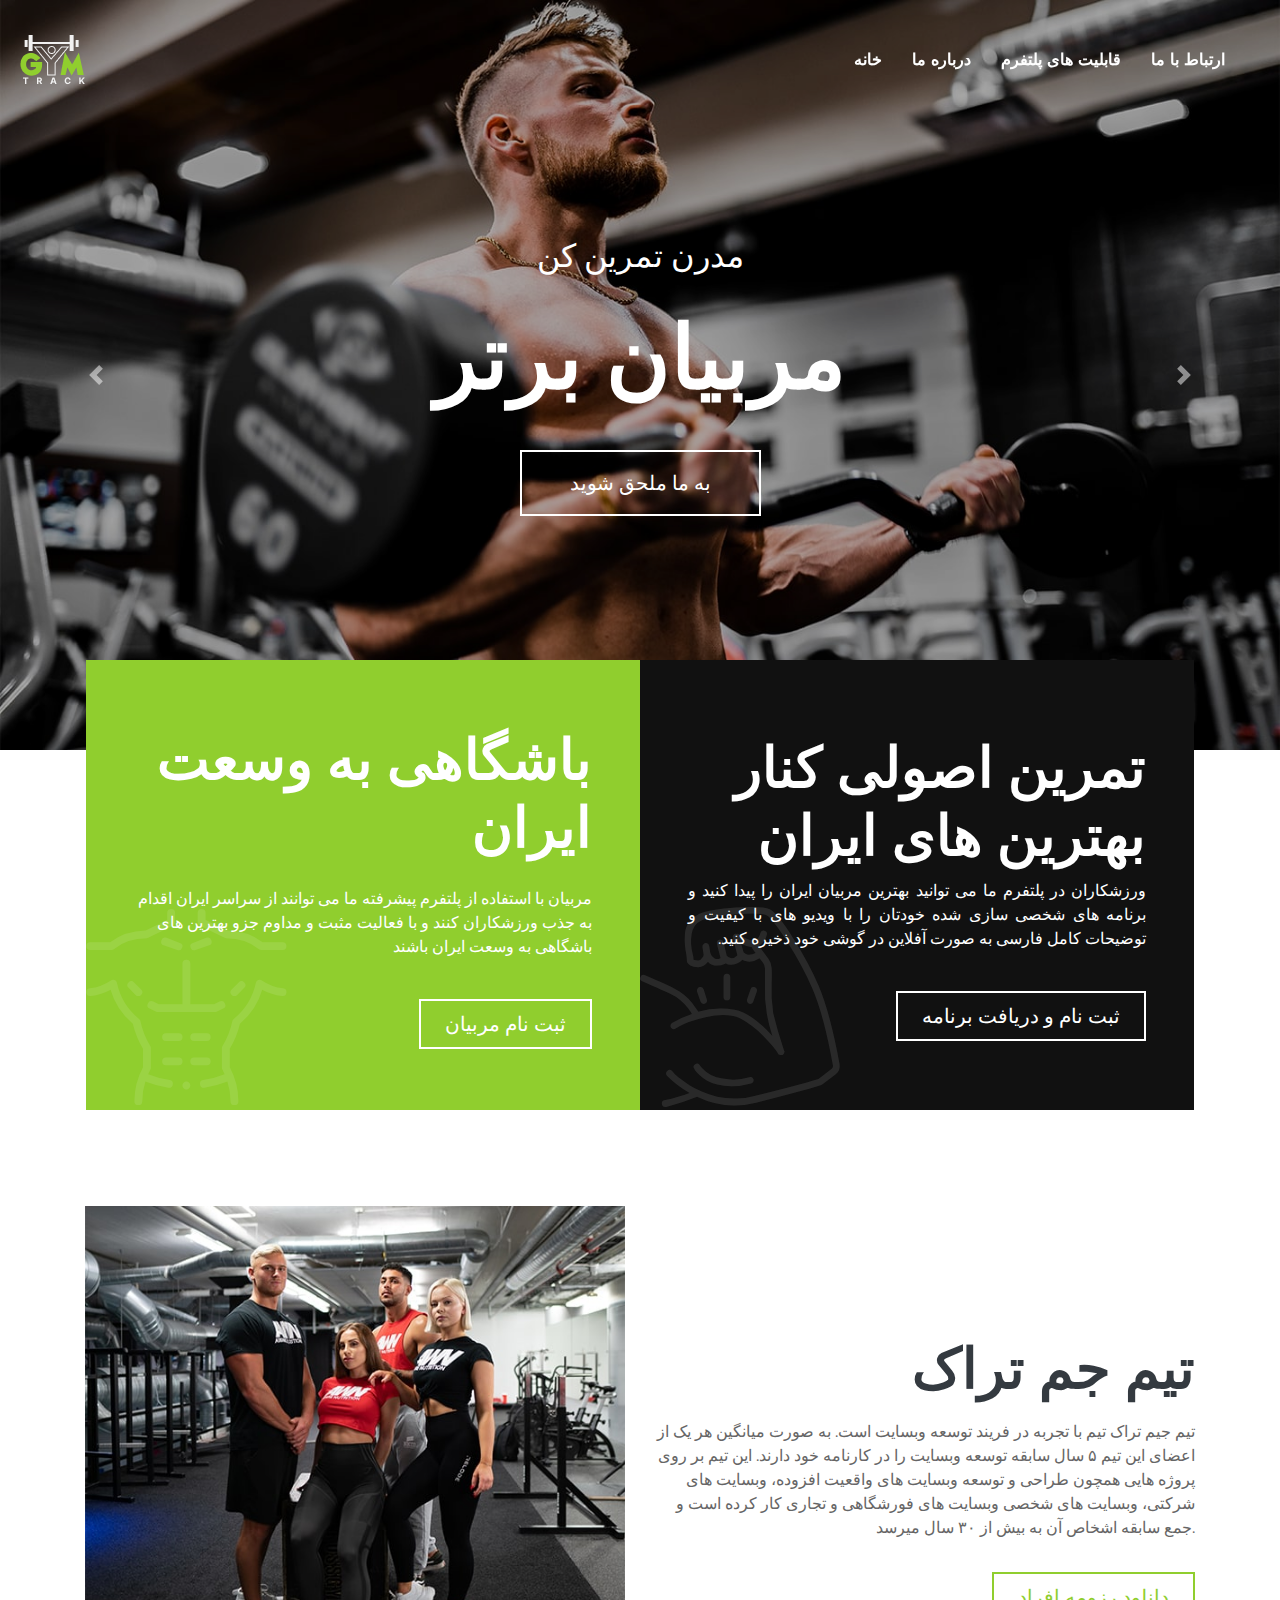
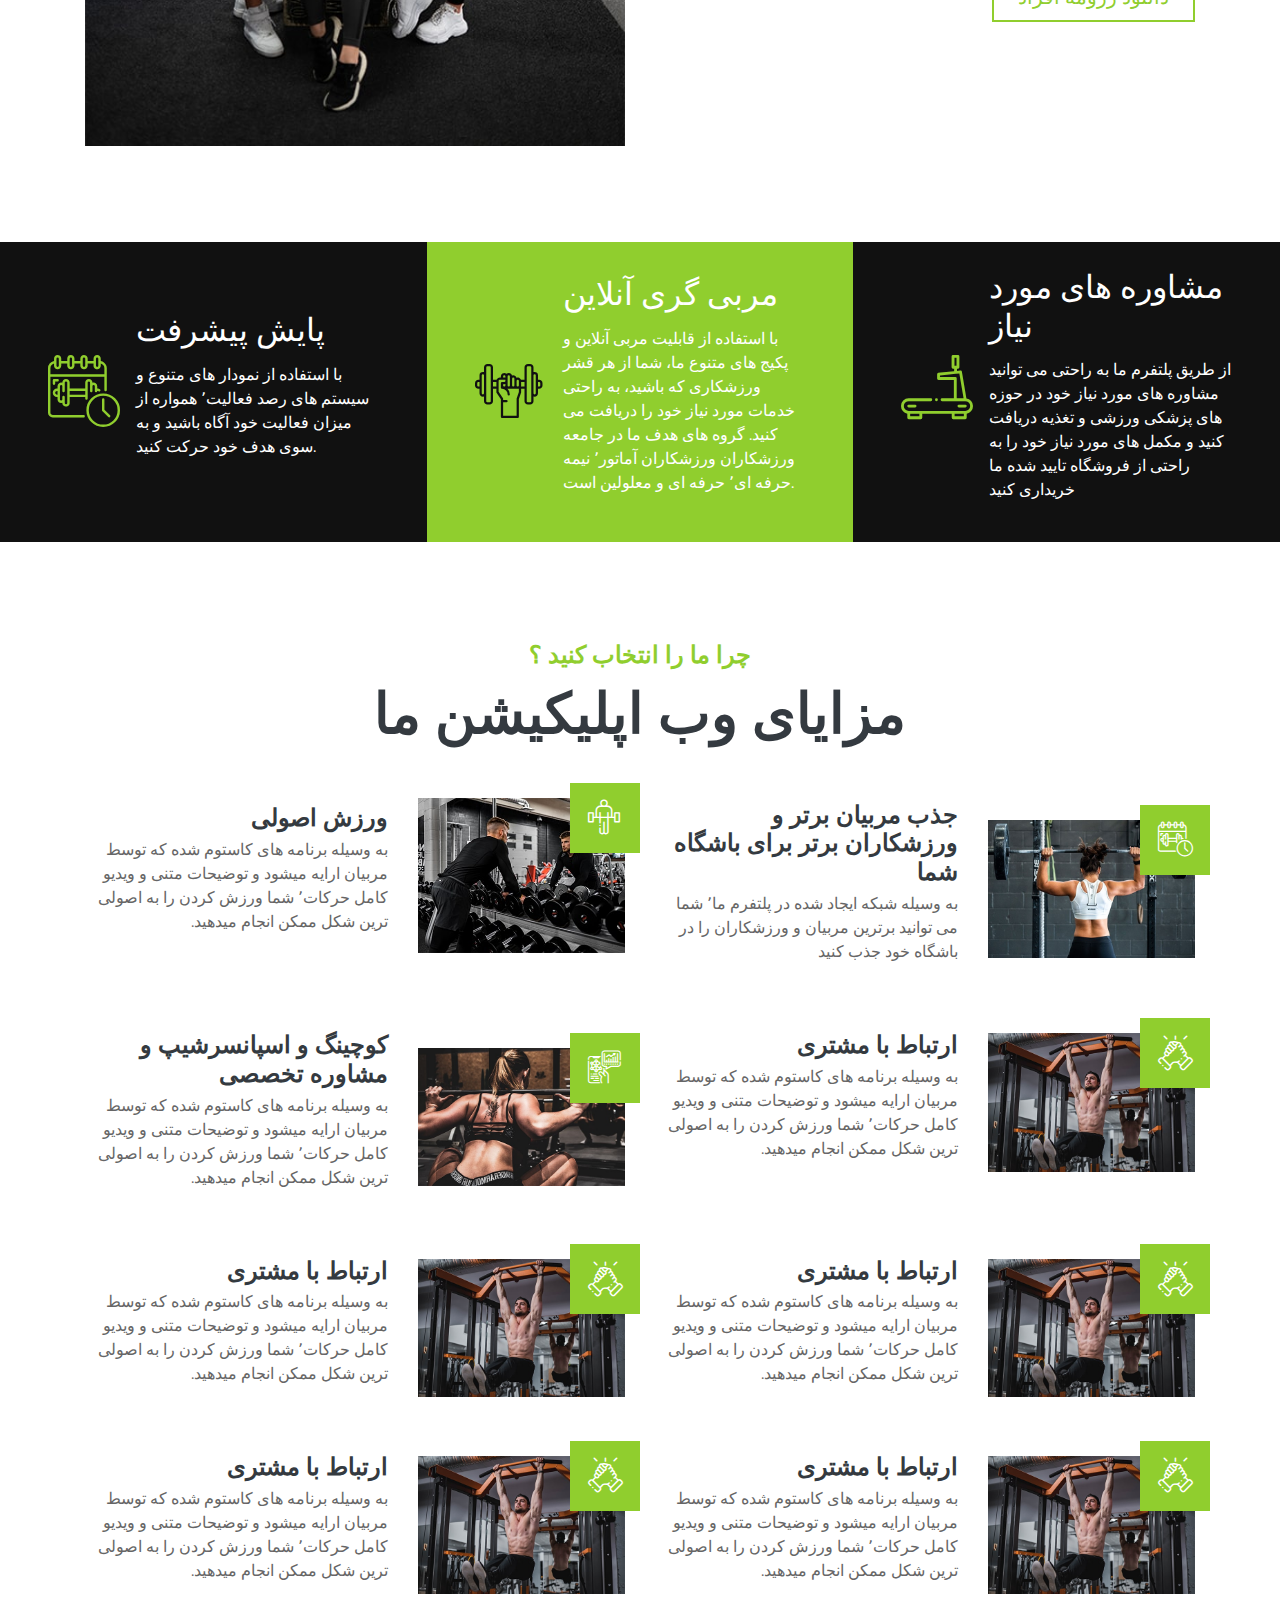
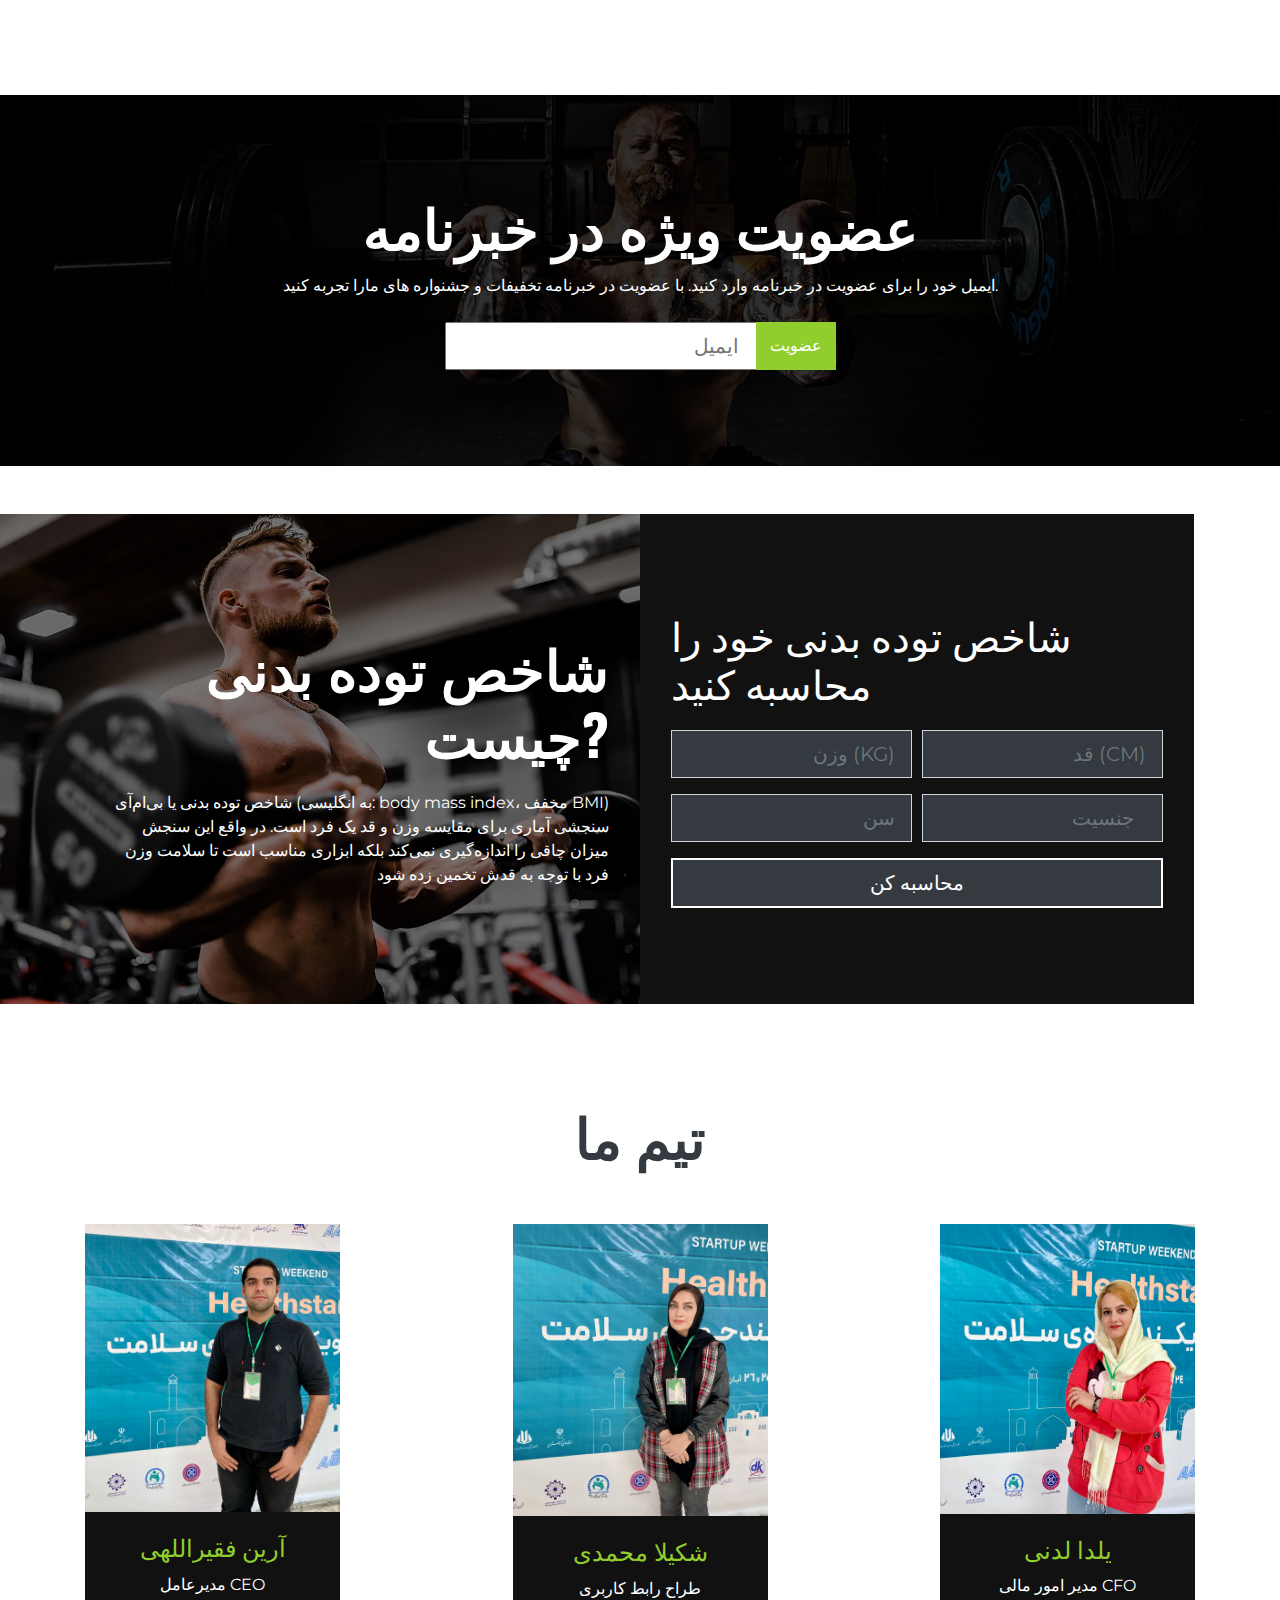
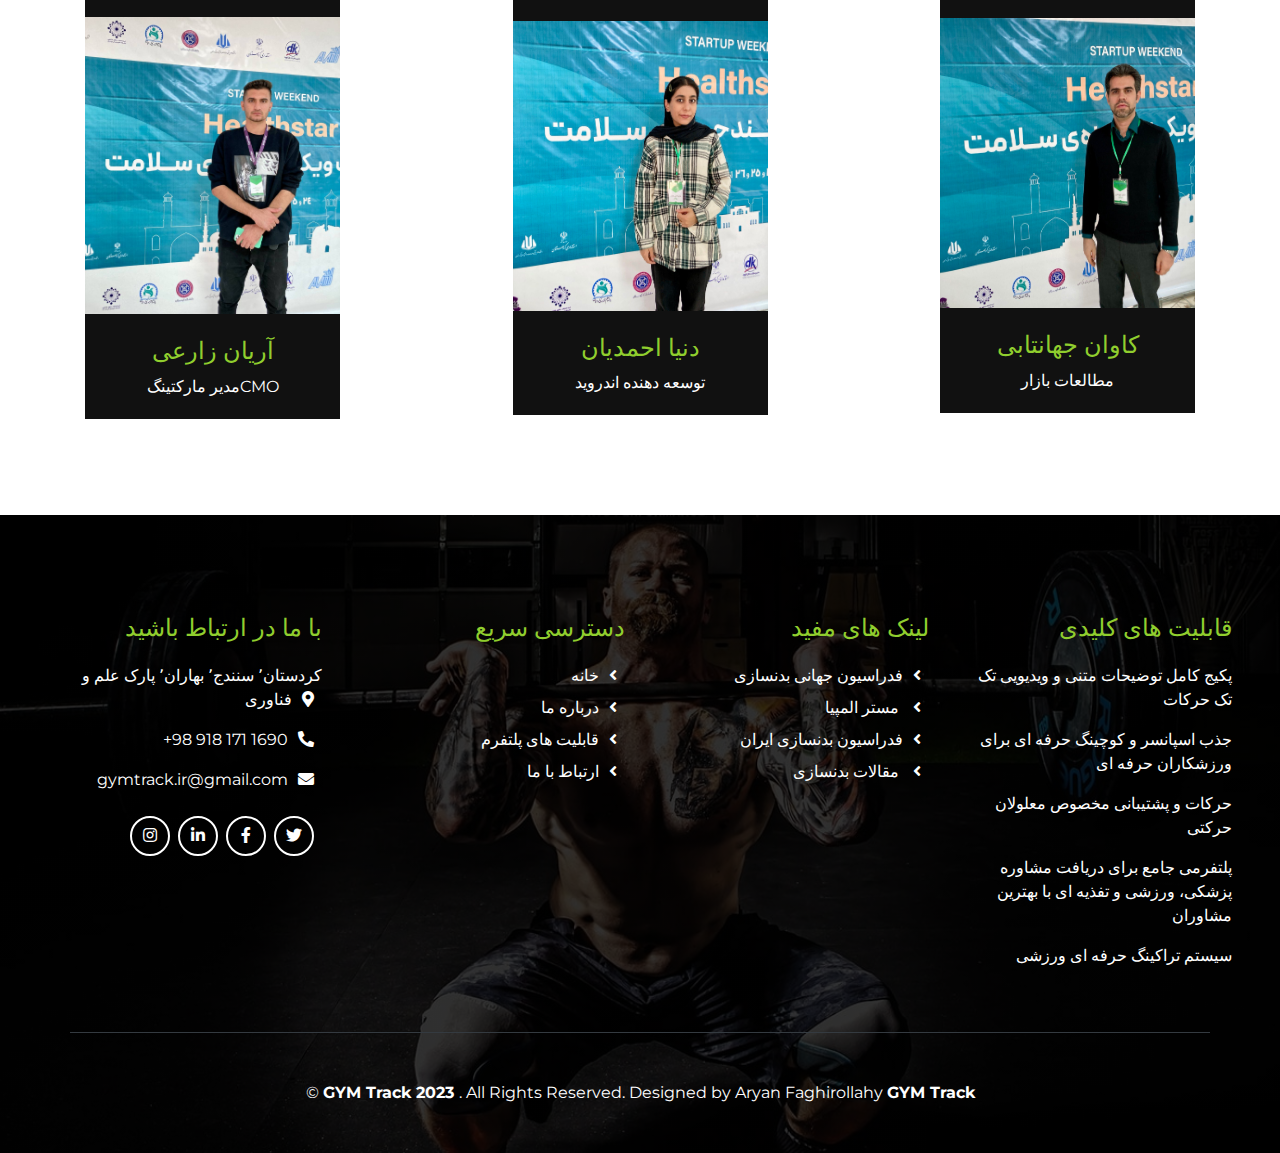
<file: index.html>
<!DOCTYPE html>
<html lang="fa">

<head>
    <meta charset="utf-8">
    <title>gym track </title>
    <meta content="width=device-width, initial-scale=1.0" name="viewport">
    <meta content="site Template" name="keywords">
    <meta content="site Template" name="description">

    <!-- Favicon -->
    <link href="img/favicon.ico" rel="icon">

    <!-- Font Awesome -->
    <link href="https://cdnjs.cloudflare.com/ajax/libs/font-awesome/5.10.0/css/all.min.css" rel="stylesheet">

    <!-- Flaticon Font -->
    <link href="lib/flaticon/font/flaticon.css" rel="stylesheet">

    <!-- Customized Bootstrap Stylesheet -->
    <link href="css/style.min.css" rel="stylesheet">
    <link href="css/custom.css" rel="stylesheet">
</head>

<body class="bg-white">
    <!-- Navbar Start -->
    <div class="container-fluid p-0 nav-bar">
        <nav class="navbar navbar-expand-lg bg-none navbar-dark py-3">
            <a href="" class="navbar-brand">
                <!-- <h1 class="m-0 display-4 font-weight-bold text-uppercase text-white">gym track</h1> -->
                <img src="img/GYM Tracke.png"  />
            </a>
            <button type="button" class="navbar-toggler" data-toggle="collapse" data-target="#navbarCollapse">
                <span class="navbar-toggler-icon"></span>
            </button>
            <div class="collapse navbar-collapse justify-content-between" id="navbarCollapse">
                <div class="navbar-nav ml-auto p-4 ">
                    <a href="index.html" class="text-primary nav-item nav-link active">خانه</a>
                    <a href="about.html" class="nav-item nav-link"> درباره ما</a>
                    <a href="feature.html" class="nav-item nav-link">قابلیت های پلتفرم</a>
                    <div class="nav-item dropdown">
                    </div>
                    <a href="contact.html" class="nav-item nav-link">ارتباط با ما</a>
                </div>
            </div>
        </nav>
    </div>
    <!-- Navbar End -->

    <!-- Carousel Start -->
    <div class="container-fluid p-0">
        <div id="blog-carousel" class="carousel slide" data-ride="carousel">
            <div class="carousel-inner">
                <div class="carousel-item active">
                    <img class="w-100" src="img/carousel-1.jpg" alt="Image">
                    <div class="carousel-caption d-flex flex-column align-items-center justify-content-center">
                        <!-- <span style="background-color: #90ce2e7d; opacity: 0.8; color: #90ce2e; width: 100%; height: 50px;"> -->

                            <h2 class="text-capitalize m-0" style="color: #fff !important;" >مدرن تمرین کن</h2>
                        <!-- </span> -->
                        <h2 class="display-2 m-0 mt-2 mt-md-4 text-white font-weight-bold text-capitalize">مربیان برتر</h2>
                        <a href="" class="btn btn-lg btn-outline-light mt-3 mt-md-5 py-md-3 px-md-5">به ما ملحق شوید</a>
                    </div>
                </div>
                <div class="carousel-item">
                    <img class="w-100" src="img/carousel-2.jpg" alt="Image">
                    <div class="carousel-caption d-flex flex-column align-items-center justify-content-center">
                        <!-- <span style="background-color: #90ce2e7d; opacity: 0.8; color: #90ce2e; width: 100%; height: 50px;"> -->

                            <h2 class="text-capitalize m-0" style="color: #fff !important;" >مدرن تمرین کن</h2>
                        <!-- </span> -->
                        <h2 class="display-2 m-0 mt-2 mt-md-4 text-white font-weight-bold text-capitalize">ورزش بهتر</h2>
                        <a href="" class="btn btn-lg btn-outline-light mt-3 mt-md-5 py-md-3 px-md-5">به ما ملحق شوید</a>
                    </div>
                </div>
            </div>
            <a class="carousel-control-prev" href="#blog-carousel" data-slide="prev">
                <span class="carousel-control-prev-icon"></span>
            </a>
            <a class="carousel-control-next" href="#blog-carousel" data-slide="next">
                <span class="carousel-control-next-icon"></span>
            </a>
        </div>
    </div>
    <!-- Carousel End -->


    <!-- Gym Class Start -->
    <div class="container gym-class mb-5">
        <div class="row px-3">
            <div class="col-md-6 p-0">
                <div class="gym-class-box d-flex flex-column align-items-end justify-content-center bg-primary text-right text-white py-5 px-5">
                    <h3 class="display-4 mb-3 text-white font-weight-bold">باشگاهی به وسعت ایران</h3>
                    <i class="flaticon-six-pack"></i>
                    <h3 class="display-4 mb-3 text-white font-weight-bold"></h3>
                    <p>
                        مربیان با استفاده از پلتفرم پیشرفته ما می توانند از 
                    سراسر ایران اقدام به جذب ورزشکاران کنند و با فعالیت مثبت و مداوم  
                        جزو بهترین های باشگاهی به وسعت ایران باشند
                    </p>
                    <a href="" class="btn btn-lg btn-outline-light mt-4 px-4">ثبت نام مربیان</a>
                </div>
            </div>
            <div class="col-md-6 p-0">
                <div class="gym-class-box d-flex flex-column align-items-start justify-content-center bg-secondary text-right text-white py-5 px-5" style="direction: rtl;">
                    <i class="flaticon-bodybuilding"></i>
                    <h3 class="display-4 mb-3 text-white font-weight-bold">تمرین اصولی کنار بهترین های ایران</h3>
                    <p align = "justify">
                        ورزشکاران در پلتفرم ما می توانید بهترین مربیان ایران را پیدا کنید و برنامه های شخصی سازی شده 
                        خودتان را با ویدیو های با کیفیت و توضیحات کامل فارسی به صورت آفلاین در گوشی خود ذخیره کنید.
                    </p>
                    <a href="" class="btn btn-lg btn-outline-light mt-4 px-4" > ثبت نام و دریافت برنامه</a>
                </div>
            </div>
        </div>
    </div>
    <!-- Gym Class End -->


    <!-- About Start -->
    <div class="container py-5">
        <div class="row align-items-center">
            <div class="col-lg-6">
                <img class="img-fluid mb-4 mb-lg-0" src="img/about.jpg" alt="Image">
            </div>
            <div class="col-lg-6">
                <h2 class="display-4 font-weight-bold mb-4" style="text-align: right;">تیم جم تراک</h2>
                <p align="justify" style="text-align: right;" >تیم جیم تراک تیم با تجربه در فریند توسعه وبسایت است. به صورت میانگین هر یک از اعضای این تیم 
                    ۵ سال سابقه توسعه وبسایت را در کارنامه خود دارند. 
                    این تیم بر روی پروژه هایی همچون طراحی و توسعه وبسایت های واقعیت افزوده، وبسایت های شرکتی، وبسایت های شخصی 
                    وبسایت های فورشگاهی و تجاری کار کرده است و جمع سابقه اشخاص آن به بیش از ۳۰ سال میرسد.</p>
                <div class="row py-2">
            </div>
            <div style="direction: rtl; text-align: right;">
                <a href="" class="btn btn-lg px-4 btn-outline-primary" style="text-align: right;">دانلود رزومه افراد</a>
            </div>
            </div>
        </div>
    </div>
    <!-- About End -->


    <!-- Features Start -->
    <div class="container-fluid my-5">
        <div class="row">
            <div class="col-lg-4 p-0">
                <div class="d-flex align-items-center bg-secondary text-white px-5" style="min-height: 300px;">
                    <i class="flaticon-training display-3 text-primary mr-3"></i>
                    <div class="">
                        <h2 class="text-white mb-3">پایش پیشرفت</h2>
                        <p>با استفاده از نمودار های متنوع و سیستم های رصد فعالیت٬ همواره از میزان فعالیت خود آگاه باشید 
                            و به سوی  هدف خود حرکت کنید.
                        </p>
                    </div>
                </div>
            </div>
            <div class="col-lg-4 p-0">
                <div class="d-flex align-items-center bg-primary text-white px-5" style="min-height: 300px;">
                    <i class="flaticon-weightlifting display-3 text-secondary mr-3"></i>
                    <div class="">
                        <h2 class="text-white mb-3">مربی گری آنلاین</h2>
                        <p>با استفاده از قابلیت مربی آنلاین و پکیج های متنوع ما، شما از هر قشر ورزشکاری که باشید، به راحتی خدمات 
                            مورد نیاز خود را دریافت می کنید. گروه های هدف ما در جامعه ورزشکاران ورزشکاران آماتور٬ نیمه حرفه ای٬ حرفه ای و معلولین است.
                        </p>
                    </div>
                </div>
            </div>
            <div class="col-lg-4 p-0">
                <div class="d-flex align-items-center bg-secondary text-white px-5" style="min-height: 300px;">
                    <i class="flaticon-treadmill display-3 text-primary mr-3"></i>
                    <div class="">
                        <h2 class="text-white mb-3">مشاوره های مورد نیاز</h2>
                        <p>از طریق پلتفرم ما به راحتی می توانید مشاوره های مورد نیاز خود در حوزه های پزشکی ورزشی و تغذیه دریافت کنید  و 
                            مکمل های مورد نیاز خود را به راحتی از فروشگاه تایید شده ما خریداری کنید
                        </p>
                    </div>
                </div>
            </div>
        </div>
    </div>
    <!-- Features End -->


    <!-- GYM Feature Start -->
    <div class="container feature pt-5">
        <div class="d-flex flex-column text-center mb-5">
            <h4 class="text-primary font-weight-bold">چرا ما را انتخاب کنید ؟ </h4>
            <h4 class="display-4 font-weight-bold">مزایای وب اپلیکیشن ما</h4>
        </div>
        <div class="row">
            <div class="col-md-6 mb-5">
                <div class="row align-items-center" style="direction: rtl; text-align: right;">
                    <div class="col-sm-5">
                        <img class="img-fluid mb-3 mb-sm-0" src="img/feature-1.jpg" alt="Image">
                        <i class="flaticon-barbell"></i>
                    </div>
                    <div class="col-sm-7">
                        <h4 class="font-weight-bold">ورزش اصولی </h4>
                        <p> به وسیله برنامه های کاستوم شده که توسط مربیان ارایه میشود و توضیحات متنی و ویدیو کامل حرکات٬ شما ورزش کردن را به اصولی ترین شکل ممکن انجام میدهید.</p>
                    </div>
                </div>
            </div>
            <div class="col-md-6 mb-5">
                <div class="row align-items-center" style="direction: rtl; text-align: right;">
                    <div class="col-sm-5">
                        <img class="img-fluid mb-3 mb-sm-0" src="img/feature-2.jpg" alt="Image">
                        <i class="flaticon-training"></i>
                    </div>
                    <div class="col-sm-7">
                        <h4 class="font-weight-bold">جذب مربیان برتر و ورزشکاران برتر برای باشگاه شما</h4>
                        <p>به وسیله شبکه ایجاد شده در پلتفرم ما٬ شما می توانید برترین مربیان و ورزشکاران را در باشگاه خود جذب کنید</p>
                    </div>
                </div>
            </div>
            <div class="col-md-6 mb-5">
                <div class="row align-items-center" style="direction: rtl; text-align: right;">
                    <div class="col-sm-5">
                        <img class="img-fluid mb-3 mb-sm-0" src="img/feature-3.jpg" alt="Image">
                        <i class="flaticon-trends"></i>
                    </div>
                    <div class="col-sm-7">
                        <h4 class="font-weight-bold">کوچینگ و اسپانسرشیپ و مشاوره تخصصی </h4>
                        <p>به وسیله برنامه های کاستوم شده که توسط مربیان ارایه میشود و توضیحات متنی و ویدیو کامل حرکات٬ شما ورزش کردن را به اصولی ترین شکل ممکن انجام میدهید.</p>
                    </div>
                </div>
            </div>
            <div class="col-md-6 mb-5">
                <div class="row align-items-center" style="direction: rtl; text-align: right;">
                    <div class="col-sm-5">
                        <img class="img-fluid mb-3 mb-sm-0" src="img/feature-4.jpg" alt="Image">
                        <i class="flaticon-support"></i>
                    </div>
                    <div class="col-sm-7">
                        <h4 class="font-weight-bold">ارتباط با مشتری</h4>
                        <p>به وسیله برنامه های کاستوم شده که توسط مربیان ارایه میشود و توضیحات متنی و ویدیو کامل حرکات٬ شما ورزش کردن را به اصولی ترین شکل ممکن انجام میدهید.</p>
                    </div>
                </div>
            </div>
            <div class="col-md-6 mb-5">
                <div class="row align-items-center" style="direction: rtl; text-align: right;">
                    <div class="col-sm-5">
                        <img class="img-fluid mb-3 mb-sm-0" src="img/feature-4.jpg" alt="Image">
                        <i class="flaticon-support"></i>
                    </div>
                    <div class="col-sm-7">
                        <h4 class="font-weight-bold">ارتباط با مشتری</h4>
                        <p>به وسیله برنامه های کاستوم شده که توسط مربیان ارایه میشود و توضیحات متنی و ویدیو کامل حرکات٬ شما ورزش کردن را به اصولی ترین شکل ممکن انجام میدهید.</p>
                    </div>
                </div>
            </div>
            <div class="col-md-6 mb-5">
                <div class="row align-items-center" style="direction: rtl; text-align: right;">
                    <div class="col-sm-5">
                        <img class="img-fluid mb-3 mb-sm-0" src="img/feature-4.jpg" alt="Image">
                        <i class="flaticon-support"></i>
                    </div>
                    <div class="col-sm-7">
                        <h4 class="font-weight-bold">ارتباط با مشتری</h4>
                        <p>به وسیله برنامه های کاستوم شده که توسط مربیان ارایه میشود و توضیحات متنی و ویدیو کامل حرکات٬ شما ورزش کردن را به اصولی ترین شکل ممکن انجام میدهید.</p>
                    </div>
                </div>
            </div>
            <div class="col-md-6 mb-5">
                <div class="row align-items-center" style="direction: rtl; text-align: right;">
                    <div class="col-sm-5">
                        <img class="img-fluid mb-3 mb-sm-0" src="img/feature-4.jpg" alt="Image">
                        <i class="flaticon-support"></i>
                    </div>
                    <div class="col-sm-7">
                        <h4 class="font-weight-bold">ارتباط با مشتری</h4>
                        <p>به وسیله برنامه های کاستوم شده که توسط مربیان ارایه میشود و توضیحات متنی و ویدیو کامل حرکات٬ شما ورزش کردن را به اصولی ترین شکل ممکن انجام میدهید.</p>
                    </div>
                </div>
            </div>
            <div class="col-md-6 mb-5">
                <div class="row align-items-center" style="direction: rtl; text-align: right;">
                    <div class="col-sm-5">
                        <img class="img-fluid mb-3 mb-sm-0" src="img/feature-4.jpg" alt="Image">
                        <i class="flaticon-support"></i>
                    </div>
                    <div class="col-sm-7">
                        <h4 class="font-weight-bold">ارتباط با مشتری</h4>
                        <p>به وسیله برنامه های کاستوم شده که توسط مربیان ارایه میشود و توضیحات متنی و ویدیو کامل حرکات٬ شما ورزش کردن را به اصولی ترین شکل ممکن انجام میدهید.</p>
                    </div>
                </div>
            </div>
        </div>
    </div>
    <!-- GYM Feature End -->


    <!-- Subscribe Start -->
    <div class="subscribe container-fluid my-5 py-5 text-center">
        <h4 class="display-4 text-white font-weight-bold mt-5 mb-3"> عضویت ویژه در خبرنامه</h4>
        <p class="text-white mb-4">ایمیل خود را برای عضویت در خبرنامه وارد کنید. با عضویت در خبرنامه تخفیفات و جشنواره های مارا تجربه کنید.</p>
        <form class="form-inline justify-content-center mb-5">
            <div class="input-group">
                <input type="text" class="form-control-lg" placeholder="ایمیل" style="text-align: right;">
                <div class="input-group-append">
                    <button class="btn btn-primary" type="submit">عضویت</button>
                </div>
            </div>
        </form>
    </div>
    <!-- Subscribe End -->
    <!-- BMI Calculation Start -->
    <div class="container-fluid position-relative bmi my-5">
        <div class="container">
            <div class="row px-3 align-items-center">
                <div class="col-md-6">
                    <div class="pr-md-3 d-none d-md-block">
                        <!-- <h4 class="text-primary" style="text-align: right;">BMI</h4> -->
                        <h4 class="display-4 text-white font-weight-bold mb-4" style="text-align: right;">شاخص توده بدنی چیست?</h4>
                        <p class="m-0 text-white" style="text-align: right;"> 
                            شاخص توده بدنی یا بی‌ام‌آی (به انگلیسی: body mass index، مخفف BMI) سنجشی آماری برای مقایسه وزن و قد یک فرد است. در واقع این سنجش میزان چاقی را اندازه‌گیری نمی‌کند بلکه ابزاری مناسب است تا سلامت وزن فرد با توجه به قدش تخمین زده شود
                        </p>
                    </div>
                </div>
                <div class="col-md-6 bg-secondary py-5">
                    <div class="py-5 px-3">
                        <h1 class="mb-4 text-white">شاخص توده بدنی خود را محاسبه کنید</h1>
                        <form>
                            <div class="form-row">
                                <div class="col form-group">
                                    <input type="text" class="form-control form-control-lg bg-dark text-white" placeholder="وزن (KG)" style="text-align: right;">
                                </div>
                                <div class="col form-group">
                                    <input type="text" class="form-control form-control-lg bg-dark text-white" placeholder="قد (CM)" style="text-align: right;">
                                </div>
                            </div>
                            <div class="form-row">
                                <div class="col form-group">
                                    <input type="text" class="form-control form-control-lg bg-dark text-white" placeholder="سن" style="text-align: right;">
                                </div>
                                <div class="col form-group" >
                                    <select class="custom-select custom-select-lg bg-dark text-muted" style="text-align: right;">
                                        <option>جنسیت</option>
                                        <option>مرد</option>
                                        <option>زن</option>
                                    </select>
                                </div>
                            </div>
                            <div class="form-row">
                                <div class="col">
                                    <input type="button" class="btn btn-lg btn-block btn-dark border-light"
                                        value="محاسبه کن">
                                </div>
                            </div>
                        </form>
                    </div>
                </div>
            </div>
        </div>
    </div>
    <!-- BMI Calculation End -->
    <!-- Team Start -->
    <div class="container pt-5 team">
        <div class="d-flex flex-column text-center mb-5">
            <h4 class="display-4 font-weight-bold"> تیم ما </h4>
        </div>
        <div class="row" style="justify-content: space-between;">
            <div class="col-lg-3 col-md-6 mb-5">
                <div class="card border-0 bg-secondary text-center text-white">
                    <img class="card-img-top" src="img/real-team/photo_5963291606796844626_y.jpg" alt="">
                    <div class="card-social d-flex align-items-center justify-content-center">
                        <a class="btn btn-outline-light rounded-circle text-center mr-2 px-0" style="width: 40px; height: 40px;" href="#"><i class="fab fa-linkedin-in"></i></a>
                        <a class="btn btn-outline-light rounded-circle text-center mr-2 px-0" style="width: 40px; height: 40px;" href="#"><i class="fab fa-instagram"></i></a>
                    </div>
                    <div class="card-body bg-secondary">
                        <h4 class="card-title text-primary">آرین فقیراللهی</h4>
                        <p class="card-text">مدیرعامل CEO</p>
                    </div>
                </div>
                <div class="card border-0 bg-secondary text-center text-white" style="text-align: right;">
                    <img class="card-img-top" src="img/real-team/photo_5963291606796844620_y.jpg" alt="">
                    <div class="card-social d-flex align-items-center justify-content-center">
                        <a class="btn btn-outline-light rounded-circle text-center mr-2 px-0" style="width: 40px; height: 40px;" href="#"><i class="fab fa-linkedin-in"></i></a>
                        <a class="btn btn-outline-light rounded-circle text-center mr-2 px-0" style="width: 40px; height: 40px;" href="#"><i class="fab fa-instagram"></i></a>
                    </div>
                    <div class="card-body bg-secondary">
                        <h4 class="card-title text-primary">آریان زارعی</h4>
                        <p class="card-text">مدیر مارکتینگCMO</p>
                    </div>
                </div>
            </div>

            <div class="col-lg-3 col-md-6 mb-5">
                <div class="card border-0 bg-secondary text-center text-white">
                    <img class="card-img-top" src="img/real-team/photo_5960666926512455442_y.jpg" alt="">
                    <div class="card-social d-flex align-items-center justify-content-center">
                        <a class="btn btn-outline-light rounded-circle text-center mr-2 px-0" style="width: 40px; height: 40px;" href="#"><i class="fab fa-linkedin-in"></i></a>
                        <a class="btn btn-outline-light rounded-circle text-center mr-2 px-0" style="width: 40px; height: 40px;" href="#"><i class="fab fa-instagram"></i></a>
                    </div>
                    <div class="card-body bg-secondary">
                        <h4 class="card-title text-primary">شکیلا محمدی</h4>
                        <p class="card-text">طراح رابط کاربری</p>
                    </div>
                </div>
                <div class="card border-0 bg-secondary text-center text-white">
                    <img class="card-img-top" src="img/real-team/photo_5963291606796844624_y.jpg" alt="" style="height: 290px;">
                    <div class="card-social d-flex align-items-center justify-content-center">
                        <a class="btn btn-outline-light rounded-circle text-center mr-2 px-0" style="width: 40px; height: 40px;" href="#"><i class="fab fa-linkedin-in"></i></a>
                        <a class="btn btn-outline-light rounded-circle text-center mr-2 px-0" style="width: 40px; height: 40px;" href="#"><i class="fab fa-instagram"></i></a>
                    </div>
                    <div class="card-body bg-secondary">
                        <h4 class="card-title text-primary">دنیا احمدیان</h4>
                        <p class="card-text">توسعه دهنده اندروید</p>
                    </div>
                </div>
            </div>
            <div class="col-lg-3 col-md-6 mb-5">
                <div class="card border-0 bg-secondary text-center text-white">
                    <img class="card-img-top" src="img/real-team/photo_5963291606796844621_y.jpg" alt="" style="height: 290px;">
                    <div class="card-social d-flex align-items-center justify-content-center">
                        <a class="btn btn-outline-light rounded-circle text-center mr-2 px-0" style="width: 40px; height: 40px;" href="#"><i class="fab fa-linkedin-in"></i></a>
                        <a class="btn btn-outline-light rounded-circle text-center mr-2 px-0" style="width: 40px; height: 40px;" href="#"><i class="fab fa-instagram"></i></a>
                    </div>
                    <div class="card-body bg-secondary">
                        <h4 class="card-title text-primary">یلدا لدنی</h4>
                        <p class="card-text">مدیر امور مالی CFO</p>
                    </div>
                </div>
                <div class="card border-0 bg-secondary text-center text-white">
                    <img class="card-img-top" src="img/real-team/photo_5963291606796844625_y.jpg" alt="" style="height: 290px;">
                    <div class="card-social d-flex align-items-center justify-content-center">
                        <a class="btn btn-outline-light rounded-circle text-center mr-2 px-0" style="width: 40px; height: 40px;" href="#"><i class="fab fa-linkedin-in"></i></a>
                        <a class="btn btn-outline-light rounded-circle text-center mr-2 px-0" style="width: 40px; height: 40px;" href="#"><i class="fab fa-instagram"></i></a>
                    </div>
                    <div class="card-body bg-secondary">
                        <h4 class="card-title text-primary">کاوان جهانتابی</h4>
                        <p class="card-text">مطالعات بازار</p>
                    </div>
                </div>
            
            </div>
        </div>
    </div>
    <!-- Team End -->
    <!-- Footer Start -->
    <div class="footer container-fluid mt-5 py-5 px-sm-3 px-md-5 text-white">
        <div class="row pt-5">
            <div class="col-lg-3 col-md-6 mb-5" style="text-align: right; justify-content: space-between;"> 
                <h4 class="text-primary mb-4">با ما در ارتباط باشید</h4>
                <p>کردستان٬ سنندج٬ بهاران٬ پارک علم و فناوری<i class="fa fa-map-marker-alt mr-2" style="margin-left: 10px;"></i></p>
                <p>+98 918 171 1690<i class="fa fa-phone-alt mr-2" style="margin-left: 10px;"></i></p>
                <p>gymtrack.ir@gmail.com<i class="fa fa-envelope mr-2" style="margin-left: 10px;"></i></p>
                <div class="d-flex justify-content-start mt-4" style="direction: rtl;">
                    <a class="btn btn-outline-light rounded-circle text-center mr-2 px-0" style="width: 40px; height: 40px;" href="#"><i class="fab fa-twitter"></i></a>
                    <a class="btn btn-outline-light rounded-circle text-center mr-2 px-0" style="width: 40px; height: 40px;" href="#"><i class="fab fa-facebook-f"></i></a>
                    <a class="btn btn-outline-light rounded-circle text-center mr-2 px-0" style="width: 40px; height: 40px;" href="#"><i class="fab fa-linkedin-in"></i></a>
                    <a class="btn btn-outline-light rounded-circle text-center mr-2 px-0" style="width: 40px; height: 40px;" href="#"><i class="fab fa-instagram"></i></a>
                </div>
            </div>
            <div class="col-lg-3 col-md-6 mb-5" style="text-align: right;">
                <h4 class="text-primary mb-4">دسترسی سریع </h4>
                <div class="d-flex flex-column justify-content-start">
                    <a class="text-white mb-2" href=""index.html"">خانه<i class="fa fa-angle-left mr-2" style="margin-left: 10px;"></i></a>
                    <a class="text-white mb-2" href="about.html">درباره ما<i class="fa fa-angle-left mr-2" style="margin-left: 10px;"></i></a>
                    <a class="text-white mb-2" href="feature.html">قابلیت های پلتفرم<i class="fa fa-angle-left mr-2" style="margin-left: 10px;"></i></a>
                    <a class="text-white" href="contact.html">ارتباط با ما<i class="fa fa-angle-left mr-2" style="margin-left: 10px;"></i></a>
                </div>
            </div>
            <div class="col-lg-3 col-md-6 mb-5" style="text-align: right;">
                <h4 class="text-primary mb-4">لینک های مفید</h4>
                <div class="d-flex flex-column justify-content-start">
                    <a class="text-white mb-2" href="https://ifbb.com">فدراسیون جهانی بدنسازی<i class="fa fa-angle-left mr-2" style="margin-left: 10px;"></i></a>
                    <a class="text-white mb-2" href="https://mrolympia.com">مستر المپیا <i class="fa fa-angle-left mr-2" style="margin-left: 10px;"></i></a>
                    <a class="text-white mb-2" href="https://www.iranbbf.ir"> فدراسیون بدنسازی ایران<i class="fa fa-angle-left mr-2" style="margin-left: 10px;"></i></a>
                    <a class="text-white" href="https://fitshim.com/blog/">مقالات بدنسازی <i class="fa fa-angle-left mr-2" style="margin-left: 10px;"></i></a>
                </div>
            </div>
            <div class="col-lg-3 col-md-6 mb-5" style="text-align: right;">
                <h4 class="text-primary mb-4">قابلیت های کلیدی</h4>
                <p>پکیج کامل توضیحات متنی و ویدیویی تک تک حرکات</p>
                <p>جذب اسپانسر و کوچینگ حرفه ای برای ورزشکاران حرفه ای</p>
                <p> حرکات و پشتیبانی مخصوص معلولان حرکتی</p>
                <p>پلتفرمی جامع برای دریافت مشاوره پزشکی، ورزشی و تفذیه ای با بهترین مشاوران</p>
                <p>سیستم تراکینگ حرفه ای ورزشی</p>
            </div>
        </div>
        <div class="container border-top border-dark pt-5">
            <p class="m-0 text-center text-white">
                &copy; <a class="text-white font-weight-bold" href="#"> GYM Track 2023 </a>. All Rights Reserved. Designed by Aryan Faghirollahy
                <a class="text-white font-weight-bold" href="https://GYMtrack.ir">GYM Track</a>
            </p>
        </div>
    </div>
    <!-- Footer End -->


    <!-- Back to Top -->
    <a href="#" class="btn btn-outline-primary back-to-top"><i class="fa fa-angle-double-up"></i></a>


    <!-- JavaScript Libraries -->
    <script src="https://code.jquery.com/jquery-3.4.1.min.js"></script>
    <script src="https://stackpath.bootstrapcdn.com/bootstrap/4.4.1/js/bootstrap.bundle.min.js"></script>
    <script src="lib/easing/easing.min.js"></script>
    <script src="lib/waypoints/waypoints.min.js"></script>

    <!-- Contact Javascript File -->
    <script src="mail/jqBootstrapValidation.min.js"></script>
    <script src="mail/contact.js"></script>

    <!-- Template Javascript -->
    <script src="js/main.js"></script>
</body>

</html>
</file>
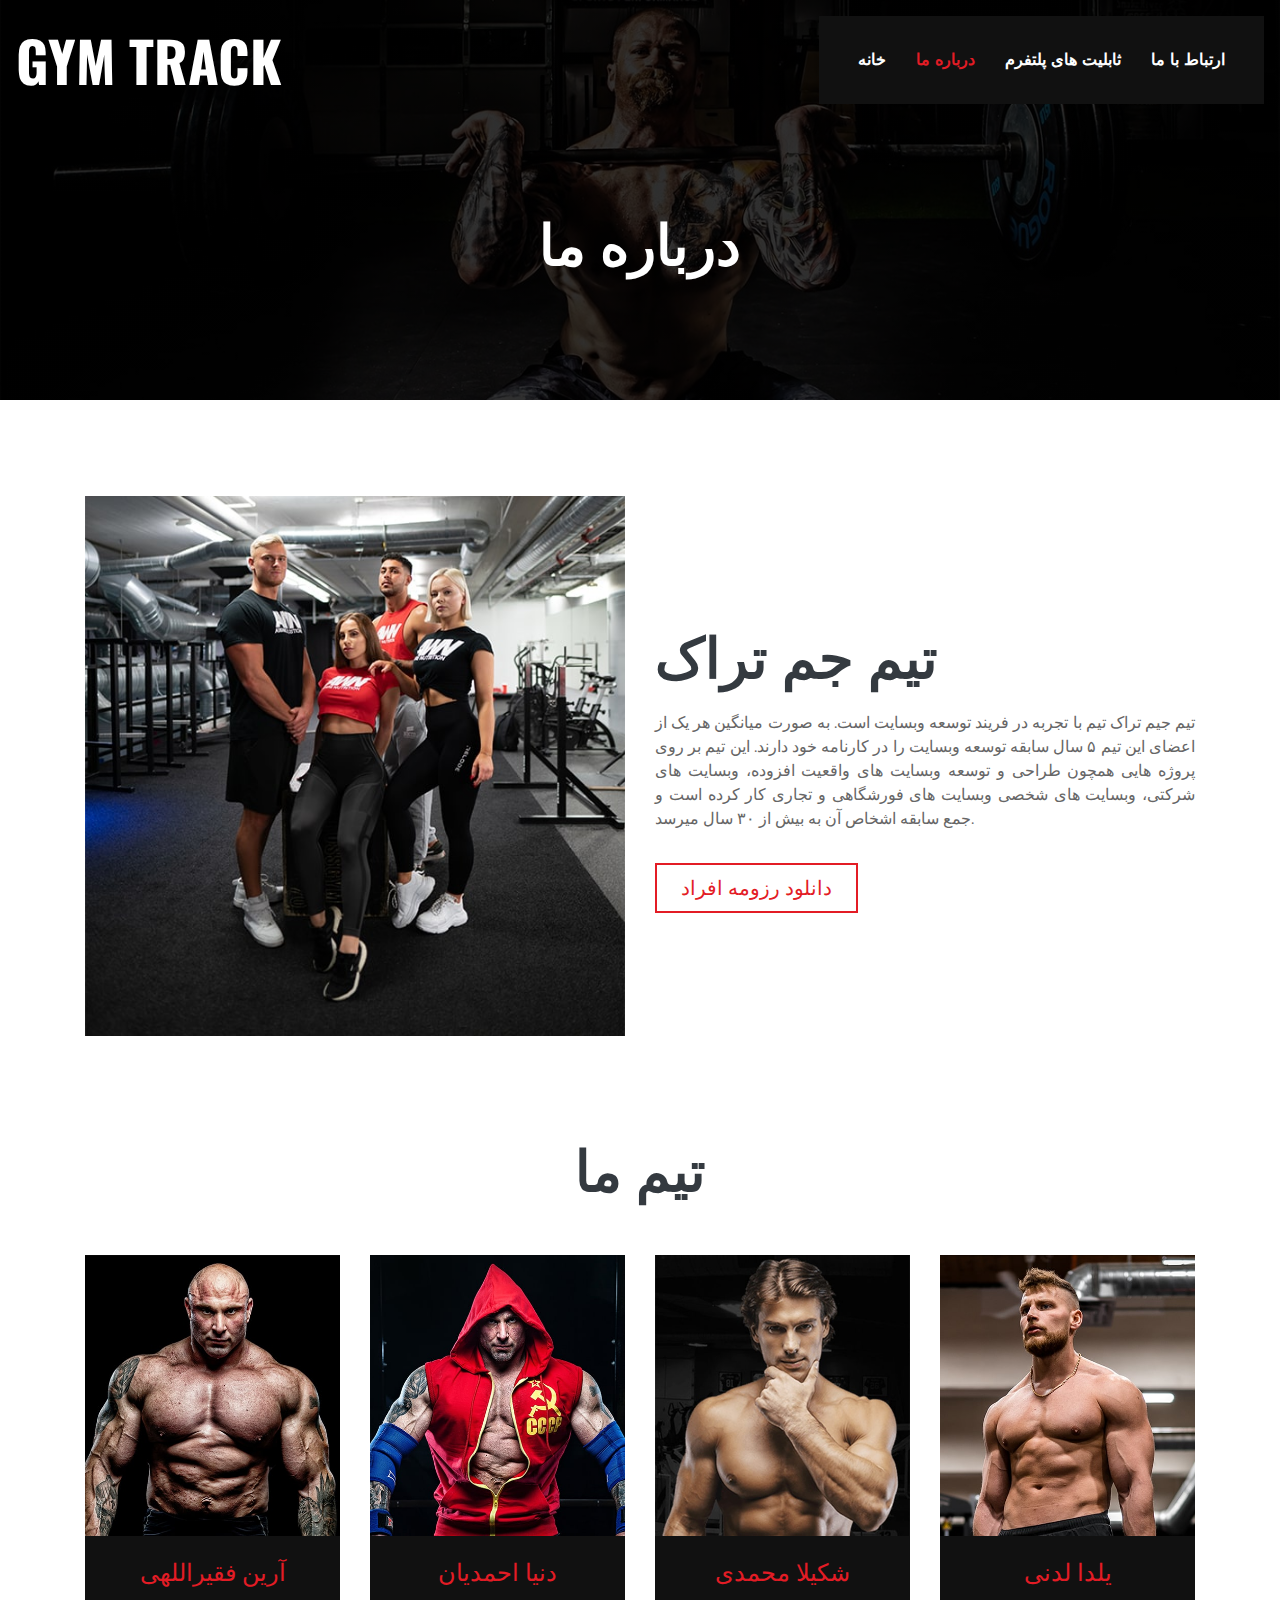
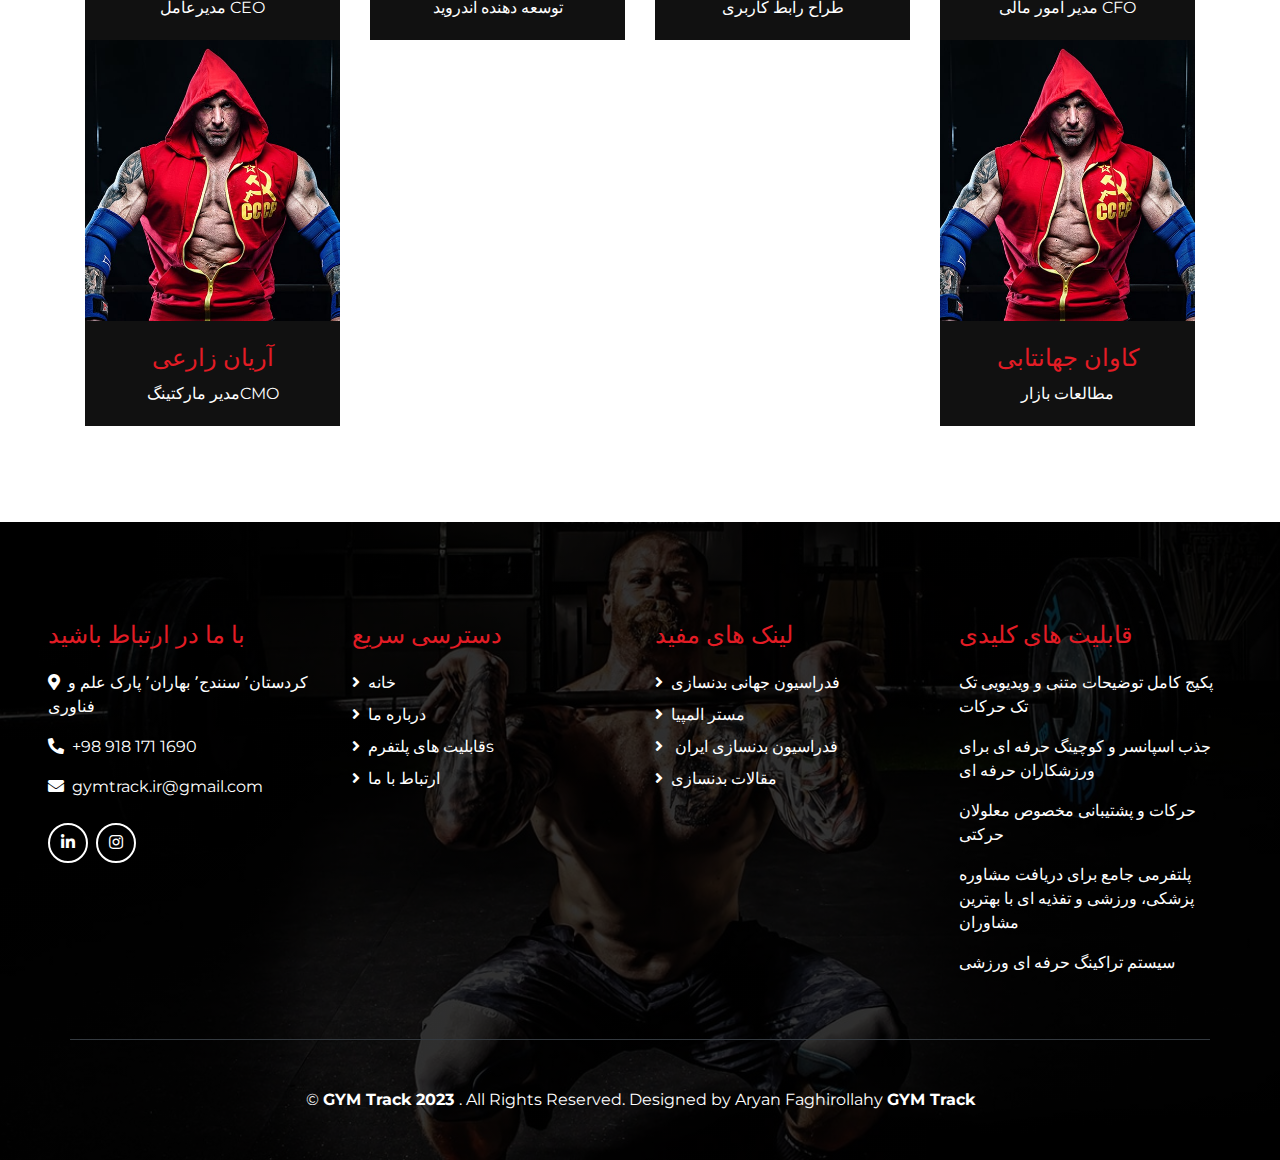
<file: about.html>
<!DOCTYPE html>
<html lang="en">

<head>
    <meta charset="utf-8">
    <title>gym track - Gym Website Template </title>
    <meta content="width=device-width, initial-scale=1.0" name="viewport">
    <meta content="site Template" name="description">

    

    <!-- Favicon -->
    <link href="img/favicon.ico" rel="icon">

    <!-- Font Awesome -->
    <link href="https://cdnjs.cloudflare.com/ajax/libs/font-awesome/5.10.0/css/all.min.css" rel="stylesheet">

    <!-- Flaticon Font -->
    <link href="lib/flaticon/font/flaticon.css" rel="stylesheet">

    <!-- Customized Bootstrap Stylesheet -->
    <link href="css/style.min.css" rel="stylesheet">
</head>

<body class="bg-white">
    <!-- Navbar Start -->
    <div class="container-fluid p-0 nav-bar">
        <nav class="navbar navbar-expand-lg bg-none navbar-dark py-3">
            <a href="" class="navbar-brand">
                <h1 class="m-0 display-4 font-weight-bold text-uppercase text-white">gym track</h1>
            </a>
            <button type="button" class="navbar-toggler" data-toggle="collapse" data-target="#navbarCollapse">
                <span class="navbar-toggler-icon"></span>
            </button>
            <div class="collapse navbar-collapse justify-content-between" id="navbarCollapse">
                <div class="navbar-nav ml-auto p-4 bg-secondary">
                    <a href="index.html" class="nav-item nav-link">خانه</a>
                    <a href="about.html" class="nav-item nav-link active">درباره ما</a>
                    <a href="feature.html" class="nav-item nav-link">ثابلیت های پلتفرم</a>
                    <div class="nav-item dropdown">
                    </div>
                    <a href="contact.html" class="nav-item nav-link">ارتباط با ما</a>
                </div>
            </div>
        </nav>
    </div>
    <!-- Navbar End -->


    <!-- Page Header Start -->
    <div class="container-fluid page-header mb-5">
        <div class="d-flex flex-column align-items-center justify-content-center pt-0 pt-lg-5" style="min-height: 400px">
            <h4 class="display-4 mb-3 mt-0 mt-lg-5 text-white text-uppercase font-weight-bold">درباره ما</h4>
            <div class="d-inline-flex">
            </div>
        </div>
    </div>
    <!-- Page Header End -->


    <!-- About Start -->
    <div class="container py-5">
        <div class="row align-items-center">
            <div class="col-lg-6">
                <img class="img-fluid mb-4 mb-lg-0" src="img/about.jpg" alt="Image">
            </div>
            <div class="col-lg-6 ">
                <h2 class="display-4 font-weight-bold mb-4 align-right">تیم جم تراک</h2>
                <p align="justify" >تیم جیم تراک تیم با تجربه در فریند توسعه وبسایت است. به صورت میانگین هر یک از اعضای این تیم 
                    ۵ سال سابقه توسعه وبسایت را در کارنامه خود دارند. 
                    این تیم بر روی پروژه هایی همچون طراحی و توسعه وبسایت های واقعیت افزوده، وبسایت های شرکتی، وبسایت های شخصی 
                    وبسایت های فورشگاهی و تجاری کار کرده است و جمع سابقه اشخاص آن به بیش از ۳۰ سال میرسد.</p>
                <div class="row py-2">
            </div>
                <a href="" class="btn btn-lg px-4 btn-outline-primary">دانلود رزومه افراد</a>
            </div>
        </div>
    </div>
    <!-- About End -->

    <!-- Team Start -->
    <div class="container pt-5 team">
        <div class="d-flex flex-column text-center mb-5">
            <h4 class="display-4 font-weight-bold"> تیم ما </h4>
        </div>
        <div class="row">
            <div class="col-lg-3 col-md-6 mb-5">
                <div class="card border-0 bg-secondary text-center text-white">
                    <img class="card-img-top" src="img/team-1.jpg" alt="">
                    <div class="card-social d-flex align-items-center justify-content-center">
                        <a class="btn btn-outline-light rounded-circle text-center mr-2 px-0" style="width: 40px; height: 40px;" href="#"><i class="fab fa-linkedin-in"></i></a>
                        <a class="btn btn-outline-light rounded-circle text-center mr-2 px-0" style="width: 40px; height: 40px;" href="#"><i class="fab fa-instagram"></i></a>
                    </div>
                    <div class="card-body bg-secondary">
                        <h4 class="card-title text-primary">آرین فقیراللهی</h4>
                        <p class="card-text">مدیرعامل CEO</p>
                    </div>
                </div>
                <div class="card border-0 bg-secondary text-center text-white">
                    <img class="card-img-top" src="img/team-2.jpg" alt="">
                    <div class="card-social d-flex align-items-center justify-content-center">
                        <a class="btn btn-outline-light rounded-circle text-center mr-2 px-0" style="width: 40px; height: 40px;" href="#"><i class="fab fa-linkedin-in"></i></a>
                        <a class="btn btn-outline-light rounded-circle text-center mr-2 px-0" style="width: 40px; height: 40px;" href="#"><i class="fab fa-instagram"></i></a>
                    </div>
                    <div class="card-body bg-secondary">
                        <h4 class="card-title text-primary">آریان زارعی</h4>
                        <p class="card-text">مدیر مارکتینگCMO</p>
                    </div>
                </div>
            </div>
            <div class="col-lg-3 col-md-6 mb-5">
                <div class="card border-0 bg-secondary text-center text-white">
                    <img class="card-img-top" src="img/team-2.jpg" alt="">
                    <div class="card-social d-flex align-items-center justify-content-center">
                        <a class="btn btn-outline-light rounded-circle text-center mr-2 px-0" style="width: 40px; height: 40px;" href="#"><i class="fab fa-linkedin-in"></i></a>
                        <a class="btn btn-outline-light rounded-circle text-center mr-2 px-0" style="width: 40px; height: 40px;" href="#"><i class="fab fa-instagram"></i></a>
                    </div>
                    <div class="card-body bg-secondary">
                        <h4 class="card-title text-primary">دنیا احمدیان</h4>
                        <p class="card-text">توسعه دهنده اندروید</p>
                    </div>
                </div>
            </div>
            <div class="col-lg-3 col-md-6 mb-5">
                <div class="card border-0 bg-secondary text-center text-white">
                    <img class="card-img-top" src="img/team-3.jpg" alt="">
                    <div class="card-social d-flex align-items-center justify-content-center">
                        <a class="btn btn-outline-light rounded-circle text-center mr-2 px-0" style="width: 40px; height: 40px;" href="#"><i class="fab fa-linkedin-in"></i></a>
                        <a class="btn btn-outline-light rounded-circle text-center mr-2 px-0" style="width: 40px; height: 40px;" href="#"><i class="fab fa-instagram"></i></a>
                    </div>
                    <div class="card-body bg-secondary">
                        <h4 class="card-title text-primary">شکیلا محمدی</h4>
                        <p class="card-text">طراح رابط کاربری</p>
                    </div>
                </div>
            </div>
            <div class="col-lg-3 col-md-6 mb-5">
                <div class="card border-0 bg-secondary text-center text-white">
                    <img class="card-img-top" src="img/team-4.jpg" alt="">
                    <div class="card-social d-flex align-items-center justify-content-center">
                        <a class="btn btn-outline-light rounded-circle text-center mr-2 px-0" style="width: 40px; height: 40px;" href="#"><i class="fab fa-linkedin-in"></i></a>
                        <a class="btn btn-outline-light rounded-circle text-center mr-2 px-0" style="width: 40px; height: 40px;" href="#"><i class="fab fa-instagram"></i></a>
                    </div>
                    <div class="card-body bg-secondary">
                        <h4 class="card-title text-primary">یلدا لدنی</h4>
                        <p class="card-text">مدیر امور مالی CFO</p>
                    </div>
                </div>
                <div class="card border-0 bg-secondary text-center text-white">
                    <img class="card-img-top" src="img/team-2.jpg" alt="">
                    <div class="card-social d-flex align-items-center justify-content-center">
                        <a class="btn btn-outline-light rounded-circle text-center mr-2 px-0" style="width: 40px; height: 40px;" href="#"><i class="fab fa-linkedin-in"></i></a>
                        <a class="btn btn-outline-light rounded-circle text-center mr-2 px-0" style="width: 40px; height: 40px;" href="#"><i class="fab fa-instagram"></i></a>
                    </div>
                    <div class="card-body bg-secondary">
                        <h4 class="card-title text-primary">کاوان جهانتابی</h4>
                        <p class="card-text">مطالعات بازار</p>
                    </div>
                </div>
            
            </div>
        </div>
    </div>
    <!-- Team End -->


    <!-- Footer Start -->
    <div class="footer container-fluid mt-5 py-5 px-sm-3 px-md-5 text-white">
        <div class="row pt-5">
            <div class="col-lg-3 col-md-6 mb-5">
                <h4 class="text-primary mb-4">با ما در ارتباط باشید</h4>
                <p><i class="fa fa-map-marker-alt mr-2"></i>کردستان٬ سنندج٬ بهاران٬ پارک علم و فناوری</p>
                <p><i class="fa fa-phone-alt mr-2"></i>+98 918 171 1690</p>
                <p><i class="fa fa-envelope mr-2"></i>gymtrack.ir@gmail.com</p>
                <div class="d-flex justify-content-start mt-4">
                    <a class="btn btn-outline-light rounded-circle text-center mr-2 px-0" style="width: 40px; height: 40px;" href="#"><i class="fab fa-linkedin-in"></i></a>
                    <a class="btn btn-outline-light rounded-circle text-center mr-2 px-0" style="width: 40px; height: 40px;" href="#"><i class="fab fa-instagram"></i></a>
                </div>
            </div>
            <div class="col-lg-3 col-md-6 mb-5">
                <h4 class="text-primary mb-4">دسترسی سریع </h4>
                <div class="d-flex flex-column justify-content-start">
                    <a class="text-white mb-2" href=""index.html""><i class="fa fa-angle-right mr-2"></i>خانه</a>
                    <a class="text-white mb-2" href="about.html"><i class="fa fa-angle-right mr-2"></i>درباره ما</a>
                    <a class="text-white mb-2" href="feature.html"><i class="fa fa-angle-right mr-2"></i>قابلیت های پلتفرمs</a>
                    <a class="text-white" href="contact.html"><i class="fa fa-angle-right mr-2"></i>ارتباط با ما</a>
                </div>
            </div>
            <div class="col-lg-3 col-md-6 mb-5">
                <h4 class="text-primary mb-4">لینک های مفید</h4>
                <div class="d-flex flex-column justify-content-start">
                    <a class="text-white mb-2" href="https://ifbb.com"><i class="fa fa-angle-right mr-2"></i>فدراسیون جهانی بدنسازی</a>
                    <a class="text-white mb-2" href="https://mrolympia.com"><i class="fa fa-angle-right mr-2"></i>مستر المپیا </a>
                    <a class="text-white mb-2" href="https://www.iranbbf.ir"><i class="fa fa-angle-right mr-2"></i> فدراسیون بدنسازی ایران</a>
                    <a class="text-white" href="https://fitshim.com/blog/"><i class="fa fa-angle-right mr-2"></i>مقالات بدنسازی </a>
                </div>
            </div>
            <div class="col-lg-3 col-md-6 mb-5">
                <h4 class="text-primary mb-4">قابلیت های کلیدی</h4>
                <p>پکیج کامل توضیحات متنی و ویدیویی تک تک حرکات</p>
                <p>جذب اسپانسر و کوچینگ حرفه ای برای ورزشکاران حرفه ای</p>
                <p> حرکات و پشتیبانی مخصوص معلولان حرکتی</p>
                <p>پلتفرمی جامع برای دریافت مشاوره پزشکی، ورزشی و تفذیه ای با بهترین مشاوران</p>
                <p>سیستم تراکینگ حرفه ای ورزشی</p>
            </div>
        </div>
        <div class="container border-top border-dark pt-5">
            <p class="m-0 text-center text-white">
                &copy; <a class="text-white font-weight-bold" href="#"> GYM Track 2023 </a>. All Rights Reserved. Designed by Aryan Faghirollahy
                <a class="text-white font-weight-bold" href="https://GYMtrack.ir">GYM Track</a>
            </p>
        </div>
    </div>
    <!-- Footer End -->


    <!-- Back to Top -->
    <a href="#" class="btn btn-outline-primary back-to-top"><i class="fa fa-angle-double-up"></i></a>


    <!-- JavaScript Libraries -->
    <script src="https://code.jquery.com/jquery-3.4.1.min.js"></script>
    <script src="https://stackpath.bootstrapcdn.com/bootstrap/4.4.1/js/bootstrap.bundle.min.js"></script>
    <script src="lib/easing/easing.min.js"></script>
    <script src="lib/waypoints/waypoints.min.js"></script>

    <!-- Contact Javascript File -->
    <script src="mail/jqBootstrapValidation.min.js"></script>
    <script src="mail/contact.js"></script>

    <!-- Template Javascript -->
    <script src="js/main.js"></script>
</body>

</html>
</file>
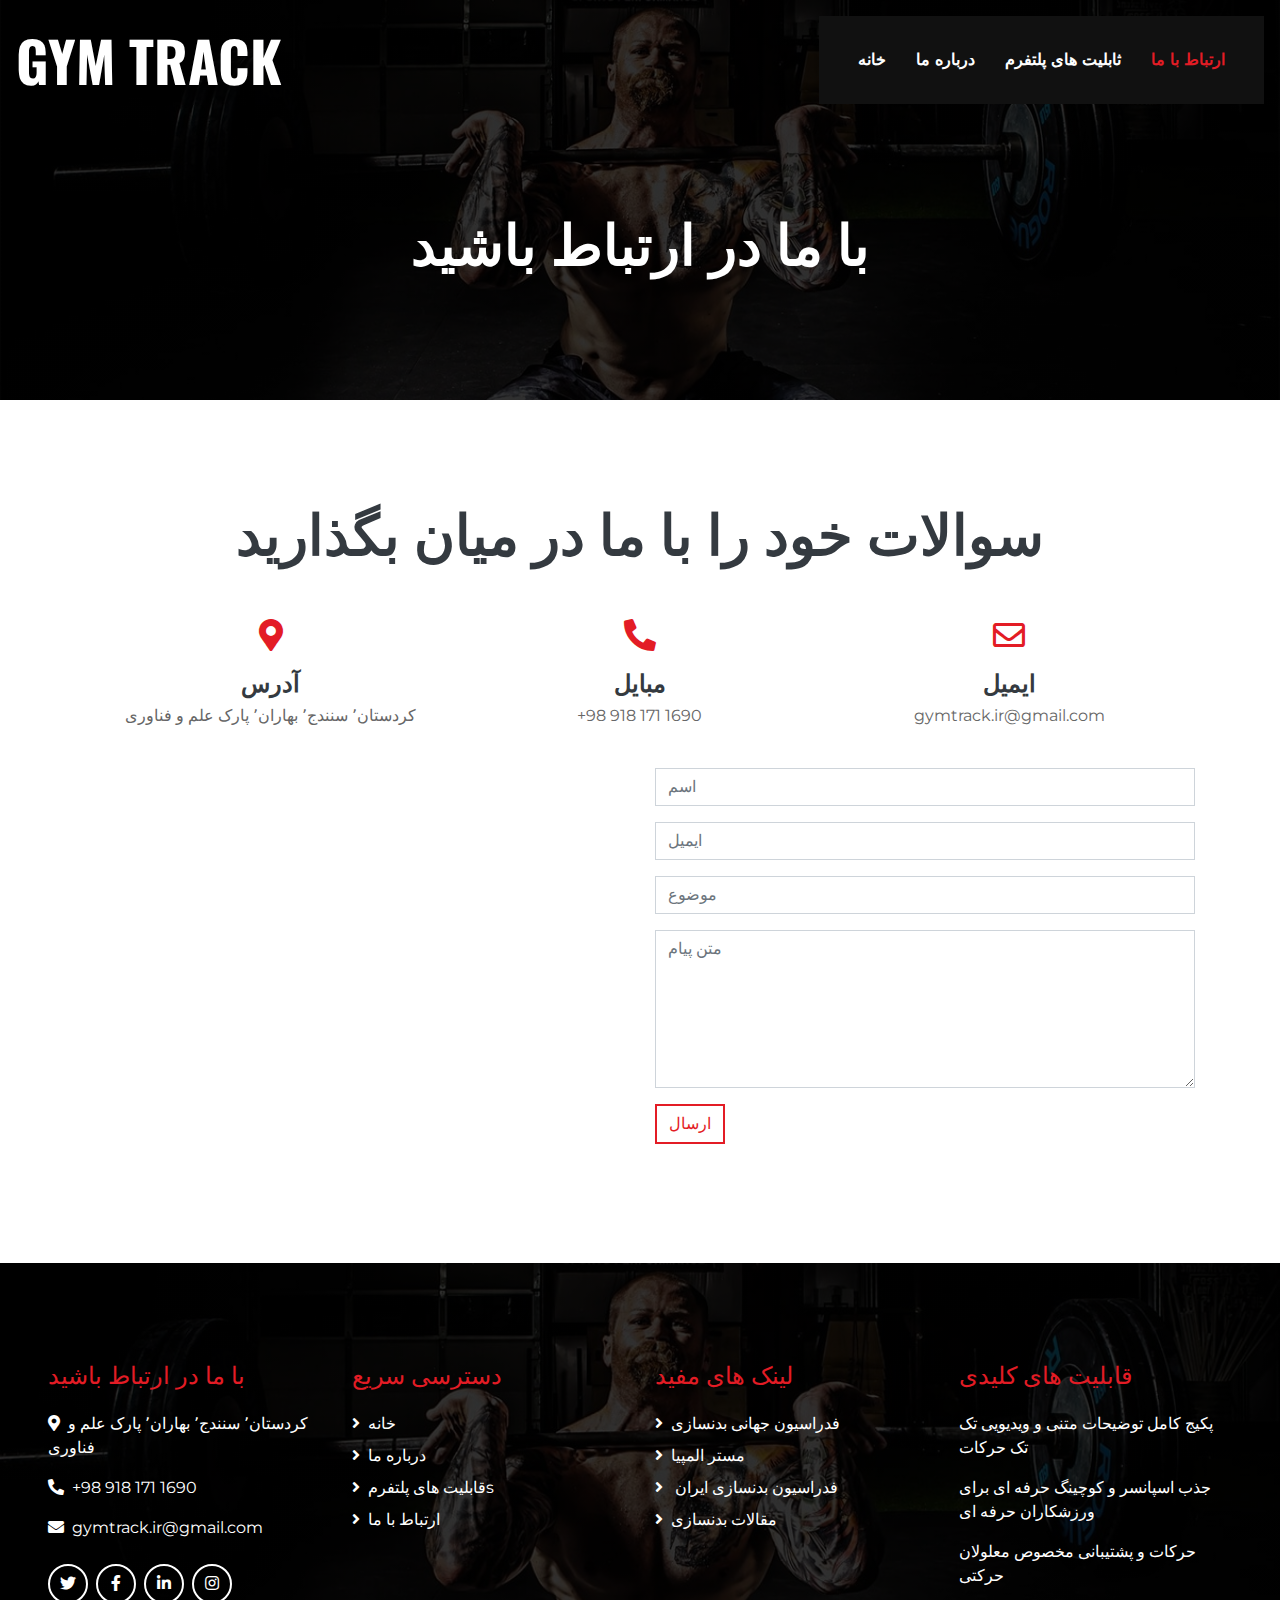
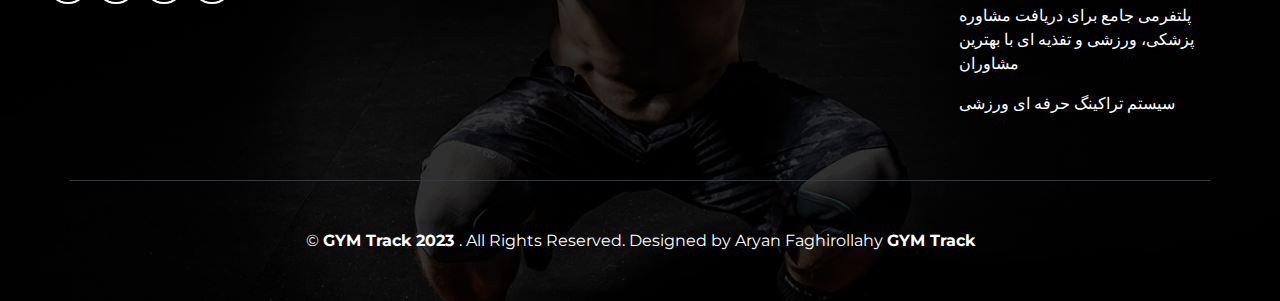
<file: contact.html>
<!DOCTYPE html>
<html lang="en">

<head>
    <meta charset="utf-8">
    <title>gym track - Gym Website Template</title>
    <meta content="width=device-width, initial-scale=1.0" name="viewport">
    <meta content="site Template" name="keywords">
    <meta content="site Template" name="description">

    <!-- Favicon -->
    <link href="img/favicon.ico" rel="icon">

    <!-- Font Awesome -->
    <link href="https://cdnjs.cloudflare.com/ajax/libs/font-awesome/5.10.0/css/all.min.css" rel="stylesheet">

    <!-- Flaticon Font -->
    <link href="lib/flaticon/font/flaticon.css" rel="stylesheet">

    <!-- Customized Bootstrap Stylesheet -->
    <link href="css/style.min.css" rel="stylesheet">
</head>

<body class="bg-white">
    <!-- Navbar Start -->
    <div class="container-fluid p-0 nav-bar">
        <nav class="navbar navbar-expand-lg bg-none navbar-dark py-3">
            <a href="" class="navbar-brand">
                <h1 class="m-0 display-4 font-weight-bold text-uppercase text-white">gym track</h1>
            </a>
            <button type="button" class="navbar-toggler" data-toggle="collapse" data-target="#navbarCollapse">
                <span class="navbar-toggler-icon"></span>
            </button>
            <div class="collapse navbar-collapse justify-content-between" id="navbarCollapse">
                <div class="navbar-nav ml-auto p-4 bg-secondary">
                    <a href="index.html" class="nav-item nav-link">خانه</a>
                    <a href="about.html" class="nav-item nav-link">درباره ما </a>
                    <a href="feature.html" class="nav-item nav-link">ثابلیت های پلتفرم</a>
                    <div class="nav-item dropdown">
                    </div>
                    <a href="contact.html" class="nav-item nav-link active">ارتباط با ما</a>
                </div>
            </div>
        </nav>
    </div>
    <!-- Navbar End -->


    <!-- Page Header Start -->
    <div class="container-fluid page-header mb-5">
        <div class="d-flex flex-column align-items-center justify-content-center pt-0 pt-lg-5" style="min-height: 400px">
            <h4 class="display-4 mb-3 mt-0 mt-lg-5 text-white text-uppercase font-weight-bold">با ما در ارتباط باشید </h4>
        </div>
    </div>
    <!-- Page Header End -->


    <!-- Contact Start -->
    <div class="container pt-5">
        <div class="d-flex flex-column text-center mb-5">
            <h4 class="display-4 font-weight-bold">سوالات خود را با ما در میان بگذارید</h4>
        </div>
        <div class="row px-3 pb-2">
            <div class="col-sm-4 text-center mb-3">
                <i class="fa fa-2x fa-map-marker-alt mb-3 text-primary"></i>
                <h4 class="font-weight-bold">آدرس</h4>
                <p>کردستان٬ سنندج٬ بهاران٬ پارک علم و فناوری</p>
            </div>
            <div class="col-sm-4 text-center mb-3">
                <i class="fa fa-2x fa-phone-alt mb-3 text-primary"></i>
                <h4 class="font-weight-bold">مبایل</h4>
                <p>+98 918 171 1690</p>
            </div>
            <div class="col-sm-4 text-center mb-3">
                <i class="far fa-2x fa-envelope mb-3 text-primary"></i>
                <h4 class="font-weight-bold">ایمیل</h4>
                <p>gymtrack.ir@gmail.com</p>
            </div>
        </div>
        <div class="row">
            <div class="col-md-6 pb-5">
                <iframe style="width: 100%; height: 392px;" src="https://www.google.com/maps/dir//Sanandaj,+Zakaria+Razi+Blvd،+پُل+بهاران%E2%80%AD/@35.2700348,46.9165477,12z/data=!4m8!4m7!1m0!1m5!1m1!1s0x3ff9bd536f29cdd3:0x8da9e9cc402f9b6d!2m2!1d46.9989488!2d35.2700627?entry=ttu" frameborder="0" style="border:0;" allowfullscreen="" aria-hidden="false" tabindex="0"></iframe>
            </div>
            <div class="col-md-6 pb-5">
                <div class="contact-form">
                    <div id="success"></div>
                    <form name="sentMessage" id="contactForm" novalidate="novalidate">
                        <div class="control-group">
                            <input type="text" class="form-control" id="name" placeholder="اسم" required="required" data-validation-required-message="اسم" />
                            <p class="help-block text-danger"></p>
                        </div>
                        <div class="control-group">
                            <input type="email" class="form-control" id="email" placeholder="ایمیل" required="required" data-validation-required-message="ایمیل" />
                            <p class="help-block text-danger"></p>
                        </div>
                        <div class="control-group">
                            <input type="text" class="form-control" id="subject" placeholder="موضوع" required="required" data-validation-required-message="موضوع" />
                            <p class="help-block text-danger"></p>
                        </div>
                        <div class="control-group">
                            <textarea class="form-control" rows="6" id="message" placeholder="متن پیام" required="required" data-validation-required-message="متن پیام"></textarea>
                            <p class="help-block text-danger"></p>
                        </div>
                        <div>
                            <button class="btn btn-outline-primary" type="submit" id="sendMessageButton">ارسال</button>
                        </div>
                    </form>
                </div>
            </div>
        </div>
    </div>
    <!-- Contact End -->


    <!-- Footer Start -->
    <div class="footer container-fluid mt-5 py-5 px-sm-3 px-md-5 text-white">
        <div class="row pt-5">
            <div class="col-lg-3 col-md-6 mb-5">
                <h4 class="text-primary mb-4">با ما در ارتباط باشید</h4>
                <p><i class="fa fa-map-marker-alt mr-2"></i>کردستان٬ سنندج٬ بهاران٬ پارک علم و فناوری</p>
                <p><i class="fa fa-phone-alt mr-2"></i>+98 918 171 1690</p>
                <p><i class="fa fa-envelope mr-2"></i>gymtrack.ir@gmail.com</p>
                <div class="d-flex justify-content-start mt-4">
                    <a class="btn btn-outline-light rounded-circle text-center mr-2 px-0" style="width: 40px; height: 40px;" href="#"><i class="fab fa-twitter"></i></a>
                    <a class="btn btn-outline-light rounded-circle text-center mr-2 px-0" style="width: 40px; height: 40px;" href="#"><i class="fab fa-facebook-f"></i></a>
                    <a class="btn btn-outline-light rounded-circle text-center mr-2 px-0" style="width: 40px; height: 40px;" href="#"><i class="fab fa-linkedin-in"></i></a>
                    <a class="btn btn-outline-light rounded-circle text-center mr-2 px-0" style="width: 40px; height: 40px;" href="#"><i class="fab fa-instagram"></i></a>
                </div>
            </div>
            <div class="col-lg-3 col-md-6 mb-5">
                <h4 class="text-primary mb-4">دسترسی سریع </h4>
                <div class="d-flex flex-column justify-content-start">
                    <a class="text-white mb-2" href=""index.html""><i class="fa fa-angle-right mr-2"></i>خانه</a>
                    <a class="text-white mb-2" href="about.html"><i class="fa fa-angle-right mr-2"></i>درباره ما</a>
                    <a class="text-white mb-2" href="feature.html"><i class="fa fa-angle-right mr-2"></i>قابلیت های پلتفرمs</a>
                    <a class="text-white" href="contact.html"><i class="fa fa-angle-right mr-2"></i>ارتباط با ما</a>
                </div>
            </div>
            <div class="col-lg-3 col-md-6 mb-5">
                <h4 class="text-primary mb-4">لینک های مفید</h4>
                <div class="d-flex flex-column justify-content-start">
                    <a class="text-white mb-2" href="https://ifbb.com"><i class="fa fa-angle-right mr-2"></i>فدراسیون جهانی بدنسازی</a>
                    <a class="text-white mb-2" href="https://mrolympia.com"><i class="fa fa-angle-right mr-2"></i>مستر المپیا </a>
                    <a class="text-white mb-2" href="https://www.iranbbf.ir"><i class="fa fa-angle-right mr-2"></i> فدراسیون بدنسازی ایران</a>
                    <a class="text-white" href="https://fitshim.com/blog/"><i class="fa fa-angle-right mr-2"></i>مقالات بدنسازی </a>
                </div>
            </div>
            <div class="col-lg-3 col-md-6 mb-5">
                <h4 class="text-primary mb-4">قابلیت های کلیدی</h4>
                <p>پکیج کامل توضیحات متنی و ویدیویی تک تک حرکات</p>
                <p>جذب اسپانسر و کوچینگ حرفه ای برای ورزشکاران حرفه ای</p>
                <p> حرکات و پشتیبانی مخصوص معلولان حرکتی</p>
                <p>پلتفرمی جامع برای دریافت مشاوره پزشکی، ورزشی و تفذیه ای با بهترین مشاوران</p>
                <p>سیستم تراکینگ حرفه ای ورزشی</p>
            </div>
        </div>
        <div class="container border-top border-dark pt-5">
            <p class="m-0 text-center text-white">
                &copy; <a class="text-white font-weight-bold" href="#"> GYM Track 2023 </a>. All Rights Reserved. Designed by Aryan Faghirollahy
                <a class="text-white font-weight-bold" href="https://GYMtrack.ir">GYM Track</a>
            </p>
        </div>
    </div>
    <!-- Footer End -->


    <!-- Back to Top -->
    <a href="#" class="btn btn-outline-primary back-to-top"><i class="fa fa-angle-double-up"></i></a>


    <!-- JavaScript Libraries -->
    <script src="https://code.jquery.com/jquery-3.4.1.min.js"></script>
    <script src="https://stackpath.bootstrapcdn.com/bootstrap/4.4.1/js/bootstrap.bundle.min.js"></script>
    <script src="lib/easing/easing.min.js"></script>
    <script src="lib/waypoints/waypoints.min.js"></script>

    <!-- Contact Javascript File -->
    <script src="mail/jqBootstrapValidation.min.js"></script>
    <script src="mail/contact.js"></script>

    <!-- Template Javascript -->
    <script src="js/main.js"></script>
</body>

</html>
</file>
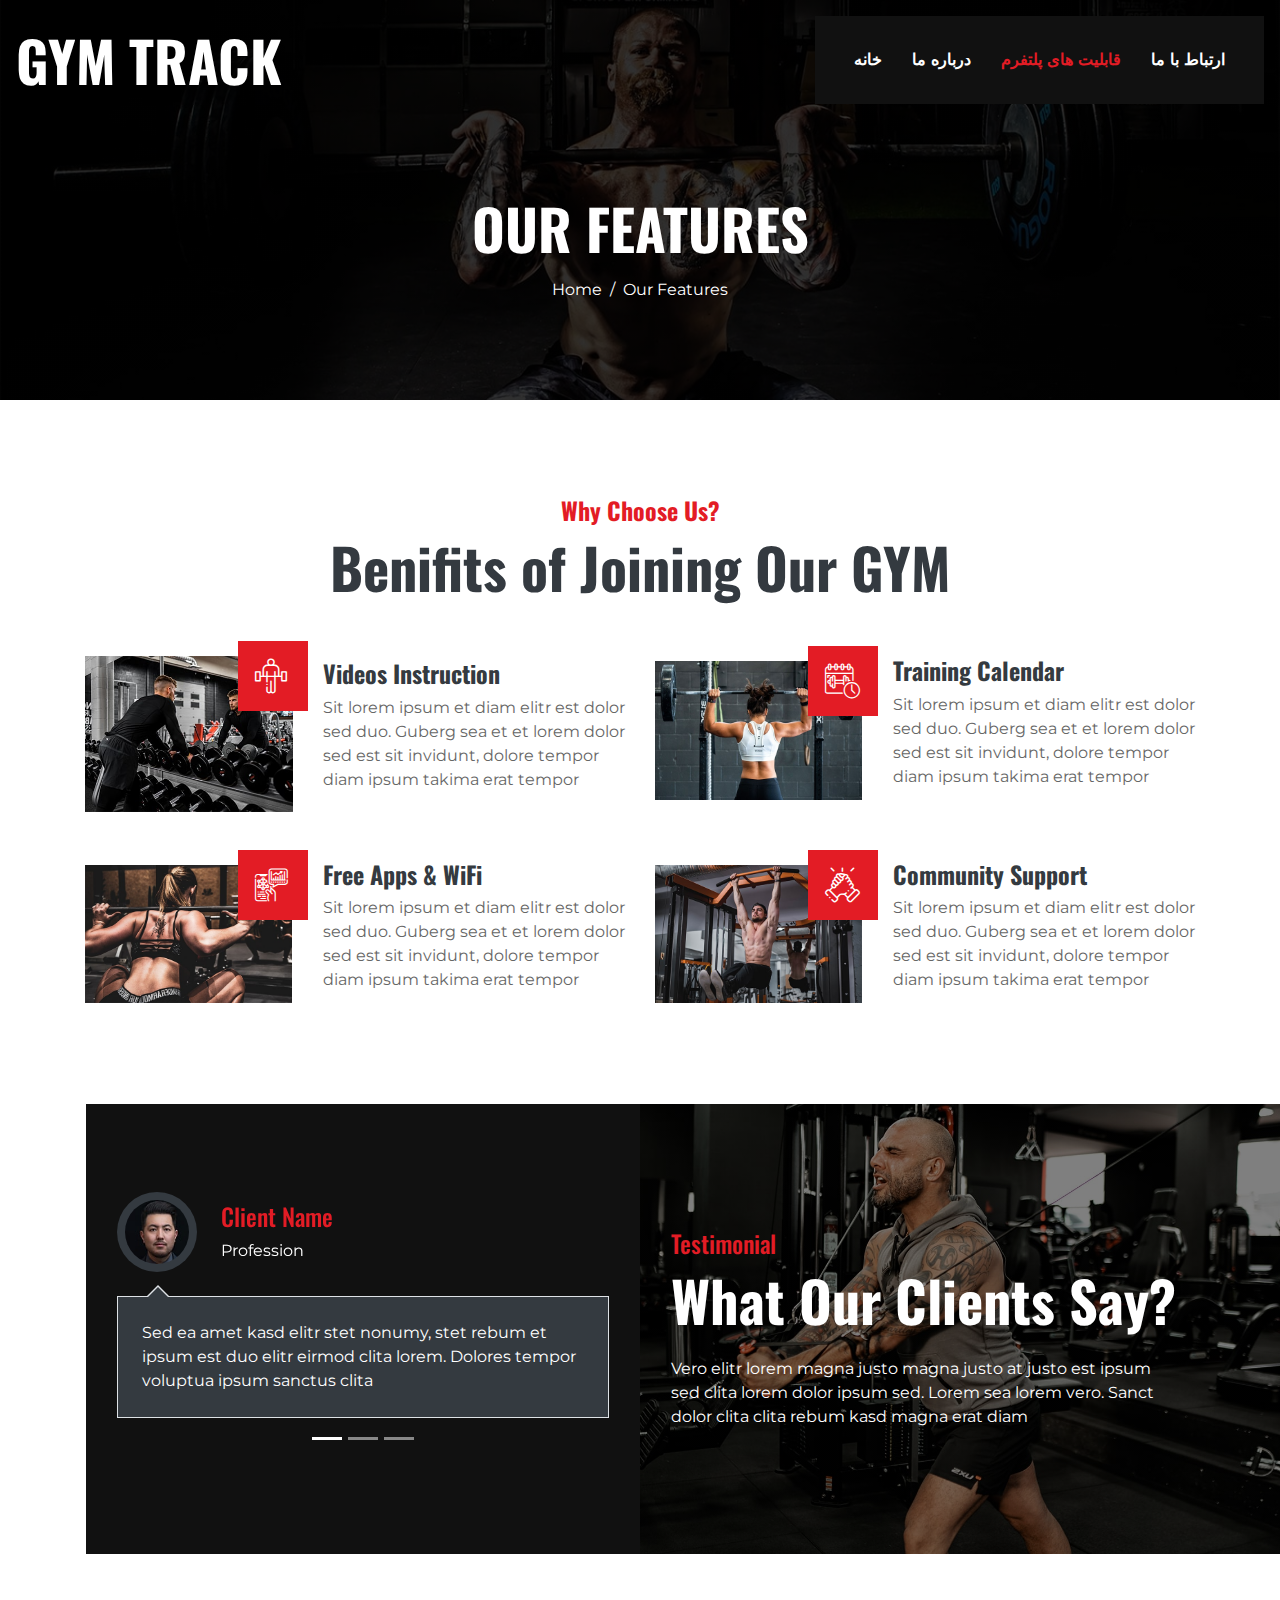
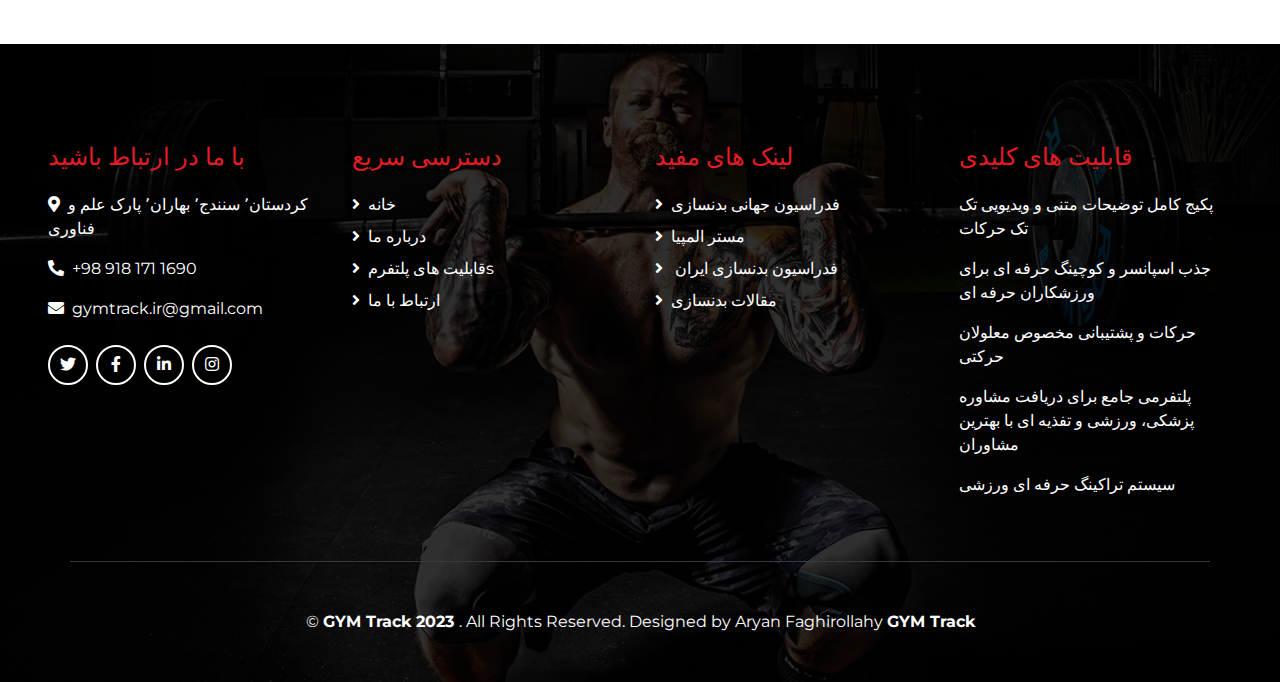
<file: feature.html>
<!DOCTYPE html>
<html lang="en">

<head>
    <meta charset="utf-8">
    <title>gym track - Gym Website Template</title>
    <meta content="width=device-width, initial-scale=1.0" name="viewport">
    <meta content="site Template" name="keywords">
    <meta content="site Template" name="description">

    <!-- Favicon -->
    <link href="img/favicon.ico" rel="icon">

    <!-- Font Awesome -->
    <link href="https://cdnjs.cloudflare.com/ajax/libs/font-awesome/5.10.0/css/all.min.css" rel="stylesheet">

    <!-- Flaticon Font -->
    <link href="lib/flaticon/font/flaticon.css" rel="stylesheet">

    <!-- Customized Bootstrap Stylesheet -->
    <link href="css/style.min.css" rel="stylesheet">
</head>

<body class="bg-white">
    <!-- Navbar Start -->
    <div class="container-fluid p-0 nav-bar">
        <nav class="navbar navbar-expand-lg bg-none navbar-dark py-3">
            <a href="" class="navbar-brand">
                <h1 class="m-0 display-4 font-weight-bold text-uppercase text-white">gym track</h1>
            </a>
            <button type="button" class="navbar-toggler" data-toggle="collapse" data-target="#navbarCollapse">
                <span class="navbar-toggler-icon"></span>
            </button>
            <div class="collapse navbar-collapse justify-content-between" id="navbarCollapse">
                <div class="navbar-nav ml-auto p-4 bg-secondary">
                    <a href="index.html" class="nav-item nav-link">خانه</a>
                    <a href="about.html" class="nav-item nav-link">درباره ما</a>
                    <a href="feature.html" class="nav-item nav-link active">قابلیت های پلتفرم </a>
                    <a href="contact.html" class="nav-item nav-link">ارتباط با ما</a>
                </div>
            </div>
        </nav>
    </div>
    <!-- Navbar End -->


    <!-- Page Header Start -->
    <div class="container-fluid page-header mb-5">
        <div class="d-flex flex-column align-items-center justify-content-center pt-0 pt-lg-5" style="min-height: 400px">
            <h4 class="display-4 mb-3 mt-0 mt-lg-5 text-white text-uppercase font-weight-bold">Our Features</h4>
            <div class="d-inline-flex">
                <p class="m-0 text-white"><a class="text-white" href="">Home</a></p>
                <p class="m-0 text-white px-2">/</p>
                <p class="m-0 text-white">Our Features</p>
            </div>
        </div>
    </div>
    <!-- Page Header End -->


    <!-- GYM Feature Start -->
    <div class="container feature pt-5">
        <div class="d-flex flex-column text-center mb-5">
            <h4 class="text-primary font-weight-bold">Why Choose Us?</h4>
            <h4 class="display-4 font-weight-bold">Benifits of Joining Our GYM</h4>
        </div>
        <div class="row">
            <div class="col-md-6 mb-5">
                <div class="row align-items-center">
                    <div class="col-sm-5">
                        <img class="img-fluid mb-3 mb-sm-0" src="img/feature-1.jpg" alt="Image">
                        <i class="flaticon-barbell"></i>
                    </div>
                    <div class="col-sm-7">
                        <h4 class="font-weight-bold">Videos Instruction</h4>
                        <p>Sit lorem ipsum et diam elitr est dolor sed duo. Guberg sea et et lorem dolor sed est sit invidunt, dolore tempor diam ipsum takima  erat tempor</p>
                    </div>
                </div>
            </div>
            <div class="col-md-6 mb-5">
                <div class="row align-items-center">
                    <div class="col-sm-5">
                        <img class="img-fluid mb-3 mb-sm-0" src="img/feature-2.jpg" alt="Image">
                        <i class="flaticon-training"></i>
                    </div>
                    <div class="col-sm-7">
                        <h4 class="font-weight-bold">Training Calendar</h4>
                        <p>Sit lorem ipsum et diam elitr est dolor sed duo. Guberg sea et et lorem dolor sed est sit invidunt, dolore tempor diam ipsum takima  erat tempor</p>
                    </div>
                </div>
            </div>
            <div class="col-md-6 mb-5">
                <div class="row align-items-center">
                    <div class="col-sm-5">
                        <img class="img-fluid mb-3 mb-sm-0" src="img/feature-3.jpg" alt="Image">
                        <i class="flaticon-trends"></i>
                    </div>
                    <div class="col-sm-7">
                        <h4 class="font-weight-bold">Free Apps & WiFi</h4>
                        <p>Sit lorem ipsum et diam elitr est dolor sed duo. Guberg sea et et lorem dolor sed est sit invidunt, dolore tempor diam ipsum takima  erat tempor</p>
                    </div>
                </div>
            </div>
            <div class="col-md-6 mb-5">
                <div class="row align-items-center">
                    <div class="col-sm-5">
                        <img class="img-fluid mb-3 mb-sm-0" src="img/feature-4.jpg" alt="Image">
                        <i class="flaticon-support"></i>
                    </div>
                    <div class="col-sm-7">
                        <h4 class="font-weight-bold">Community Support</h4>
                        <p>Sit lorem ipsum et diam elitr est dolor sed duo. Guberg sea et et lorem dolor sed est sit invidunt, dolore tempor diam ipsum takima  erat tempor</p>
                    </div>
                </div>
            </div>
        </div>
    </div>
    <!-- GYM Feature End -->


    <!-- Testimonial Start -->
    <div class="container-fluid position-relative testimonial mt-5" style="margin-bottom: 90px;">
        <div class="container">
            <div class="row px-3 align-items-center">
                <div class="col-md-6 bg-secondary">
                    <div class="d-flex align-items-center px-3" style="min-height: 450px;">
                        <div id="carouselId" class="carousel slide" data-ride="carousel">
                            <ol class="carousel-indicators">
                                <li data-target="#carouselId" data-slide-to="0" class="active"></li>
                                <li data-target="#carouselId" data-slide-to="1"></li>
                                <li data-target="#carouselId" data-slide-to="2"></li>
                            </ol>
                            <div class="carousel-inner" role="listbox">
                                <div class="carousel-item active">
                                    <div class="d-flex align-items-center mb-4 text-white">
                                        <img width="80" height="80" class="rounded-circle bg-dark p-2" src="img/testimonial-1.jpg"
                                            alt="Image">
                                        <div class="pl-4">
                                            <h4 class="text-primary">Client Name</h4>
                                            <p class="m-0">Profession</p>
                                        </div>
                                    </div>
                                    <div class="testimonial-text position-relative border bg-dark text-white mb-5 p-4">
                                        Sed ea amet kasd elitr stet nonumy, stet rebum et ipsum est duo elitr eirmod clita
                                        lorem. Dolores tempor voluptua ipsum sanctus clita
                                    </div>
                                </div>
                                <div class="carousel-item">
                                    <div class="d-flex align-items-center mb-4 text-white">
                                        <img width="80" height="80" class="rounded-circle bg-dark p-2" src="img/testimonial-2.jpg"
                                            alt="Image">
                                        <div class="pl-4">
                                            <h4 class="text-primary">Client Name</h4>
                                            <p class="m-0">Profession</p>
                                        </div>
                                    </div>
                                    <div class="testimonial-text position-relative border bg-dark text-white mb-5 p-4">
                                        Sed ea amet kasd elitr stet nonumy, stet rebum et ipsum est duo elitr eirmod clita
                                        lorem. Dolores tempor voluptua ipsum sanctus clita
                                    </div>
                                </div>
                                <div class="carousel-item">
                                    <div class="d-flex align-items-center mb-4 text-white">
                                        <img width="80" height="80" class="rounded-circle bg-dark p-2" src="img/testimonial-3.jpg"
                                            alt="Image">
                                        <div class="pl-4">
                                            <h4 class="text-primary">Client Name</h4>
                                            <p class="m-0">Profession</p>
                                        </div>
                                    </div>
                                    <div class="testimonial-text position-relative border bg-dark text-white mb-5 p-4">
                                        Sed ea amet kasd elitr stet nonumy, stet rebum et ipsum est duo elitr eirmod clita
                                        lorem. Dolores tempor voluptua ipsum sanctus clita
                                    </div>
                                </div>
                            </div>
                        </div>
                    </div>
                </div>
                <div class="col-md-6">
                    <div class="pl-md-3 d-none d-md-block">
                        <h4 class="text-primary">Testimonial</h4>
                        <h4 class="display-4 mb-4 text-white font-weight-bold">What Our Clients Say?</h4>
                        <p class="m-0 text-white">Vero elitr lorem magna justo magna justo at justo est ipsum sed clita
                            lorem dolor ipsum sed. Lorem sea lorem vero. Sanct dolor clita clita rebum kasd magna erat diam
                        </p>
                    </div>
                </div>
            </div>
        </div>
    </div>
    <!-- Testimonial End -->


    <!-- Footer Start -->
    <div class="footer container-fluid mt-5 py-5 px-sm-3 px-md-5 text-white">
        <div class="row pt-5">
            <div class="col-lg-3 col-md-6 mb-5">
                <h4 class="text-primary mb-4">با ما در ارتباط باشید</h4>
                <p><i class="fa fa-map-marker-alt mr-2"></i>کردستان٬ سنندج٬ بهاران٬ پارک علم و فناوری</p>
                <p><i class="fa fa-phone-alt mr-2"></i>+98 918 171 1690</p>
                <p><i class="fa fa-envelope mr-2"></i>gymtrack.ir@gmail.com</p>
                <div class="d-flex justify-content-start mt-4">
                    <a class="btn btn-outline-light rounded-circle text-center mr-2 px-0" style="width: 40px; height: 40px;" href="#"><i class="fab fa-twitter"></i></a>
                    <a class="btn btn-outline-light rounded-circle text-center mr-2 px-0" style="width: 40px; height: 40px;" href="#"><i class="fab fa-facebook-f"></i></a>
                    <a class="btn btn-outline-light rounded-circle text-center mr-2 px-0" style="width: 40px; height: 40px;" href="#"><i class="fab fa-linkedin-in"></i></a>
                    <a class="btn btn-outline-light rounded-circle text-center mr-2 px-0" style="width: 40px; height: 40px;" href="#"><i class="fab fa-instagram"></i></a>
                </div>
            </div>
            <div class="col-lg-3 col-md-6 mb-5">
                <h4 class="text-primary mb-4">دسترسی سریع </h4>
                <div class="d-flex flex-column justify-content-start">
                    <a class="text-white mb-2" href=""index.html""><i class="fa fa-angle-right mr-2"></i>خانه</a>
                    <a class="text-white mb-2" href="about.html"><i class="fa fa-angle-right mr-2"></i>درباره ما</a>
                    <a class="text-white mb-2" href="feature.html"><i class="fa fa-angle-right mr-2"></i>قابلیت های پلتفرمs</a>
                    <a class="text-white" href="contact.html"><i class="fa fa-angle-right mr-2"></i>ارتباط با ما</a>
                </div>
            </div>
            <div class="col-lg-3 col-md-6 mb-5">
                <h4 class="text-primary mb-4">لینک های مفید</h4>
                <div class="d-flex flex-column justify-content-start">
                    <a class="text-white mb-2" href="https://ifbb.com"><i class="fa fa-angle-right mr-2"></i>فدراسیون جهانی بدنسازی</a>
                    <a class="text-white mb-2" href="https://mrolympia.com"><i class="fa fa-angle-right mr-2"></i>مستر المپیا </a>
                    <a class="text-white mb-2" href="https://www.iranbbf.ir"><i class="fa fa-angle-right mr-2"></i> فدراسیون بدنسازی ایران</a>
                    <a class="text-white" href="https://fitshim.com/blog/"><i class="fa fa-angle-right mr-2"></i>مقالات بدنسازی </a>
                </div>
            </div>
            <div class="col-lg-3 col-md-6 mb-5">
                <h4 class="text-primary mb-4">قابلیت های کلیدی</h4>
                <p>پکیج کامل توضیحات متنی و ویدیویی تک تک حرکات</p>
                <p>جذب اسپانسر و کوچینگ حرفه ای برای ورزشکاران حرفه ای</p>
                <p> حرکات و پشتیبانی مخصوص معلولان حرکتی</p>
                <p>پلتفرمی جامع برای دریافت مشاوره پزشکی، ورزشی و تفذیه ای با بهترین مشاوران</p>
                <p>سیستم تراکینگ حرفه ای ورزشی</p>
            </div>
        </div>
        <div class="container border-top border-dark pt-5">
            <p class="m-0 text-center text-white">
                &copy; <a class="text-white font-weight-bold" href="#"> GYM Track 2023 </a>. All Rights Reserved. Designed by Aryan Faghirollahy
                <a class="text-white font-weight-bold" href="https://GYMtrack.ir">GYM Track</a>
            </p>
        </div>
    </div>
    <!-- Footer End -->


    <!-- Back to Top -->
    <a href="#" class="btn btn-outline-primary back-to-top"><i class="fa fa-angle-double-up"></i></a>


    <!-- JavaScript Libraries -->
    <script src="https://code.jquery.com/jquery-3.4.1.min.js"></script>
    <script src="https://stackpath.bootstrapcdn.com/bootstrap/4.4.1/js/bootstrap.bundle.min.js"></script>
    <script src="lib/easing/easing.min.js"></script>
    <script src="lib/waypoints/waypoints.min.js"></script>

    <!-- Contact Javascript File -->
    <script src="mail/jqBootstrapValidation.min.js"></script>
    <script src="mail/contact.js"></script>

    <!-- Template Javascript -->
    <script src="js/main.js"></script>
</body>

</html>
</file>
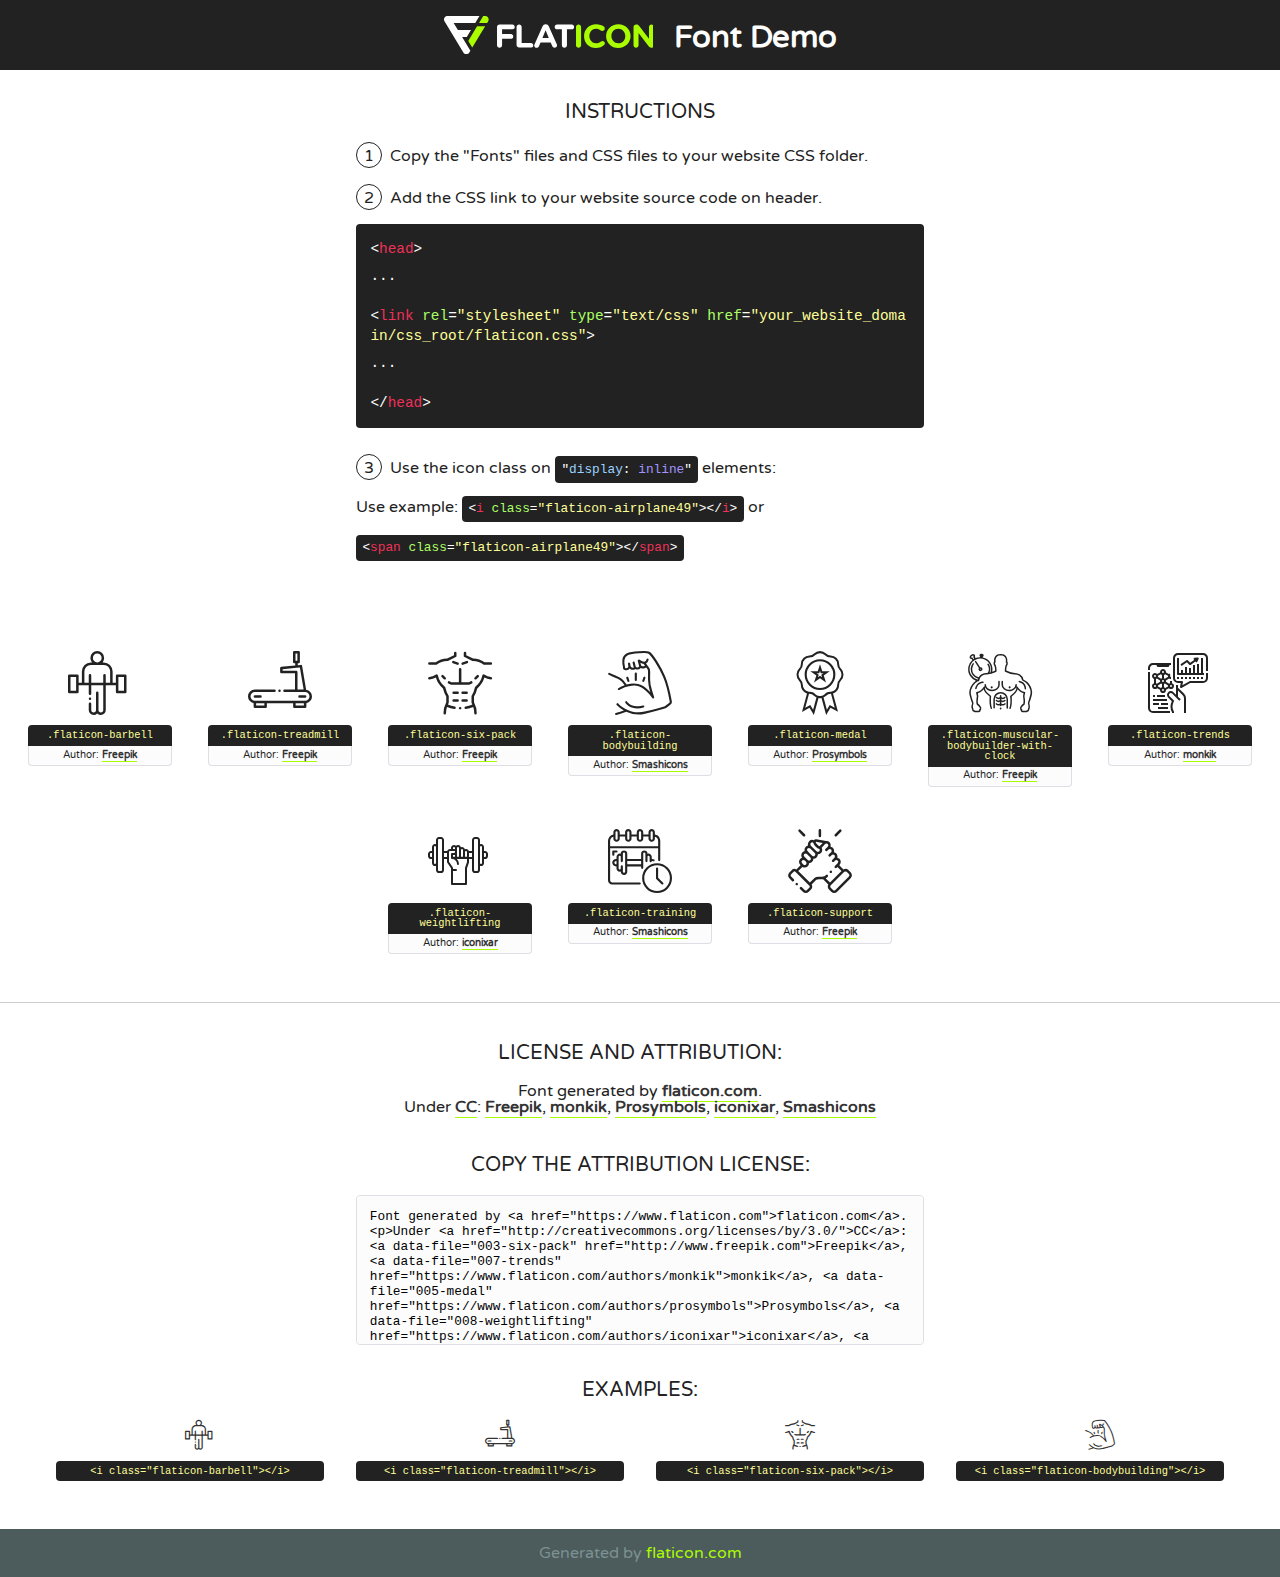
<file: lib/flaticon/font/flaticon.html>
<!DOCTYPE html>
<!--
  Flaticon icon font: Flaticon
  Creation date: 26/10/2020 11:08
-->
<html>
<!DOCTYPE html>
<html>

<head>
    <title>Flaticon WebFont</title>
    <link href="http://fonts.googleapis.com/css?family=Varela+Round" rel="stylesheet" type="text/css" />
    <link rel="stylesheet" type="text/css" href="flaticon.css">
    <meta charset="UTF-8">
    <style>
    html, body, div, span, applet, object, iframe,
    h1, h2, h3, h4, h5, h6, p, blockquote, pre,
    a, abbr, acronym, address, big, cite, code,
    del, dfn, em, img, ins, kbd, q, s, samp,
    small, strike, strong, sub, sup, tt, var,
    b, u, i, center,
    dl, dt, dd, ol, ul, li,
    fieldset, form, label, legend,
    table, caption, tbody, tfoot, thead, tr, th, td,
    article, aside, canvas, details, embed, 
    figure, figcaption, footer, header, hgroup, 
    menu, nav, output, ruby, section, summary,
    time, mark, audio, video {
        margin: 0;
        padding: 0;
        border: 0;
        font-size: 100%;
        font: inherit;
        vertical-align: baseline;
    }
    /* HTML5 display-role reset for older browsers */
    article, aside, details, figcaption, figure, 
    footer, header, hgroup, menu, nav, section {
        display: block;
    }
    body {
        line-height: 1;
    }
    ol, ul {
        list-style: none;
    }
    blockquote, q {
        quotes: none;
    }
    blockquote:before, blockquote:after,
    q:before, q:after {
        content: '';
        content: none;
    }
    table {
        border-collapse: collapse;
        border-spacing: 0;
    }
    body {
        font-family: 'Varela Round', Helvetica, Arial, sans-serif;
        font-size: 16px;
        color: #222;
    }
    a {
        color: #333;
        border-bottom: 1px solid #a9fd00;
        font-weight: bold;
        text-decoration: none;
    }
    * {
        -moz-box-sizing: border-box;
        -webkit-box-sizing: border-box;
        box-sizing: border-box;
        margin: 0;
        padding: 0;
    }
    [class^="flaticon-"]:before, [class*=" flaticon-"]:before, [class^="flaticon-"]:after, [class*=" flaticon-"]:after {
        font-family: Flaticon;
        font-size: 30px;
        font-style: normal;
        margin-left: 20px;
        color: #333;
    }
    .wrapper {
        max-width: 600px;
        margin: auto;
        padding: 0 1em;
    }
    .title {
        font-size: 1.25em;
        text-align: center;
        margin-bottom: 1em;
        text-transform: uppercase;
    }
    header {
        text-align: center;
        background-color: #222;
        color: #fff;
        padding: 1em;
    }
    header .logo {
        width: 210px;
        height: 38px;
        display: inline-block;
        vertical-align: middle;
        margin-right: 1em;
        border: none;
    }
    header strong {
        font-size: 1.95em;
        font-weight: bold;
        vertical-align: middle;
        margin-top: 5px;
        display: inline-block;
    }
    .demo {
        margin: 2em auto;
        line-height: 1.25em;
    }
    .demo ul li {
        margin-bottom: 1em;
    }
    .demo ul li .num {
        color: #222;
        border-radius: 20px;
        display: inline-block;
        width: 26px;
        padding: 3px;
        height: 26px;
        text-align: center;
        margin-right: 0.5em;
        border: 1px solid #222;
    }
    .demo ul li code {
        background-color: #222;
        border-radius: 4px;
        padding: 0.25em 0.5em;
        display: inline-block;
        color: #fff;
        font-family: Consolas,Monaco,Lucida Console,Liberation Mono,DejaVu Sans Mono,Bitstream Vera Sans Mono,Courier New, monospace;
        font-weight: lighter;
        margin-top: 1em;
        font-size: 0.8em;
        word-break: break-all;
    }
    .demo ul li code.big {
        padding: 1em;
        font-size: 0.9em;
    }
    .demo ul li code .red {
        color: #EF3159;
    }
    .demo ul li code .green {
        color: #ACFF65;
    }
    .demo ul li code .yellow {
        color: #FFFF99;
    }
    .demo ul li code .blue {
        color: #99D3FF;
    }
    .demo ul li code .purple {
        color: #A295FF;
    }
    .demo ul li code .dots {
        margin-top: 0.5em;
        display: block;
    }
    #glyphs {
        border-bottom: 1px solid #ccc;
        padding: 2em 0;
        text-align: center;
    }
    .glyph {
        display: inline-block;
        width: 9em;
        margin: 1em;
        text-align: center;
        vertical-align: top;
        background: #FFF;
    }
    .glyph .glyph-icon {
        padding: 10px;
        display: block;
        font-family:"Flaticon";
        font-size: 64px;
        line-height: 1;
    }
    .glyph .glyph-icon:before {
        font-size: 64px;
        color: #222;
        margin-left: 0;
    }
    .class-name {
        font-size: 0.65em;
        background-color: #222;
        color: #fff;
        border-radius: 4px 4px 0 0;
        padding: 0.5em;
        color: #FFFF99;
        font-family: Consolas,Monaco,Lucida Console,Liberation Mono,DejaVu Sans Mono,Bitstream Vera Sans Mono,Courier New, monospace;
    }
    .author-name {
        font-size: 0.6em;
        background-color: #fcfcfd;
        border: 1px solid #DEDEE4;
        border-top: 0;
        border-radius: 0 0 4px 4px;
        padding: 0.5em;
    }
    .class-name:last-child {
        font-size: 10px;
        color:#888;
    }
    .class-name:last-child a {
        font-size: 10px;
        color:#555;
    }
    .class-name:last-child a:hover {
        color:#a9fd00;
    }
    .glyph > input {
        display: block;
        width: 100px;
        margin: 5px auto;
        text-align: center;
        font-size: 12px;
        cursor: text;
    }
    .glyph > input.icon-input {
        font-family:"Flaticon";
        font-size: 16px;
        margin-bottom: 10px;
    }
    .attribution .title {
        margin-top: 2em;
    }
    .attribution textarea {
        background-color: #fcfcfd;
        padding: 1em;
        border: none;
        box-shadow: none;
        border: 1px solid #DEDEE4;
        border-radius: 4px;
        resize: none;
        width: 100%;
        height: 150px;
        font-size: 0.8em;
        font-family: Consolas,Monaco,Lucida Console,Liberation Mono,DejaVu Sans Mono,Bitstream Vera Sans Mono,Courier New, monospace;
        -webkit-appearance: none;
    }
    .iconsuse {
        margin: 2em auto;
        text-align: center;
        max-width: 1200px;
    }
    .iconsuse:after {
        content: '';
        display: table;
        clear: both;
    }
    .iconsuse .image {
        float: left;
        width: 25%;
        padding: 0 1em;
    }
    .iconsuse .image p {
        margin-bottom: 1em;
    }
    .iconsuse .image span {
        display: block;
        font-size: 0.65em;
        background-color: #222;
        color: #fff;
        border-radius: 4px;
        padding: 0.5em;
        color: #FFFF99;
        margin-top: 1em;
        font-family: Consolas,Monaco,Lucida Console,Liberation Mono,DejaVu Sans Mono,Bitstream Vera Sans Mono,Courier New, monospace;
    }
    #footer {
        text-align: center;
        background-color: #4C5B5C;
        color: #7c9192;
        padding: 1em;
    }
    #footer a {
        border: none;
        color: #a9fd00;
        font-weight: normal;
    }
    @media (max-width: 960px) {
        .iconsuse .image {
            width: 50%;
        }
    }
    @media (max-width: 560px) {
        .iconsuse .image {
            width: 100%;
        }
    }
    </style>
</head>

<body class="characters-off">

    <header>
        <a href="https://www.flaticon.com" target="_blank" class="logo">
            <svg version="1.1" xmlns="http://www.w3.org/2000/svg" xmlns:xlink="http://www.w3.org/1999/xlink" xmlns:a="http://ns.adobe.com/AdobeSVGViewerExtensions/3.0/" viewBox="0 0 560.875 102.036" enable-background="new 0 0 560.875 102.036" xml:space="preserve">
                <defs>
                </defs>
                <g>
                    <g class="letters">
                        <path fill="#ffffff" d="M141.596,29.675c0-3.777,2.985-6.767,6.764-6.767h34.438c3.426,0,6.15,2.728,6.15,6.15
                        c0,3.43-2.724,6.149-6.15,6.149h-27.674v13.091h23.719c3.429,0,6.151,2.724,6.151,6.15c0,3.43-2.723,6.149-6.151,6.149h-23.719
                        v17.574c0,3.773-2.986,6.761-6.764,6.761c-3.779,0-6.764-2.989-6.764-6.761V29.675z"></path>
                        <path fill="#ffffff" d="M193.844,29.149c0-3.781,2.985-6.767,6.764-6.767c3.776,0,6.763,2.985,6.763,6.767v42.957h25.039
                        c3.426,0,6.149,2.726,6.149,6.153c0,3.425-2.723,6.15-6.149,6.15h-31.802c-3.779,0-6.764-2.986-6.764-6.768V29.149z"></path>
                        <path fill="#ffffff" d="M241.891,75.71l21.438-48.407c1.492-3.341,4.215-5.357,7.906-5.357h0.792
                        c3.686,0,6.323,2.017,7.815,5.357l21.439,48.407c0.436,0.967,0.701,1.845,0.701,2.723c0,3.602-2.809,6.501-6.414,6.501
                        c-3.161,0-5.269-1.845-6.499-4.655l-4.132-9.661h-27.059l-4.301,10.102c-1.144,2.631-3.426,4.214-6.237,4.214
                        c-3.517,0-6.24-2.81-6.24-6.325C241.1,77.64,241.451,76.677,241.891,75.71z M279.932,58.666l-8.521-20.297l-8.526,20.297H279.932
                        z"></path>
                        <path fill="#ffffff" d="M314.864,35.387H301.86c-3.429,0-6.239-2.813-6.239-6.238c0-3.429,2.811-6.24,6.239-6.24h39.533
                        c3.426,0,6.237,2.811,6.237,6.24c0,3.425-2.811,6.238-6.237,6.238h-13.001v42.785c0,3.773-2.99,6.761-6.764,6.761
                        c-3.779,0-6.764-2.989-6.764-6.761V35.387z"></path>
                        <path fill="#A9FD00" d="M352.615,29.149c0-3.781,2.985-6.767,6.767-6.767c3.774,0,6.761,2.985,6.761,6.767v49.024
                        c0,3.773-2.987,6.761-6.761,6.761c-3.781,0-6.767-2.989-6.767-6.761V29.149z"></path>
                        <path fill="#A9FD00" d="M374.132,53.836v-0.179c0-17.481,13.178-31.801,32.065-31.801c9.22,0,15.459,2.458,20.557,6.238
                        c1.402,1.054,2.637,2.985,2.637,5.357c0,3.692-2.985,6.59-6.681,6.59c-1.845,0-3.071-0.702-4.044-1.319
                        c-3.776-2.813-7.729-4.393-12.562-4.393c-10.364,0-17.831,8.611-17.831,19.154v0.173c0,10.542,7.291,19.329,17.831,19.329
                        c5.715,0,9.492-1.756,13.359-4.834c1.049-0.874,2.458-1.491,4.039-1.491c3.429,0,6.325,2.813,6.325,6.236
                        c0,2.106-1.056,3.78-2.282,4.834c-5.539,4.834-12.036,7.733-21.878,7.733C387.572,85.464,374.132,71.493,374.132,53.836z"></path>
                        <path fill="#A9FD00" d="M433.009,53.836v-0.179c0-17.481,13.79-31.801,32.766-31.801c18.981,0,32.592,14.143,32.592,31.628v0.173
                        c0,17.483-13.785,31.807-32.769,31.807C446.625,85.464,433.009,71.32,433.009,53.836z M484.224,53.836v-0.179
                        c0-10.539-7.725-19.326-18.626-19.326c-10.893,0-18.449,8.611-18.449,19.154v0.173c0,10.542,7.73,19.329,18.626,19.329
                        C476.676,72.986,484.224,64.378,484.224,53.836z"></path>
                        <path fill="#A9FD00" d="M506.233,29.321c0-3.774,2.99-6.763,6.767-6.763h1.401c3.252,0,5.183,1.583,7.029,3.953l26.093,34.265
                        V29.059c0-3.692,2.99-6.677,6.681-6.677c3.683,0,6.671,2.985,6.671,6.677v48.934c0,3.78-2.987,6.765-6.764,6.765h-0.436
                        c-3.257,0-5.188-1.581-7.034-3.953l-27.056-35.492v32.944c0,3.687-2.985,6.676-6.678,6.676c-3.683,0-6.673-2.989-6.673-6.676
                        V29.321z"></path>
                    </g>
                    <g class="insignia">
                        <path fill="#ffffff" d="M48.372,56.137h12.517l11.156-18.537H37.186L25.688,18.539h57.825L94.668,0H9.271
                        C5.925,0,2.842,1.801,1.198,4.716c-1.644,2.907-1.593,6.482,0.134,9.343l50.38,83.501c1.678,2.781,4.689,4.476,7.938,4.476
                        c3.246,0,6.257-1.695,7.935-4.476l2.898-4.804L48.372,56.137z"></path>
                        <g class="i">
                            <path fill="#A9FD00" d="M93.575,18.539h0.031v0.004l21.652,0.004l2.705-4.488c1.727-2.861,1.778-6.436,0.133-9.343
                            C116.454,1.801,113.371,0,110.026,0h-5.294L93.575,18.539z"></path>
                            <polygon fill="#A9FD00" points="88.291,27.356 64.725,66.486 75.519,84.404 109.942,27.356"></polygon>
                        </g>
                    </g>
                </g>
            </svg>
        </a>
        <strong>Font Demo</strong>
    </header>


    <section class="demo wrapper">

        <p class="title">Instructions</p>

        <ul>
            <li>
                <span class="num">1</span>Copy the "Fonts" files and CSS files to your website CSS folder.
            </li>
            <li>
                <span class="num">2</span>Add the CSS link to your website source code on header.
                <code class="big">
                    &lt;<span class="red">head</span>&gt;
                    <br/><span class="dots">...</span>
                    <br/>&lt;<span class="red">link</span> <span class="green">rel</span>=<span class="yellow">"stylesheet"</span> <span class="green">type</span>=<span class="yellow">"text/css"</span> <span class="green">href</span>=<span class="yellow">"your_website_domain/css_root/flaticon.css"</span>&gt;
                    <br/><span class="dots">...</span>
                    <br/>&lt;/<span class="red">head</span>&gt;
                </code>
            </li>

            <li>
                <p>
                    <span class="num">3</span>Use the icon class on <code>"<span class="blue">display</span>:<span class="purple"> inline</span>"</code> elements:
                    <br />
                    Use example: <code>&lt;<span class="red">i</span> <span class="green">class</span>=<span class="yellow">&quot;flaticon-airplane49&quot;</span>&gt;&lt;/<span class="red">i</span>&gt;</code> or <code>&lt;<span class="red">span</span> <span class="green">class</span>=<span class="yellow">&quot;flaticon-airplane49&quot;</span>&gt;&lt;/<span class="red">span</span>&gt;</code>
            </li>
        </ul>

    </section>




   <section id="glyphs">          
    
      
        <div class="glyph"><div class="glyph-icon flaticon-barbell"></div>
            <div class="class-name">.flaticon-barbell</div>
            <div class="author-name">Author: <a data-file="001-barbell" href="http://www.freepik.com">Freepik</a> </div> 
        </div>        
        
        <div class="glyph"><div class="glyph-icon flaticon-treadmill"></div>
            <div class="class-name">.flaticon-treadmill</div>
            <div class="author-name">Author: <a data-file="002-treadmill" href="http://www.freepik.com">Freepik</a> </div> 
        </div>        
        
        <div class="glyph"><div class="glyph-icon flaticon-six-pack"></div>
            <div class="class-name">.flaticon-six-pack</div>
            <div class="author-name">Author: <a data-file="003-six-pack" href="http://www.freepik.com">Freepik</a> </div> 
        </div>        
        
        <div class="glyph"><div class="glyph-icon flaticon-bodybuilding"></div>
            <div class="class-name">.flaticon-bodybuilding</div>
            <div class="author-name">Author: <a data-file="004-bodybuilding" href="https://www.flaticon.com/authors/smashicons">Smashicons</a> </div> 
        </div>        
        
        <div class="glyph"><div class="glyph-icon flaticon-medal"></div>
            <div class="class-name">.flaticon-medal</div>
            <div class="author-name">Author: <a data-file="005-medal" href="https://www.flaticon.com/authors/prosymbols">Prosymbols</a> </div> 
        </div>        
        
        <div class="glyph"><div class="glyph-icon flaticon-muscular-bodybuilder-with-clock"></div>
            <div class="class-name">.flaticon-muscular-bodybuilder-with-clock</div>
            <div class="author-name">Author: <a data-file="006-muscular-bodybuilder-with-clock" href="http://www.freepik.com">Freepik</a> </div> 
        </div>        
        
        <div class="glyph"><div class="glyph-icon flaticon-trends"></div>
            <div class="class-name">.flaticon-trends</div>
            <div class="author-name">Author: <a data-file="007-trends" href="https://www.flaticon.com/authors/monkik">monkik</a> </div> 
        </div>        
        
        <div class="glyph"><div class="glyph-icon flaticon-weightlifting"></div>
            <div class="class-name">.flaticon-weightlifting</div>
            <div class="author-name">Author: <a data-file="008-weightlifting" href="https://www.flaticon.com/authors/iconixar">iconixar</a> </div> 
        </div>        
        
        <div class="glyph"><div class="glyph-icon flaticon-training"></div>
            <div class="class-name">.flaticon-training</div>
            <div class="author-name">Author: <a data-file="009-training" href="https://www.flaticon.com/authors/smashicons">Smashicons</a> </div> 
        </div>        
        
        <div class="glyph"><div class="glyph-icon flaticon-support"></div>
            <div class="class-name">.flaticon-support</div>
            <div class="author-name">Author: <a data-file="010-support" href="http://www.freepik.com">Freepik</a> </div> 
        </div>        
        

    </section>



    <section class="attribution wrapper"   style="text-align:center;">

      <div class="title">License and attribution:</div><div class="attrDiv">Font generated by <a href="https://www.flaticon.com">flaticon.com</a>. <div><p>Under <a href="http://creativecommons.org/licenses/by/3.0/">CC</a>: <a data-file="003-six-pack" href="http://www.freepik.com">Freepik</a>, <a data-file="007-trends" href="https://www.flaticon.com/authors/monkik">monkik</a>, <a data-file="005-medal" href="https://www.flaticon.com/authors/prosymbols">Prosymbols</a>, <a data-file="008-weightlifting" href="https://www.flaticon.com/authors/iconixar">iconixar</a>, <a data-file="004-bodybuilding" href="https://www.flaticon.com/authors/smashicons">Smashicons</a></p>  </div>
      </div>
      <div class="title">Copy the Attribution License:</div>

    <textarea onclick="this.focus();this.select();">Font generated by &lt;a href=&quot;https://www.flaticon.com&quot;&gt;flaticon.com&lt;/a&gt;. <p>Under <a href="http://creativecommons.org/licenses/by/3.0/">CC</a>: <a data-file="003-six-pack" href="http://www.freepik.com">Freepik</a>, <a data-file="007-trends" href="https://www.flaticon.com/authors/monkik">monkik</a>, <a data-file="005-medal" href="https://www.flaticon.com/authors/prosymbols">Prosymbols</a>, <a data-file="008-weightlifting" href="https://www.flaticon.com/authors/iconixar">iconixar</a>, <a data-file="004-bodybuilding" href="https://www.flaticon.com/authors/smashicons">Smashicons</a></p>  
     </textarea>

    </section>

    <section class="iconsuse">

          <div class="title">Examples:</div>            
             
            <div class="image">
                <p>
                    <i class="glyph-icon flaticon-barbell"></i> 
                    <span>&lt;i class=&quot;flaticon-barbell&quot;&gt;&lt;/i&gt;</span>
                </p>
            </div>
            
            <div class="image">
                <p>
                    <i class="glyph-icon flaticon-treadmill"></i> 
                    <span>&lt;i class=&quot;flaticon-treadmill&quot;&gt;&lt;/i&gt;</span>
                </p>
            </div>
            
            <div class="image">
                <p>
                    <i class="glyph-icon flaticon-six-pack"></i> 
                    <span>&lt;i class=&quot;flaticon-six-pack&quot;&gt;&lt;/i&gt;</span>
                </p>
            </div>
            
            <div class="image">
                <p>
                    <i class="glyph-icon flaticon-bodybuilding"></i> 
                    <span>&lt;i class=&quot;flaticon-bodybuilding&quot;&gt;&lt;/i&gt;</span>
                </p>
            </div>
                       
        </div>
                            
    </section>

<div id="footer">
    <div>Generated by <a href="https://www.flaticon.com">flaticon.com</a>
    </div>
</div>



</body>
</html>
</file>
<file: lib/flaticon/font/flaticon.css>
/*
  	Flaticon icon font: Flaticon
  	Creation date: 26/10/2020 11:08
  	*/

@font-face {
  font-family: "Flaticon";
  src: url("./Flaticon.eot");
  src: url("./Flaticon.eot?#iefix") format("embedded-opentype"),
       url("./Flaticon.woff2") format("woff2"),
       url("./Flaticon.woff") format("woff"),
       url("./Flaticon.ttf") format("truetype"),
       url("./Flaticon.svg#Flaticon") format("svg");
  font-weight: normal;
  font-style: normal;
}

@media screen and (-webkit-min-device-pixel-ratio:0) {
  @font-face {
    font-family: "Flaticon";
    src: url("./Flaticon.svg#Flaticon") format("svg");
  }
}

[class^="flaticon-"]:before, [class*=" flaticon-"]:before,
[class^="flaticon-"]:after, [class*=" flaticon-"]:after {   
  font-family: Flaticon;
        font-size: 20px;
font-style: normal;
margin-left: 20px;
}

.flaticon-barbell:before { content: "\f100"; }
.flaticon-treadmill:before { content: "\f101"; }
.flaticon-six-pack:before { content: "\f102"; }
.flaticon-bodybuilding:before { content: "\f103"; }
.flaticon-medal:before { content: "\f104"; }
.flaticon-muscular-bodybuilder-with-clock:before { content: "\f105"; }
.flaticon-trends:before { content: "\f106"; }
.flaticon-weightlifting:before { content: "\f107"; }
.flaticon-training:before { content: "\f108"; }
.flaticon-support:before { content: "\f109"; }
</file>
<file: css/custom.css>
.text-primary {
  /* change to green nav bar */
  color: #90ce2e !important;
}
.navbar-dark .navbar-nav .nav-link.active,
.navbar-dark .navbar-nav .nav-link:hover {
  color: #fff !important;
}

.btn-outline-primary {
  color: #90ce2e;
  border-color: #90ce2e;
}

.bg-primary {
  background-color: #90ce2e !important;
}
.feature i {
  background-color: #90ce2e;
}
.btn-primary:hover,
.btn-primary {
  color: #fff;
  background-color: #90ce2e !important;
  border-color: #90ce2e !important;
}
</file>
<file: css/style.min.css>
@charset "UTF-8";@import url(https://fonts.googleapis.com/css2?family=Montserrat&family=Oswald&display=swap);/*!
 * Bootstrap v4.5.3 (https://getbootstrap.com/)
 * Copyright 2011-2020 The Bootstrap Authors
 * Copyright 2011-2020 Twitter, Inc.
 * Licensed under MIT (https://github.com/twbs/bootstrap/blob/main/LICENSE)
 */:root{--blue:#007bff;--indigo:#6610f2;--purple:#6f42c1;--pink:#e83e8c;--red:#dc3545;--orange:#fd7e14;--yellow:#ffc107;--green:#28a745;--teal:#20c997;--cyan:#17a2b8;--white:#fff;--gray:#6c757d;--gray-dark:#343a40;--primary:#E31C25;--secondary:#111111;--success:#28a745;--info:#17a2b8;--warning:#ffc107;--danger:#dc3545;--light:#ffffff;--dark:#343a40;--breakpoint-xs:0;--breakpoint-sm:576px;--breakpoint-md:768px;--breakpoint-lg:992px;--breakpoint-xl:1200px;--font-family-sans-serif:"Montserrat",sans-serif;--font-family-monospace:SFMono-Regular,Menlo,Monaco,Consolas,"Liberation Mono","Courier New",monospace}*,::after,::before{box-sizing:border-box}html{font-family:sans-serif;line-height:1.15;-webkit-text-size-adjust:100%;-webkit-tap-highlight-color:transparent}article,aside,figcaption,figure,footer,header,hgroup,main,nav,section{display:block}body{margin:0;font-family:Montserrat,sans-serif;font-size:1rem;font-weight:400;line-height:1.5;color:#666;text-align:left;background-color:#fff}[tabindex="-1"]:focus:not(:focus-visible){outline:0!important}hr{box-sizing:content-box;height:0;overflow:visible}h1,h2,h3,h4,h5,h6{margin-top:0;margin-bottom:.5rem}p{margin-top:0;margin-bottom:1rem}abbr[data-original-title],abbr[title]{text-decoration:underline;text-decoration:underline dotted;cursor:help;border-bottom:0;text-decoration-skip-ink:none}address{margin-bottom:1rem;font-style:normal;line-height:inherit}dl,ol,ul{margin-top:0;margin-bottom:1rem}ol ol,ol ul,ul ol,ul ul{margin-bottom:0}dt{font-weight:700}dd{margin-bottom:.5rem;margin-left:0}blockquote{margin:0 0 1rem}b,strong{font-weight:bolder}small{font-size:80%}sub,sup{position:relative;font-size:75%;line-height:0;vertical-align:baseline}sub{bottom:-.25em}sup{top:-.5em}a{color:#e31c25;text-decoration:none;background-color:transparent}a:hover{color:#9f141a;text-decoration:underline}a:not([href]):not([class]){color:inherit;text-decoration:none}a:not([href]):not([class]):hover{color:inherit;text-decoration:none}code,kbd,pre,samp{font-family:SFMono-Regular,Menlo,Monaco,Consolas,"Liberation Mono","Courier New",monospace;font-size:1em}pre{margin-top:0;margin-bottom:1rem;overflow:auto;-ms-overflow-style:scrollbar}figure{margin:0 0 1rem}img{vertical-align:middle;border-style:none}svg{overflow:hidden;vertical-align:middle}table{border-collapse:collapse}caption{padding-top:.75rem;padding-bottom:.75rem;color:#6c757d;text-align:left;caption-side:bottom}th{text-align:inherit;text-align:-webkit-match-parent}label{display:inline-block;margin-bottom:.5rem}button{border-radius:0}button:focus{outline:1px dotted;outline:5px auto -webkit-focus-ring-color}button,input,optgroup,select,textarea{margin:0;font-family:inherit;font-size:inherit;line-height:inherit}button,input{overflow:visible}button,select{text-transform:none}[role=button]{cursor:pointer}select{word-wrap:normal}[type=button],[type=reset],[type=submit],button{-webkit-appearance:button}[type=button]:not(:disabled),[type=reset]:not(:disabled),[type=submit]:not(:disabled),button:not(:disabled){cursor:pointer}[type=button]::-moz-focus-inner,[type=reset]::-moz-focus-inner,[type=submit]::-moz-focus-inner,button::-moz-focus-inner{padding:0;border-style:none}input[type=checkbox],input[type=radio]{box-sizing:border-box;padding:0}textarea{overflow:auto;resize:vertical}fieldset{min-width:0;padding:0;margin:0;border:0}legend{display:block;width:100%;max-width:100%;padding:0;margin-bottom:.5rem;font-size:1.5rem;line-height:inherit;color:inherit;white-space:normal}@media (max-width:1200px){legend{font-size:calc(1.275rem + .3vw)}}progress{vertical-align:baseline}[type=number]::-webkit-inner-spin-button,[type=number]::-webkit-outer-spin-button{height:auto}[type=search]{outline-offset:-2px;-webkit-appearance:none}[type=search]::-webkit-search-decoration{-webkit-appearance:none}::-webkit-file-upload-button{font:inherit;-webkit-appearance:button}output{display:inline-block}summary{display:list-item;cursor:pointer}template{display:none}[hidden]{display:none!important}.h1,.h2,.h3,.h4,.h5,.h6,h1,h2,h3,h4,h5,h6{margin-bottom:.5rem;font-family:Oswald,sans-serif;font-weight:500;line-height:1.2;color:#343a40}.h1,h1{font-size:2.5rem}@media (max-width:1200px){.h1,h1{font-size:calc(1.375rem + 1.5vw)}}.h2,h2{font-size:2rem}@media (max-width:1200px){.h2,h2{font-size:calc(1.325rem + .9vw)}}.h3,h3{font-size:1.75rem}@media (max-width:1200px){.h3,h3{font-size:calc(1.3rem + .6vw)}}.h4,h4{font-size:1.5rem}@media (max-width:1200px){.h4,h4{font-size:calc(1.275rem + .3vw)}}.h5,h5{font-size:1.25rem}.h6,h6{font-size:1rem}.lead{font-size:1.25rem;font-weight:300}.display-1{font-size:6rem;font-weight:300;line-height:1.2}@media (max-width:1200px){.display-1{font-size:calc(1.725rem + 5.7vw)}}.display-2{font-size:5.5rem;font-weight:300;line-height:1.2}@media (max-width:1200px){.display-2{font-size:calc(1.675rem + 5.1vw)}}.display-3{font-size:4.5rem;font-weight:300;line-height:1.2}@media (max-width:1200px){.display-3{font-size:calc(1.575rem + 3.9vw)}}.display-4{font-size:3.5rem;font-weight:300;line-height:1.2}@media (max-width:1200px){.display-4{font-size:calc(1.475rem + 2.7vw)}}hr{margin-top:1rem;margin-bottom:1rem;border:0;border-top:1px solid rgba(0,0,0,.1)}.small,small{font-size:80%;font-weight:400}.mark,mark{padding:.2em;background-color:#fcf8e3}.list-unstyled{padding-left:0;list-style:none}.list-inline{padding-left:0;list-style:none}.list-inline-item{display:inline-block}.list-inline-item:not(:last-child){margin-right:.5rem}.initialism{font-size:90%;text-transform:uppercase}.blockquote{margin-bottom:1rem;font-size:1.25rem}.blockquote-footer{display:block;font-size:80%;color:#6c757d}.blockquote-footer::before{content:"— "}.img-fluid{max-width:100%;height:auto}.img-thumbnail{padding:.25rem;background-color:#fff;border:1px solid #dee2e6;max-width:100%;height:auto}.figure{display:inline-block}.figure-img{margin-bottom:.5rem;line-height:1}.figure-caption{font-size:90%;color:#6c757d}code{font-size:87.5%;color:#e83e8c;word-wrap:break-word}a>code{color:inherit}kbd{padding:.2rem .4rem;font-size:87.5%;color:#fff;background-color:#212529}kbd kbd{padding:0;font-size:100%;font-weight:700}pre{display:block;font-size:87.5%;color:#212529}pre code{font-size:inherit;color:inherit;word-break:normal}.pre-scrollable{max-height:340px;overflow-y:scroll}.container,.container-fluid,.container-lg,.container-md,.container-sm,.container-xl{width:100%;padding-right:15px;padding-left:15px;margin-right:auto;margin-left:auto}@media (min-width:576px){.container,.container-sm{max-width:540px}}@media (min-width:768px){.container,.container-md,.container-sm{max-width:720px}}@media (min-width:992px){.container,.container-lg,.container-md,.container-sm{max-width:960px}}@media (min-width:1200px){.container,.container-lg,.container-md,.container-sm,.container-xl{max-width:1140px}}.row{display:flex;flex-wrap:wrap;margin-right:-15px;margin-left:-15px}.no-gutters{margin-right:0;margin-left:0}.no-gutters>.col,.no-gutters>[class*=col-]{padding-right:0;padding-left:0}.col,.col-1,.col-10,.col-11,.col-12,.col-2,.col-3,.col-4,.col-5,.col-6,.col-7,.col-8,.col-9,.col-auto,.col-lg,.col-lg-1,.col-lg-10,.col-lg-11,.col-lg-12,.col-lg-2,.col-lg-3,.col-lg-4,.col-lg-5,.col-lg-6,.col-lg-7,.col-lg-8,.col-lg-9,.col-lg-auto,.col-md,.col-md-1,.col-md-10,.col-md-11,.col-md-12,.col-md-2,.col-md-3,.col-md-4,.col-md-5,.col-md-6,.col-md-7,.col-md-8,.col-md-9,.col-md-auto,.col-sm,.col-sm-1,.col-sm-10,.col-sm-11,.col-sm-12,.col-sm-2,.col-sm-3,.col-sm-4,.col-sm-5,.col-sm-6,.col-sm-7,.col-sm-8,.col-sm-9,.col-sm-auto,.col-xl,.col-xl-1,.col-xl-10,.col-xl-11,.col-xl-12,.col-xl-2,.col-xl-3,.col-xl-4,.col-xl-5,.col-xl-6,.col-xl-7,.col-xl-8,.col-xl-9,.col-xl-auto{position:relative;width:100%;padding-right:15px;padding-left:15px}.col{flex-basis:0;flex-grow:1;max-width:100%}.row-cols-1>*{flex:0 0 100%;max-width:100%}.row-cols-2>*{flex:0 0 50%;max-width:50%}.row-cols-3>*{flex:0 0 33.3333333333%;max-width:33.3333333333%}.row-cols-4>*{flex:0 0 25%;max-width:25%}.row-cols-5>*{flex:0 0 20%;max-width:20%}.row-cols-6>*{flex:0 0 16.6666666667%;max-width:16.6666666667%}.col-auto{flex:0 0 auto;width:auto;max-width:100%}.col-1{flex:0 0 8.3333333333%;max-width:8.3333333333%}.col-2{flex:0 0 16.6666666667%;max-width:16.6666666667%}.col-3{flex:0 0 25%;max-width:25%}.col-4{flex:0 0 33.3333333333%;max-width:33.3333333333%}.col-5{flex:0 0 41.6666666667%;max-width:41.6666666667%}.col-6{flex:0 0 50%;max-width:50%}.col-7{flex:0 0 58.3333333333%;max-width:58.3333333333%}.col-8{flex:0 0 66.6666666667%;max-width:66.6666666667%}.col-9{flex:0 0 75%;max-width:75%}.col-10{flex:0 0 83.3333333333%;max-width:83.3333333333%}.col-11{flex:0 0 91.6666666667%;max-width:91.6666666667%}.col-12{flex:0 0 100%;max-width:100%}.order-first{order:-1}.order-last{order:13}.order-0{order:0}.order-1{order:1}.order-2{order:2}.order-3{order:3}.order-4{order:4}.order-5{order:5}.order-6{order:6}.order-7{order:7}.order-8{order:8}.order-9{order:9}.order-10{order:10}.order-11{order:11}.order-12{order:12}.offset-1{margin-left:8.3333333333%}.offset-2{margin-left:16.6666666667%}.offset-3{margin-left:25%}.offset-4{margin-left:33.3333333333%}.offset-5{margin-left:41.6666666667%}.offset-6{margin-left:50%}.offset-7{margin-left:58.3333333333%}.offset-8{margin-left:66.6666666667%}.offset-9{margin-left:75%}.offset-10{margin-left:83.3333333333%}.offset-11{margin-left:91.6666666667%}@media (min-width:576px){.col-sm{flex-basis:0;flex-grow:1;max-width:100%}.row-cols-sm-1>*{flex:0 0 100%;max-width:100%}.row-cols-sm-2>*{flex:0 0 50%;max-width:50%}.row-cols-sm-3>*{flex:0 0 33.3333333333%;max-width:33.3333333333%}.row-cols-sm-4>*{flex:0 0 25%;max-width:25%}.row-cols-sm-5>*{flex:0 0 20%;max-width:20%}.row-cols-sm-6>*{flex:0 0 16.6666666667%;max-width:16.6666666667%}.col-sm-auto{flex:0 0 auto;width:auto;max-width:100%}.col-sm-1{flex:0 0 8.3333333333%;max-width:8.3333333333%}.col-sm-2{flex:0 0 16.6666666667%;max-width:16.6666666667%}.col-sm-3{flex:0 0 25%;max-width:25%}.col-sm-4{flex:0 0 33.3333333333%;max-width:33.3333333333%}.col-sm-5{flex:0 0 41.6666666667%;max-width:41.6666666667%}.col-sm-6{flex:0 0 50%;max-width:50%}.col-sm-7{flex:0 0 58.3333333333%;max-width:58.3333333333%}.col-sm-8{flex:0 0 66.6666666667%;max-width:66.6666666667%}.col-sm-9{flex:0 0 75%;max-width:75%}.col-sm-10{flex:0 0 83.3333333333%;max-width:83.3333333333%}.col-sm-11{flex:0 0 91.6666666667%;max-width:91.6666666667%}.col-sm-12{flex:0 0 100%;max-width:100%}.order-sm-first{order:-1}.order-sm-last{order:13}.order-sm-0{order:0}.order-sm-1{order:1}.order-sm-2{order:2}.order-sm-3{order:3}.order-sm-4{order:4}.order-sm-5{order:5}.order-sm-6{order:6}.order-sm-7{order:7}.order-sm-8{order:8}.order-sm-9{order:9}.order-sm-10{order:10}.order-sm-11{order:11}.order-sm-12{order:12}.offset-sm-0{margin-left:0}.offset-sm-1{margin-left:8.3333333333%}.offset-sm-2{margin-left:16.6666666667%}.offset-sm-3{margin-left:25%}.offset-sm-4{margin-left:33.3333333333%}.offset-sm-5{margin-left:41.6666666667%}.offset-sm-6{margin-left:50%}.offset-sm-7{margin-left:58.3333333333%}.offset-sm-8{margin-left:66.6666666667%}.offset-sm-9{margin-left:75%}.offset-sm-10{margin-left:83.3333333333%}.offset-sm-11{margin-left:91.6666666667%}}@media (min-width:768px){.col-md{flex-basis:0;flex-grow:1;max-width:100%}.row-cols-md-1>*{flex:0 0 100%;max-width:100%}.row-cols-md-2>*{flex:0 0 50%;max-width:50%}.row-cols-md-3>*{flex:0 0 33.3333333333%;max-width:33.3333333333%}.row-cols-md-4>*{flex:0 0 25%;max-width:25%}.row-cols-md-5>*{flex:0 0 20%;max-width:20%}.row-cols-md-6>*{flex:0 0 16.6666666667%;max-width:16.6666666667%}.col-md-auto{flex:0 0 auto;width:auto;max-width:100%}.col-md-1{flex:0 0 8.3333333333%;max-width:8.3333333333%}.col-md-2{flex:0 0 16.6666666667%;max-width:16.6666666667%}.col-md-3{flex:0 0 25%;max-width:25%}.col-md-4{flex:0 0 33.3333333333%;max-width:33.3333333333%}.col-md-5{flex:0 0 41.6666666667%;max-width:41.6666666667%}.col-md-6{flex:0 0 50%;max-width:50%}.col-md-7{flex:0 0 58.3333333333%;max-width:58.3333333333%}.col-md-8{flex:0 0 66.6666666667%;max-width:66.6666666667%}.col-md-9{flex:0 0 75%;max-width:75%}.col-md-10{flex:0 0 83.3333333333%;max-width:83.3333333333%}.col-md-11{flex:0 0 91.6666666667%;max-width:91.6666666667%}.col-md-12{flex:0 0 100%;max-width:100%}.order-md-first{order:-1}.order-md-last{order:13}.order-md-0{order:0}.order-md-1{order:1}.order-md-2{order:2}.order-md-3{order:3}.order-md-4{order:4}.order-md-5{order:5}.order-md-6{order:6}.order-md-7{order:7}.order-md-8{order:8}.order-md-9{order:9}.order-md-10{order:10}.order-md-11{order:11}.order-md-12{order:12}.offset-md-0{margin-left:0}.offset-md-1{margin-left:8.3333333333%}.offset-md-2{margin-left:16.6666666667%}.offset-md-3{margin-left:25%}.offset-md-4{margin-left:33.3333333333%}.offset-md-5{margin-left:41.6666666667%}.offset-md-6{margin-left:50%}.offset-md-7{margin-left:58.3333333333%}.offset-md-8{margin-left:66.6666666667%}.offset-md-9{margin-left:75%}.offset-md-10{margin-left:83.3333333333%}.offset-md-11{margin-left:91.6666666667%}}@media (min-width:992px){.col-lg{flex-basis:0;flex-grow:1;max-width:100%}.row-cols-lg-1>*{flex:0 0 100%;max-width:100%}.row-cols-lg-2>*{flex:0 0 50%;max-width:50%}.row-cols-lg-3>*{flex:0 0 33.3333333333%;max-width:33.3333333333%}.row-cols-lg-4>*{flex:0 0 25%;max-width:25%}.row-cols-lg-5>*{flex:0 0 20%;max-width:20%}.row-cols-lg-6>*{flex:0 0 16.6666666667%;max-width:16.6666666667%}.col-lg-auto{flex:0 0 auto;width:auto;max-width:100%}.col-lg-1{flex:0 0 8.3333333333%;max-width:8.3333333333%}.col-lg-2{flex:0 0 16.6666666667%;max-width:16.6666666667%}.col-lg-3{flex:0 0 25%;max-width:25%}.col-lg-4{flex:0 0 33.3333333333%;max-width:33.3333333333%}.col-lg-5{flex:0 0 41.6666666667%;max-width:41.6666666667%}.col-lg-6{flex:0 0 50%;max-width:50%}.col-lg-7{flex:0 0 58.3333333333%;max-width:58.3333333333%}.col-lg-8{flex:0 0 66.6666666667%;max-width:66.6666666667%}.col-lg-9{flex:0 0 75%;max-width:75%}.col-lg-10{flex:0 0 83.3333333333%;max-width:83.3333333333%}.col-lg-11{flex:0 0 91.6666666667%;max-width:91.6666666667%}.col-lg-12{flex:0 0 100%;max-width:100%}.order-lg-first{order:-1}.order-lg-last{order:13}.order-lg-0{order:0}.order-lg-1{order:1}.order-lg-2{order:2}.order-lg-3{order:3}.order-lg-4{order:4}.order-lg-5{order:5}.order-lg-6{order:6}.order-lg-7{order:7}.order-lg-8{order:8}.order-lg-9{order:9}.order-lg-10{order:10}.order-lg-11{order:11}.order-lg-12{order:12}.offset-lg-0{margin-left:0}.offset-lg-1{margin-left:8.3333333333%}.offset-lg-2{margin-left:16.6666666667%}.offset-lg-3{margin-left:25%}.offset-lg-4{margin-left:33.3333333333%}.offset-lg-5{margin-left:41.6666666667%}.offset-lg-6{margin-left:50%}.offset-lg-7{margin-left:58.3333333333%}.offset-lg-8{margin-left:66.6666666667%}.offset-lg-9{margin-left:75%}.offset-lg-10{margin-left:83.3333333333%}.offset-lg-11{margin-left:91.6666666667%}}@media (min-width:1200px){.col-xl{flex-basis:0;flex-grow:1;max-width:100%}.row-cols-xl-1>*{flex:0 0 100%;max-width:100%}.row-cols-xl-2>*{flex:0 0 50%;max-width:50%}.row-cols-xl-3>*{flex:0 0 33.3333333333%;max-width:33.3333333333%}.row-cols-xl-4>*{flex:0 0 25%;max-width:25%}.row-cols-xl-5>*{flex:0 0 20%;max-width:20%}.row-cols-xl-6>*{flex:0 0 16.6666666667%;max-width:16.6666666667%}.col-xl-auto{flex:0 0 auto;width:auto;max-width:100%}.col-xl-1{flex:0 0 8.3333333333%;max-width:8.3333333333%}.col-xl-2{flex:0 0 16.6666666667%;max-width:16.6666666667%}.col-xl-3{flex:0 0 25%;max-width:25%}.col-xl-4{flex:0 0 33.3333333333%;max-width:33.3333333333%}.col-xl-5{flex:0 0 41.6666666667%;max-width:41.6666666667%}.col-xl-6{flex:0 0 50%;max-width:50%}.col-xl-7{flex:0 0 58.3333333333%;max-width:58.3333333333%}.col-xl-8{flex:0 0 66.6666666667%;max-width:66.6666666667%}.col-xl-9{flex:0 0 75%;max-width:75%}.col-xl-10{flex:0 0 83.3333333333%;max-width:83.3333333333%}.col-xl-11{flex:0 0 91.6666666667%;max-width:91.6666666667%}.col-xl-12{flex:0 0 100%;max-width:100%}.order-xl-first{order:-1}.order-xl-last{order:13}.order-xl-0{order:0}.order-xl-1{order:1}.order-xl-2{order:2}.order-xl-3{order:3}.order-xl-4{order:4}.order-xl-5{order:5}.order-xl-6{order:6}.order-xl-7{order:7}.order-xl-8{order:8}.order-xl-9{order:9}.order-xl-10{order:10}.order-xl-11{order:11}.order-xl-12{order:12}.offset-xl-0{margin-left:0}.offset-xl-1{margin-left:8.3333333333%}.offset-xl-2{margin-left:16.6666666667%}.offset-xl-3{margin-left:25%}.offset-xl-4{margin-left:33.3333333333%}.offset-xl-5{margin-left:41.6666666667%}.offset-xl-6{margin-left:50%}.offset-xl-7{margin-left:58.3333333333%}.offset-xl-8{margin-left:66.6666666667%}.offset-xl-9{margin-left:75%}.offset-xl-10{margin-left:83.3333333333%}.offset-xl-11{margin-left:91.6666666667%}}.table{width:100%;margin-bottom:1rem;color:#666}.table td,.table th{padding:.75rem;vertical-align:top;border-top:1px solid #dee2e6}.table thead th{vertical-align:bottom;border-bottom:2px solid #dee2e6}.table tbody+tbody{border-top:2px solid #dee2e6}.table-sm td,.table-sm th{padding:.3rem}.table-bordered{border:1px solid #dee2e6}.table-bordered td,.table-bordered th{border:1px solid #dee2e6}.table-bordered thead td,.table-bordered thead th{border-bottom-width:2px}.table-borderless tbody+tbody,.table-borderless td,.table-borderless th,.table-borderless thead th{border:0}.table-striped tbody tr:nth-of-type(odd){background-color:rgba(0,0,0,.05)}.table-hover tbody tr:hover{color:#666;background-color:rgba(0,0,0,.075)}.table-primary,.table-primary>td,.table-primary>th{background-color:#f7bfc2}.table-primary tbody+tbody,.table-primary td,.table-primary th,.table-primary thead th{border-color:#f0898e}.table-hover .table-primary:hover{background-color:#f4a8ac}.table-hover .table-primary:hover>td,.table-hover .table-primary:hover>th{background-color:#f4a8ac}.table-secondary,.table-secondary>td,.table-secondary>th{background-color:#bcbcbc}.table-secondary tbody+tbody,.table-secondary td,.table-secondary th,.table-secondary thead th{border-color:#838383}.table-hover .table-secondary:hover{background-color:#afafaf}.table-hover .table-secondary:hover>td,.table-hover .table-secondary:hover>th{background-color:#afafaf}.table-success,.table-success>td,.table-success>th{background-color:#c3e6cb}.table-success tbody+tbody,.table-success td,.table-success th,.table-success thead th{border-color:#8fd19e}.table-hover .table-success:hover{background-color:#b1dfbb}.table-hover .table-success:hover>td,.table-hover .table-success:hover>th{background-color:#b1dfbb}.table-info,.table-info>td,.table-info>th{background-color:#bee5eb}.table-info tbody+tbody,.table-info td,.table-info th,.table-info thead th{border-color:#86cfda}.table-hover .table-info:hover{background-color:#abdde5}.table-hover .table-info:hover>td,.table-hover .table-info:hover>th{background-color:#abdde5}.table-warning,.table-warning>td,.table-warning>th{background-color:#ffeeba}.table-warning tbody+tbody,.table-warning td,.table-warning th,.table-warning thead th{border-color:#ffdf7e}.table-hover .table-warning:hover{background-color:#ffe8a1}.table-hover .table-warning:hover>td,.table-hover .table-warning:hover>th{background-color:#ffe8a1}.table-danger,.table-danger>td,.table-danger>th{background-color:#f5c6cb}.table-danger tbody+tbody,.table-danger td,.table-danger th,.table-danger thead th{border-color:#ed969e}.table-hover .table-danger:hover{background-color:#f1b0b7}.table-hover .table-danger:hover>td,.table-hover .table-danger:hover>th{background-color:#f1b0b7}.table-light,.table-light>td,.table-light>th{background-color:#fff}.table-light tbody+tbody,.table-light td,.table-light th,.table-light thead th{border-color:#fff}.table-hover .table-light:hover{background-color:#f2f2f2}.table-hover .table-light:hover>td,.table-hover .table-light:hover>th{background-color:#f2f2f2}.table-dark,.table-dark>td,.table-dark>th{background-color:#c6c8ca}.table-dark tbody+tbody,.table-dark td,.table-dark th,.table-dark thead th{border-color:#95999c}.table-hover .table-dark:hover{background-color:#b9bbbe}.table-hover .table-dark:hover>td,.table-hover .table-dark:hover>th{background-color:#b9bbbe}.table-active,.table-active>td,.table-active>th{background-color:rgba(0,0,0,.075)}.table-hover .table-active:hover{background-color:rgba(0,0,0,.075)}.table-hover .table-active:hover>td,.table-hover .table-active:hover>th{background-color:rgba(0,0,0,.075)}.table .thead-dark th{color:#fff;background-color:#343a40;border-color:#454d55}.table .thead-light th{color:#495057;background-color:#e9ecef;border-color:#dee2e6}.table-dark{color:#fff;background-color:#343a40}.table-dark td,.table-dark th,.table-dark thead th{border-color:#454d55}.table-dark.table-bordered{border:0}.table-dark.table-striped tbody tr:nth-of-type(odd){background-color:rgba(255,255,255,.05)}.table-dark.table-hover tbody tr:hover{color:#fff;background-color:rgba(255,255,255,.075)}@media (max-width:575.98px){.table-responsive-sm{display:block;width:100%;overflow-x:auto;-webkit-overflow-scrolling:touch}.table-responsive-sm>.table-bordered{border:0}}@media (max-width:767.98px){.table-responsive-md{display:block;width:100%;overflow-x:auto;-webkit-overflow-scrolling:touch}.table-responsive-md>.table-bordered{border:0}}@media (max-width:991.98px){.table-responsive-lg{display:block;width:100%;overflow-x:auto;-webkit-overflow-scrolling:touch}.table-responsive-lg>.table-bordered{border:0}}@media (max-width:1199.98px){.table-responsive-xl{display:block;width:100%;overflow-x:auto;-webkit-overflow-scrolling:touch}.table-responsive-xl>.table-bordered{border:0}}.table-responsive{display:block;width:100%;overflow-x:auto;-webkit-overflow-scrolling:touch}.table-responsive>.table-bordered{border:0}.form-control{display:block;width:100%;height:calc(1.5em + .75rem + 2px);padding:.375rem .75rem;font-size:1rem;font-weight:400;line-height:1.5;color:#495057;background-color:#fff;background-clip:padding-box;border:1px solid #ced4da;border-radius:0;transition:border-color .15s ease-in-out,box-shadow .15s ease-in-out}@media (prefers-reduced-motion:reduce){.form-control{transition:none}}.form-control::-ms-expand{background-color:transparent;border:0}.form-control:-moz-focusring{color:transparent;text-shadow:0 0 0 #495057}.form-control:focus{color:#495057;background-color:#fff;border-color:#f18e92;outline:0;box-shadow:0 0 0 .2rem rgba(227,28,37,.25)}.form-control::placeholder{color:#6c757d;opacity:1}.form-control:disabled,.form-control[readonly]{background-color:#e9ecef;opacity:1}input[type=date].form-control,input[type=datetime-local].form-control,input[type=month].form-control,input[type=time].form-control{appearance:none}select.form-control:focus::-ms-value{color:#495057;background-color:#fff}.form-control-file,.form-control-range{display:block;width:100%}.col-form-label{padding-top:calc(.375rem + 1px);padding-bottom:calc(.375rem + 1px);margin-bottom:0;font-size:inherit;line-height:1.5}.col-form-label-lg{padding-top:calc(.5rem + 1px);padding-bottom:calc(.5rem + 1px);font-size:1.25rem;line-height:1.5}.col-form-label-sm{padding-top:calc(.25rem + 1px);padding-bottom:calc(.25rem + 1px);font-size:.875rem;line-height:1.5}.form-control-plaintext{display:block;width:100%;padding:.375rem 0;margin-bottom:0;font-size:1rem;line-height:1.5;color:#666;background-color:transparent;border:solid transparent;border-width:1px 0}.form-control-plaintext.form-control-lg,.form-control-plaintext.form-control-sm{padding-right:0;padding-left:0}.form-control-sm{height:calc(1.5em + .5rem + 2px);padding:.25rem .5rem;font-size:.875rem;line-height:1.5}.form-control-lg{height:calc(1.5em + 1rem + 2px);padding:.5rem 1rem;font-size:1.25rem;line-height:1.5}select.form-control[multiple],select.form-control[size]{height:auto}textarea.form-control{height:auto}.form-group{margin-bottom:1rem}.form-text{display:block;margin-top:.25rem}.form-row{display:flex;flex-wrap:wrap;margin-right:-5px;margin-left:-5px}.form-row>.col,.form-row>[class*=col-]{padding-right:5px;padding-left:5px}.form-check{position:relative;display:block;padding-left:1.25rem}.form-check-input{position:absolute;margin-top:.3rem;margin-left:-1.25rem}.form-check-input:disabled~.form-check-label,.form-check-input[disabled]~.form-check-label{color:#6c757d}.form-check-label{margin-bottom:0}.form-check-inline{display:inline-flex;align-items:center;padding-left:0;margin-right:.75rem}.form-check-inline .form-check-input{position:static;margin-top:0;margin-right:.3125rem;margin-left:0}.valid-feedback{display:none;width:100%;margin-top:.25rem;font-size:80%;color:#28a745}.valid-tooltip{position:absolute;top:100%;left:0;z-index:5;display:none;max-width:100%;padding:.25rem .5rem;margin-top:.1rem;font-size:.875rem;line-height:1.5;color:#fff;background-color:rgba(40,167,69,.9)}.is-valid~.valid-feedback,.is-valid~.valid-tooltip,.was-validated :valid~.valid-feedback,.was-validated :valid~.valid-tooltip{display:block}.form-control.is-valid,.was-validated .form-control:valid{border-color:#28a745;padding-right:calc(1.5em + .75rem);background-image:url("data:image/svg+xml,%3csvg xmlns='http://www.w3.org/2000/svg' width='8' height='8' viewBox='0 0 8 8'%3e%3cpath fill='%2328a745' d='M2.3 6.73L.6 4.53c-.4-1.04.46-1.4 1.1-.8l1.1 1.4 3.4-3.8c.6-.63 1.6-.27 1.2.7l-4 4.6c-.43.5-.8.4-1.1.1z'/%3e%3c/svg%3e");background-repeat:no-repeat;background-position:right calc(.375em + .1875rem) center;background-size:calc(.75em + .375rem) calc(.75em + .375rem)}.form-control.is-valid:focus,.was-validated .form-control:valid:focus{border-color:#28a745;box-shadow:0 0 0 .2rem rgba(40,167,69,.25)}.was-validated textarea.form-control:valid,textarea.form-control.is-valid{padding-right:calc(1.5em + .75rem);background-position:top calc(.375em + .1875rem) right calc(.375em + .1875rem)}.custom-select.is-valid,.was-validated .custom-select:valid{border-color:#28a745;padding-right:calc(.75em + 2.3125rem);background:url("data:image/svg+xml,%3csvg xmlns='http://www.w3.org/2000/svg' width='4' height='5' viewBox='0 0 4 5'%3e%3cpath fill='%23343a40' d='M2 0L0 2h4zm0 5L0 3h4z'/%3e%3c/svg%3e") no-repeat right .75rem center/8px 10px,url("data:image/svg+xml,%3csvg xmlns='http://www.w3.org/2000/svg' width='8' height='8' viewBox='0 0 8 8'%3e%3cpath fill='%2328a745' d='M2.3 6.73L.6 4.53c-.4-1.04.46-1.4 1.1-.8l1.1 1.4 3.4-3.8c.6-.63 1.6-.27 1.2.7l-4 4.6c-.43.5-.8.4-1.1.1z'/%3e%3c/svg%3e") #fff no-repeat center right 1.75rem/calc(.75em + .375rem) calc(.75em + .375rem)}.custom-select.is-valid:focus,.was-validated .custom-select:valid:focus{border-color:#28a745;box-shadow:0 0 0 .2rem rgba(40,167,69,.25)}.form-check-input.is-valid~.form-check-label,.was-validated .form-check-input:valid~.form-check-label{color:#28a745}.form-check-input.is-valid~.valid-feedback,.form-check-input.is-valid~.valid-tooltip,.was-validated .form-check-input:valid~.valid-feedback,.was-validated .form-check-input:valid~.valid-tooltip{display:block}.custom-control-input.is-valid~.custom-control-label,.was-validated .custom-control-input:valid~.custom-control-label{color:#28a745}.custom-control-input.is-valid~.custom-control-label::before,.was-validated .custom-control-input:valid~.custom-control-label::before{border-color:#28a745}.custom-control-input.is-valid:checked~.custom-control-label::before,.was-validated .custom-control-input:valid:checked~.custom-control-label::before{border-color:#34ce57;background-color:#34ce57}.custom-control-input.is-valid:focus~.custom-control-label::before,.was-validated .custom-control-input:valid:focus~.custom-control-label::before{box-shadow:0 0 0 .2rem rgba(40,167,69,.25)}.custom-control-input.is-valid:focus:not(:checked)~.custom-control-label::before,.was-validated .custom-control-input:valid:focus:not(:checked)~.custom-control-label::before{border-color:#28a745}.custom-file-input.is-valid~.custom-file-label,.was-validated .custom-file-input:valid~.custom-file-label{border-color:#28a745}.custom-file-input.is-valid:focus~.custom-file-label,.was-validated .custom-file-input:valid:focus~.custom-file-label{border-color:#28a745;box-shadow:0 0 0 .2rem rgba(40,167,69,.25)}.invalid-feedback{display:none;width:100%;margin-top:.25rem;font-size:80%;color:#dc3545}.invalid-tooltip{position:absolute;top:100%;left:0;z-index:5;display:none;max-width:100%;padding:.25rem .5rem;margin-top:.1rem;font-size:.875rem;line-height:1.5;color:#fff;background-color:rgba(220,53,69,.9)}.is-invalid~.invalid-feedback,.is-invalid~.invalid-tooltip,.was-validated :invalid~.invalid-feedback,.was-validated :invalid~.invalid-tooltip{display:block}.form-control.is-invalid,.was-validated .form-control:invalid{border-color:#dc3545;padding-right:calc(1.5em + .75rem);background-image:url("data:image/svg+xml,%3csvg xmlns='http://www.w3.org/2000/svg' width='12' height='12' fill='none' stroke='%23dc3545' viewBox='0 0 12 12'%3e%3ccircle cx='6' cy='6' r='4.5'/%3e%3cpath stroke-linejoin='round' d='M5.8 3.6h.4L6 6.5z'/%3e%3ccircle cx='6' cy='8.2' r='.6' fill='%23dc3545' stroke='none'/%3e%3c/svg%3e");background-repeat:no-repeat;background-position:right calc(.375em + .1875rem) center;background-size:calc(.75em + .375rem) calc(.75em + .375rem)}.form-control.is-invalid:focus,.was-validated .form-control:invalid:focus{border-color:#dc3545;box-shadow:0 0 0 .2rem rgba(220,53,69,.25)}.was-validated textarea.form-control:invalid,textarea.form-control.is-invalid{padding-right:calc(1.5em + .75rem);background-position:top calc(.375em + .1875rem) right calc(.375em + .1875rem)}.custom-select.is-invalid,.was-validated .custom-select:invalid{border-color:#dc3545;padding-right:calc(.75em + 2.3125rem);background:url("data:image/svg+xml,%3csvg xmlns='http://www.w3.org/2000/svg' width='4' height='5' viewBox='0 0 4 5'%3e%3cpath fill='%23343a40' d='M2 0L0 2h4zm0 5L0 3h4z'/%3e%3c/svg%3e") no-repeat right .75rem center/8px 10px,url("data:image/svg+xml,%3csvg xmlns='http://www.w3.org/2000/svg' width='12' height='12' fill='none' stroke='%23dc3545' viewBox='0 0 12 12'%3e%3ccircle cx='6' cy='6' r='4.5'/%3e%3cpath stroke-linejoin='round' d='M5.8 3.6h.4L6 6.5z'/%3e%3ccircle cx='6' cy='8.2' r='.6' fill='%23dc3545' stroke='none'/%3e%3c/svg%3e") #fff no-repeat center right 1.75rem/calc(.75em + .375rem) calc(.75em + .375rem)}.custom-select.is-invalid:focus,.was-validated .custom-select:invalid:focus{border-color:#dc3545;box-shadow:0 0 0 .2rem rgba(220,53,69,.25)}.form-check-input.is-invalid~.form-check-label,.was-validated .form-check-input:invalid~.form-check-label{color:#dc3545}.form-check-input.is-invalid~.invalid-feedback,.form-check-input.is-invalid~.invalid-tooltip,.was-validated .form-check-input:invalid~.invalid-feedback,.was-validated .form-check-input:invalid~.invalid-tooltip{display:block}.custom-control-input.is-invalid~.custom-control-label,.was-validated .custom-control-input:invalid~.custom-control-label{color:#dc3545}.custom-control-input.is-invalid~.custom-control-label::before,.was-validated .custom-control-input:invalid~.custom-control-label::before{border-color:#dc3545}.custom-control-input.is-invalid:checked~.custom-control-label::before,.was-validated .custom-control-input:invalid:checked~.custom-control-label::before{border-color:#e4606d;background-color:#e4606d}.custom-control-input.is-invalid:focus~.custom-control-label::before,.was-validated .custom-control-input:invalid:focus~.custom-control-label::before{box-shadow:0 0 0 .2rem rgba(220,53,69,.25)}.custom-control-input.is-invalid:focus:not(:checked)~.custom-control-label::before,.was-validated .custom-control-input:invalid:focus:not(:checked)~.custom-control-label::before{border-color:#dc3545}.custom-file-input.is-invalid~.custom-file-label,.was-validated .custom-file-input:invalid~.custom-file-label{border-color:#dc3545}.custom-file-input.is-invalid:focus~.custom-file-label,.was-validated .custom-file-input:invalid:focus~.custom-file-label{border-color:#dc3545;box-shadow:0 0 0 .2rem rgba(220,53,69,.25)}.form-inline{display:flex;flex-flow:row wrap;align-items:center}.form-inline .form-check{width:100%}@media (min-width:576px){.form-inline label{display:flex;align-items:center;justify-content:center;margin-bottom:0}.form-inline .form-group{display:flex;flex:0 0 auto;flex-flow:row wrap;align-items:center;margin-bottom:0}.form-inline .form-control{display:inline-block;width:auto;vertical-align:middle}.form-inline .form-control-plaintext{display:inline-block}.form-inline .custom-select,.form-inline .input-group{width:auto}.form-inline .form-check{display:flex;align-items:center;justify-content:center;width:auto;padding-left:0}.form-inline .form-check-input{position:relative;flex-shrink:0;margin-top:0;margin-right:.25rem;margin-left:0}.form-inline .custom-control{align-items:center;justify-content:center}.form-inline .custom-control-label{margin-bottom:0}}.btn{display:inline-block;font-weight:400;color:#666;text-align:center;vertical-align:middle;user-select:none;background-color:transparent;border:2px solid transparent;padding:.375rem .75rem;font-size:1rem;line-height:1.5;border-radius:0;transition:color .15s ease-in-out,background-color .15s ease-in-out,border-color .15s ease-in-out,box-shadow .15s ease-in-out}@media (prefers-reduced-motion:reduce){.btn{transition:none}}.btn:hover{color:#666;text-decoration:none}.btn.focus,.btn:focus{outline:0;box-shadow:0 0 0 .2rem rgba(227,28,37,.25)}.btn.disabled,.btn:disabled{opacity:.65}.btn:not(:disabled):not(.disabled){cursor:pointer}a.btn.disabled,fieldset:disabled a.btn{pointer-events:none}.btn-primary{color:#fff;background-color:#e31c25;border-color:#e31c25}.btn-primary:hover{color:#fff;background-color:#c1181f;border-color:#b6161e}.btn-primary.focus,.btn-primary:focus{color:#fff;background-color:#c1181f;border-color:#b6161e;box-shadow:0 0 0 .2rem rgba(231,62,70,.5)}.btn-primary.disabled,.btn-primary:disabled{color:#fff;background-color:#e31c25;border-color:#e31c25}.btn-primary:not(:disabled):not(.disabled).active,.btn-primary:not(:disabled):not(.disabled):active,.show>.btn-primary.dropdown-toggle{color:#fff;background-color:#b6161e;border-color:#aa151c}.btn-primary:not(:disabled):not(.disabled).active:focus,.btn-primary:not(:disabled):not(.disabled):active:focus,.show>.btn-primary.dropdown-toggle:focus{box-shadow:0 0 0 .2rem rgba(231,62,70,.5)}.btn-secondary{color:#fff;background-color:#111;border-color:#111}.btn-secondary:hover{color:#fff;background-color:#000;border-color:#000}.btn-secondary.focus,.btn-secondary:focus{color:#fff;background-color:#000;border-color:#000;box-shadow:0 0 0 .2rem rgba(53,53,53,.5)}.btn-secondary.disabled,.btn-secondary:disabled{color:#fff;background-color:#111;border-color:#111}.btn-secondary:not(:disabled):not(.disabled).active,.btn-secondary:not(:disabled):not(.disabled):active,.show>.btn-secondary.dropdown-toggle{color:#fff;background-color:#000;border-color:#000}.btn-secondary:not(:disabled):not(.disabled).active:focus,.btn-secondary:not(:disabled):not(.disabled):active:focus,.show>.btn-secondary.dropdown-toggle:focus{box-shadow:0 0 0 .2rem rgba(53,53,53,.5)}.btn-success{color:#fff;background-color:#28a745;border-color:#28a745}.btn-success:hover{color:#fff;background-color:#218838;border-color:#1e7e34}.btn-success.focus,.btn-success:focus{color:#fff;background-color:#218838;border-color:#1e7e34;box-shadow:0 0 0 .2rem rgba(72,180,97,.5)}.btn-success.disabled,.btn-success:disabled{color:#fff;background-color:#28a745;border-color:#28a745}.btn-success:not(:disabled):not(.disabled).active,.btn-success:not(:disabled):not(.disabled):active,.show>.btn-success.dropdown-toggle{color:#fff;background-color:#1e7e34;border-color:#1c7430}.btn-success:not(:disabled):not(.disabled).active:focus,.btn-success:not(:disabled):not(.disabled):active:focus,.show>.btn-success.dropdown-toggle:focus{box-shadow:0 0 0 .2rem rgba(72,180,97,.5)}.btn-info{color:#fff;background-color:#17a2b8;border-color:#17a2b8}.btn-info:hover{color:#fff;background-color:#138496;border-color:#117a8b}.btn-info.focus,.btn-info:focus{color:#fff;background-color:#138496;border-color:#117a8b;box-shadow:0 0 0 .2rem rgba(58,176,195,.5)}.btn-info.disabled,.btn-info:disabled{color:#fff;background-color:#17a2b8;border-color:#17a2b8}.btn-info:not(:disabled):not(.disabled).active,.btn-info:not(:disabled):not(.disabled):active,.show>.btn-info.dropdown-toggle{color:#fff;background-color:#117a8b;border-color:#10707f}.btn-info:not(:disabled):not(.disabled).active:focus,.btn-info:not(:disabled):not(.disabled):active:focus,.show>.btn-info.dropdown-toggle:focus{box-shadow:0 0 0 .2rem rgba(58,176,195,.5)}.btn-warning{color:#212529;background-color:#ffc107;border-color:#ffc107}.btn-warning:hover{color:#212529;background-color:#e0a800;border-color:#d39e00}.btn-warning.focus,.btn-warning:focus{color:#212529;background-color:#e0a800;border-color:#d39e00;box-shadow:0 0 0 .2rem rgba(222,170,12,.5)}.btn-warning.disabled,.btn-warning:disabled{color:#212529;background-color:#ffc107;border-color:#ffc107}.btn-warning:not(:disabled):not(.disabled).active,.btn-warning:not(:disabled):not(.disabled):active,.show>.btn-warning.dropdown-toggle{color:#212529;background-color:#d39e00;border-color:#c69500}.btn-warning:not(:disabled):not(.disabled).active:focus,.btn-warning:not(:disabled):not(.disabled):active:focus,.show>.btn-warning.dropdown-toggle:focus{box-shadow:0 0 0 .2rem rgba(222,170,12,.5)}.btn-danger{color:#fff;background-color:#dc3545;border-color:#dc3545}.btn-danger:hover{color:#fff;background-color:#c82333;border-color:#bd2130}.btn-danger.focus,.btn-danger:focus{color:#fff;background-color:#c82333;border-color:#bd2130;box-shadow:0 0 0 .2rem rgba(225,83,97,.5)}.btn-danger.disabled,.btn-danger:disabled{color:#fff;background-color:#dc3545;border-color:#dc3545}.btn-danger:not(:disabled):not(.disabled).active,.btn-danger:not(:disabled):not(.disabled):active,.show>.btn-danger.dropdown-toggle{color:#fff;background-color:#bd2130;border-color:#b21f2d}.btn-danger:not(:disabled):not(.disabled).active:focus,.btn-danger:not(:disabled):not(.disabled):active:focus,.show>.btn-danger.dropdown-toggle:focus{box-shadow:0 0 0 .2rem rgba(225,83,97,.5)}.btn-light{color:#212529;background-color:#fff;border-color:#fff}.btn-light:hover{color:#212529;background-color:#ececec;border-color:#e6e6e6}.btn-light.focus,.btn-light:focus{color:#212529;background-color:#ececec;border-color:#e6e6e6;box-shadow:0 0 0 .2rem rgba(222,222,223,.5)}.btn-light.disabled,.btn-light:disabled{color:#212529;background-color:#fff;border-color:#fff}.btn-light:not(:disabled):not(.disabled).active,.btn-light:not(:disabled):not(.disabled):active,.show>.btn-light.dropdown-toggle{color:#212529;background-color:#e6e6e6;border-color:#dfdfdf}.btn-light:not(:disabled):not(.disabled).active:focus,.btn-light:not(:disabled):not(.disabled):active:focus,.show>.btn-light.dropdown-toggle:focus{box-shadow:0 0 0 .2rem rgba(222,222,223,.5)}.btn-dark{color:#fff;background-color:#343a40;border-color:#343a40}.btn-dark:hover{color:#fff;background-color:#23272b;border-color:#1d2124}.btn-dark.focus,.btn-dark:focus{color:#fff;background-color:#23272b;border-color:#1d2124;box-shadow:0 0 0 .2rem rgba(82,88,93,.5)}.btn-dark.disabled,.btn-dark:disabled{color:#fff;background-color:#343a40;border-color:#343a40}.btn-dark:not(:disabled):not(.disabled).active,.btn-dark:not(:disabled):not(.disabled):active,.show>.btn-dark.dropdown-toggle{color:#fff;background-color:#1d2124;border-color:#171a1d}.btn-dark:not(:disabled):not(.disabled).active:focus,.btn-dark:not(:disabled):not(.disabled):active:focus,.show>.btn-dark.dropdown-toggle:focus{box-shadow:0 0 0 .2rem rgba(82,88,93,.5)}.btn-outline-primary{color:#e31c25;border-color:#e31c25}.btn-outline-primary:hover{color:#fff;background-color:#e31c25;border-color:#e31c25}.btn-outline-primary.focus,.btn-outline-primary:focus{box-shadow:0 0 0 .2rem rgba(227,28,37,.5)}.btn-outline-primary.disabled,.btn-outline-primary:disabled{color:#e31c25;background-color:transparent}.btn-outline-primary:not(:disabled):not(.disabled).active,.btn-outline-primary:not(:disabled):not(.disabled):active,.show>.btn-outline-primary.dropdown-toggle{color:#fff;background-color:#e31c25;border-color:#e31c25}.btn-outline-primary:not(:disabled):not(.disabled).active:focus,.btn-outline-primary:not(:disabled):not(.disabled):active:focus,.show>.btn-outline-primary.dropdown-toggle:focus{box-shadow:0 0 0 .2rem rgba(227,28,37,.5)}.btn-outline-secondary{color:#111;border-color:#111}.btn-outline-secondary:hover{color:#fff;background-color:#111;border-color:#111}.btn-outline-secondary.focus,.btn-outline-secondary:focus{box-shadow:0 0 0 .2rem rgba(17,17,17,.5)}.btn-outline-secondary.disabled,.btn-outline-secondary:disabled{color:#111;background-color:transparent}.btn-outline-secondary:not(:disabled):not(.disabled).active,.btn-outline-secondary:not(:disabled):not(.disabled):active,.show>.btn-outline-secondary.dropdown-toggle{color:#fff;background-color:#111;border-color:#111}.btn-outline-secondary:not(:disabled):not(.disabled).active:focus,.btn-outline-secondary:not(:disabled):not(.disabled):active:focus,.show>.btn-outline-secondary.dropdown-toggle:focus{box-shadow:0 0 0 .2rem rgba(17,17,17,.5)}.btn-outline-success{color:#28a745;border-color:#28a745}.btn-outline-success:hover{color:#fff;background-color:#28a745;border-color:#28a745}.btn-outline-success.focus,.btn-outline-success:focus{box-shadow:0 0 0 .2rem rgba(40,167,69,.5)}.btn-outline-success.disabled,.btn-outline-success:disabled{color:#28a745;background-color:transparent}.btn-outline-success:not(:disabled):not(.disabled).active,.btn-outline-success:not(:disabled):not(.disabled):active,.show>.btn-outline-success.dropdown-toggle{color:#fff;background-color:#28a745;border-color:#28a745}.btn-outline-success:not(:disabled):not(.disabled).active:focus,.btn-outline-success:not(:disabled):not(.disabled):active:focus,.show>.btn-outline-success.dropdown-toggle:focus{box-shadow:0 0 0 .2rem rgba(40,167,69,.5)}.btn-outline-info{color:#17a2b8;border-color:#17a2b8}.btn-outline-info:hover{color:#fff;background-color:#17a2b8;border-color:#17a2b8}.btn-outline-info.focus,.btn-outline-info:focus{box-shadow:0 0 0 .2rem rgba(23,162,184,.5)}.btn-outline-info.disabled,.btn-outline-info:disabled{color:#17a2b8;background-color:transparent}.btn-outline-info:not(:disabled):not(.disabled).active,.btn-outline-info:not(:disabled):not(.disabled):active,.show>.btn-outline-info.dropdown-toggle{color:#fff;background-color:#17a2b8;border-color:#17a2b8}.btn-outline-info:not(:disabled):not(.disabled).active:focus,.btn-outline-info:not(:disabled):not(.disabled):active:focus,.show>.btn-outline-info.dropdown-toggle:focus{box-shadow:0 0 0 .2rem rgba(23,162,184,.5)}.btn-outline-warning{color:#ffc107;border-color:#ffc107}.btn-outline-warning:hover{color:#212529;background-color:#ffc107;border-color:#ffc107}.btn-outline-warning.focus,.btn-outline-warning:focus{box-shadow:0 0 0 .2rem rgba(255,193,7,.5)}.btn-outline-warning.disabled,.btn-outline-warning:disabled{color:#ffc107;background-color:transparent}.btn-outline-warning:not(:disabled):not(.disabled).active,.btn-outline-warning:not(:disabled):not(.disabled):active,.show>.btn-outline-warning.dropdown-toggle{color:#212529;background-color:#ffc107;border-color:#ffc107}.btn-outline-warning:not(:disabled):not(.disabled).active:focus,.btn-outline-warning:not(:disabled):not(.disabled):active:focus,.show>.btn-outline-warning.dropdown-toggle:focus{box-shadow:0 0 0 .2rem rgba(255,193,7,.5)}.btn-outline-danger{color:#dc3545;border-color:#dc3545}.btn-outline-danger:hover{color:#fff;background-color:#dc3545;border-color:#dc3545}.btn-outline-danger.focus,.btn-outline-danger:focus{box-shadow:0 0 0 .2rem rgba(220,53,69,.5)}.btn-outline-danger.disabled,.btn-outline-danger:disabled{color:#dc3545;background-color:transparent}.btn-outline-danger:not(:disabled):not(.disabled).active,.btn-outline-danger:not(:disabled):not(.disabled):active,.show>.btn-outline-danger.dropdown-toggle{color:#fff;background-color:#dc3545;border-color:#dc3545}.btn-outline-danger:not(:disabled):not(.disabled).active:focus,.btn-outline-danger:not(:disabled):not(.disabled):active:focus,.show>.btn-outline-danger.dropdown-toggle:focus{box-shadow:0 0 0 .2rem rgba(220,53,69,.5)}.btn-outline-light{color:#fff;border-color:#fff}.btn-outline-light:hover{color:#212529;background-color:#fff;border-color:#fff}.btn-outline-light.focus,.btn-outline-light:focus{box-shadow:0 0 0 .2rem rgba(255,255,255,.5)}.btn-outline-light.disabled,.btn-outline-light:disabled{color:#fff;background-color:transparent}.btn-outline-light:not(:disabled):not(.disabled).active,.btn-outline-light:not(:disabled):not(.disabled):active,.show>.btn-outline-light.dropdown-toggle{color:#212529;background-color:#fff;border-color:#fff}.btn-outline-light:not(:disabled):not(.disabled).active:focus,.btn-outline-light:not(:disabled):not(.disabled):active:focus,.show>.btn-outline-light.dropdown-toggle:focus{box-shadow:0 0 0 .2rem rgba(255,255,255,.5)}.btn-outline-dark{color:#343a40;border-color:#343a40}.btn-outline-dark:hover{color:#fff;background-color:#343a40;border-color:#343a40}.btn-outline-dark.focus,.btn-outline-dark:focus{box-shadow:0 0 0 .2rem rgba(52,58,64,.5)}.btn-outline-dark.disabled,.btn-outline-dark:disabled{color:#343a40;background-color:transparent}.btn-outline-dark:not(:disabled):not(.disabled).active,.btn-outline-dark:not(:disabled):not(.disabled):active,.show>.btn-outline-dark.dropdown-toggle{color:#fff;background-color:#343a40;border-color:#343a40}.btn-outline-dark:not(:disabled):not(.disabled).active:focus,.btn-outline-dark:not(:disabled):not(.disabled):active:focus,.show>.btn-outline-dark.dropdown-toggle:focus{box-shadow:0 0 0 .2rem rgba(52,58,64,.5)}.btn-link{font-weight:400;color:#e31c25;text-decoration:none}.btn-link:hover{color:#9f141a;text-decoration:underline}.btn-link.focus,.btn-link:focus{text-decoration:underline}.btn-link.disabled,.btn-link:disabled{color:#6c757d;pointer-events:none}.btn-group-lg>.btn,.btn-lg{padding:.5rem 1rem;font-size:1.25rem;line-height:1.5;border-radius:0}.btn-group-sm>.btn,.btn-sm{padding:.25rem .5rem;font-size:.875rem;line-height:1.5;border-radius:0}.btn-block{display:block;width:100%}.btn-block+.btn-block{margin-top:.5rem}input[type=button].btn-block,input[type=reset].btn-block,input[type=submit].btn-block{width:100%}.fade{transition:opacity .15s linear}@media (prefers-reduced-motion:reduce){.fade{transition:none}}.fade:not(.show){opacity:0}.collapse:not(.show){display:none}.collapsing{position:relative;height:0;overflow:hidden;transition:height .35s ease}@media (prefers-reduced-motion:reduce){.collapsing{transition:none}}.dropdown,.dropleft,.dropright,.dropup{position:relative}.dropdown-toggle{white-space:nowrap}.dropdown-toggle::after{display:inline-block;margin-left:.255em;vertical-align:.255em;content:"";border-top:.3em solid;border-right:.3em solid transparent;border-bottom:0;border-left:.3em solid transparent}.dropdown-toggle:empty::after{margin-left:0}.dropdown-menu{position:absolute;top:100%;left:0;z-index:1000;display:none;float:left;min-width:10rem;padding:.5rem 0;margin:.125rem 0 0;font-size:1rem;color:#666;text-align:left;list-style:none;background-color:#fff;background-clip:padding-box;border:1px solid rgba(0,0,0,.15)}.dropdown-menu-left{right:auto;left:0}.dropdown-menu-right{right:0;left:auto}@media (min-width:576px){.dropdown-menu-sm-left{right:auto;left:0}.dropdown-menu-sm-right{right:0;left:auto}}@media (min-width:768px){.dropdown-menu-md-left{right:auto;left:0}.dropdown-menu-md-right{right:0;left:auto}}@media (min-width:992px){.dropdown-menu-lg-left{right:auto;left:0}.dropdown-menu-lg-right{right:0;left:auto}}@media (min-width:1200px){.dropdown-menu-xl-left{right:auto;left:0}.dropdown-menu-xl-right{right:0;left:auto}}.dropup .dropdown-menu{top:auto;bottom:100%;margin-top:0;margin-bottom:.125rem}.dropup .dropdown-toggle::after{display:inline-block;margin-left:.255em;vertical-align:.255em;content:"";border-top:0;border-right:.3em solid transparent;border-bottom:.3em solid;border-left:.3em solid transparent}.dropup .dropdown-toggle:empty::after{margin-left:0}.dropright .dropdown-menu{top:0;right:auto;left:100%;margin-top:0;margin-left:.125rem}.dropright .dropdown-toggle::after{display:inline-block;margin-left:.255em;vertical-align:.255em;content:"";border-top:.3em solid transparent;border-right:0;border-bottom:.3em solid transparent;border-left:.3em solid}.dropright .dropdown-toggle:empty::after{margin-left:0}.dropright .dropdown-toggle::after{vertical-align:0}.dropleft .dropdown-menu{top:0;right:100%;left:auto;margin-top:0;margin-right:.125rem}.dropleft .dropdown-toggle::after{display:inline-block;margin-left:.255em;vertical-align:.255em;content:""}.dropleft .dropdown-toggle::after{display:none}.dropleft .dropdown-toggle::before{display:inline-block;margin-right:.255em;vertical-align:.255em;content:"";border-top:.3em solid transparent;border-right:.3em solid;border-bottom:.3em solid transparent}.dropleft .dropdown-toggle:empty::after{margin-left:0}.dropleft .dropdown-toggle::before{vertical-align:0}.dropdown-menu[x-placement^=bottom],.dropdown-menu[x-placement^=left],.dropdown-menu[x-placement^=right],.dropdown-menu[x-placement^=top]{right:auto;bottom:auto}.dropdown-divider{height:0;margin:.5rem 0;overflow:hidden;border-top:1px solid #e9ecef}.dropdown-item{display:block;width:100%;padding:.25rem 1.5rem;clear:both;font-weight:400;color:#212529;text-align:inherit;white-space:nowrap;background-color:transparent;border:0}.dropdown-item:focus,.dropdown-item:hover{color:#16181b;text-decoration:none;background-color:#f8f9fa}.dropdown-item.active,.dropdown-item:active{color:#fff;text-decoration:none;background-color:#e31c25}.dropdown-item.disabled,.dropdown-item:disabled{color:#6c757d;pointer-events:none;background-color:transparent}.dropdown-menu.show{display:block}.dropdown-header{display:block;padding:.5rem 1.5rem;margin-bottom:0;font-size:.875rem;color:#6c757d;white-space:nowrap}.dropdown-item-text{display:block;padding:.25rem 1.5rem;color:#212529}.btn-group,.btn-group-vertical{position:relative;display:inline-flex;vertical-align:middle}.btn-group-vertical>.btn,.btn-group>.btn{position:relative;flex:1 1 auto}.btn-group-vertical>.btn:hover,.btn-group>.btn:hover{z-index:1}.btn-group-vertical>.btn.active,.btn-group-vertical>.btn:active,.btn-group-vertical>.btn:focus,.btn-group>.btn.active,.btn-group>.btn:active,.btn-group>.btn:focus{z-index:1}.btn-toolbar{display:flex;flex-wrap:wrap;justify-content:flex-start}.btn-toolbar .input-group{width:auto}.btn-group>.btn-group:not(:first-child),.btn-group>.btn:not(:first-child){margin-left:-2px}.dropdown-toggle-split{padding-right:.5625rem;padding-left:.5625rem}.dropdown-toggle-split::after,.dropright .dropdown-toggle-split::after,.dropup .dropdown-toggle-split::after{margin-left:0}.dropleft .dropdown-toggle-split::before{margin-right:0}.btn-group-sm>.btn+.dropdown-toggle-split,.btn-sm+.dropdown-toggle-split{padding-right:.375rem;padding-left:.375rem}.btn-group-lg>.btn+.dropdown-toggle-split,.btn-lg+.dropdown-toggle-split{padding-right:.75rem;padding-left:.75rem}.btn-group-vertical{flex-direction:column;align-items:flex-start;justify-content:center}.btn-group-vertical>.btn,.btn-group-vertical>.btn-group{width:100%}.btn-group-vertical>.btn-group:not(:first-child),.btn-group-vertical>.btn:not(:first-child){margin-top:-2px}.btn-group-toggle>.btn,.btn-group-toggle>.btn-group>.btn{margin-bottom:0}.btn-group-toggle>.btn input[type=checkbox],.btn-group-toggle>.btn input[type=radio],.btn-group-toggle>.btn-group>.btn input[type=checkbox],.btn-group-toggle>.btn-group>.btn input[type=radio]{position:absolute;clip:rect(0,0,0,0);pointer-events:none}.input-group{position:relative;display:flex;flex-wrap:wrap;align-items:stretch;width:100%}.input-group>.custom-file,.input-group>.custom-select,.input-group>.form-control,.input-group>.form-control-plaintext{position:relative;flex:1 1 auto;width:1%;min-width:0;margin-bottom:0}.input-group>.custom-file+.custom-file,.input-group>.custom-file+.custom-select,.input-group>.custom-file+.form-control,.input-group>.custom-select+.custom-file,.input-group>.custom-select+.custom-select,.input-group>.custom-select+.form-control,.input-group>.form-control+.custom-file,.input-group>.form-control+.custom-select,.input-group>.form-control+.form-control,.input-group>.form-control-plaintext+.custom-file,.input-group>.form-control-plaintext+.custom-select,.input-group>.form-control-plaintext+.form-control{margin-left:-1px}.input-group>.custom-file .custom-file-input:focus~.custom-file-label,.input-group>.custom-select:focus,.input-group>.form-control:focus{z-index:3}.input-group>.custom-file .custom-file-input:focus{z-index:4}.input-group>.custom-file{display:flex;align-items:center}.input-group-append,.input-group-prepend{display:flex}.input-group-append .btn,.input-group-prepend .btn{position:relative;z-index:2}.input-group-append .btn:focus,.input-group-prepend .btn:focus{z-index:3}.input-group-append .btn+.btn,.input-group-append .btn+.input-group-text,.input-group-append .input-group-text+.btn,.input-group-append .input-group-text+.input-group-text,.input-group-prepend .btn+.btn,.input-group-prepend .btn+.input-group-text,.input-group-prepend .input-group-text+.btn,.input-group-prepend .input-group-text+.input-group-text{margin-left:-1px}.input-group-prepend{margin-right:-1px}.input-group-append{margin-left:-1px}.input-group-text{display:flex;align-items:center;padding:.375rem .75rem;margin-bottom:0;font-size:1rem;font-weight:400;line-height:1.5;color:#495057;text-align:center;white-space:nowrap;background-color:#e9ecef;border:1px solid #ced4da}.input-group-text input[type=checkbox],.input-group-text input[type=radio]{margin-top:0}.input-group-lg>.custom-select,.input-group-lg>.form-control:not(textarea){height:calc(1.5em + 1rem + 2px)}.input-group-lg>.custom-select,.input-group-lg>.form-control,.input-group-lg>.input-group-append>.btn,.input-group-lg>.input-group-append>.input-group-text,.input-group-lg>.input-group-prepend>.btn,.input-group-lg>.input-group-prepend>.input-group-text{padding:.5rem 1rem;font-size:1.25rem;line-height:1.5}.input-group-sm>.custom-select,.input-group-sm>.form-control:not(textarea){height:calc(1.5em + .5rem + 2px)}.input-group-sm>.custom-select,.input-group-sm>.form-control,.input-group-sm>.input-group-append>.btn,.input-group-sm>.input-group-append>.input-group-text,.input-group-sm>.input-group-prepend>.btn,.input-group-sm>.input-group-prepend>.input-group-text{padding:.25rem .5rem;font-size:.875rem;line-height:1.5}.input-group-lg>.custom-select,.input-group-sm>.custom-select{padding-right:1.75rem}.custom-control{position:relative;z-index:1;display:block;min-height:1.5rem;padding-left:1.5rem;color-adjust:exact}.custom-control-inline{display:inline-flex;margin-right:1rem}.custom-control-input{position:absolute;left:0;z-index:-1;width:1rem;height:1.25rem;opacity:0}.custom-control-input:checked~.custom-control-label::before{color:#fff;border-color:#e31c25;background-color:#e31c25}.custom-control-input:focus~.custom-control-label::before{box-shadow:0 0 0 .2rem rgba(227,28,37,.25)}.custom-control-input:focus:not(:checked)~.custom-control-label::before{border-color:#f18e92}.custom-control-input:not(:disabled):active~.custom-control-label::before{color:#fff;background-color:#f7bbbe;border-color:#f7bbbe}.custom-control-input:disabled~.custom-control-label,.custom-control-input[disabled]~.custom-control-label{color:#6c757d}.custom-control-input:disabled~.custom-control-label::before,.custom-control-input[disabled]~.custom-control-label::before{background-color:#e9ecef}.custom-control-label{position:relative;margin-bottom:0;vertical-align:top}.custom-control-label::before{position:absolute;top:.25rem;left:-1.5rem;display:block;width:1rem;height:1rem;pointer-events:none;content:"";background-color:#fff;border:#adb5bd solid 1px}.custom-control-label::after{position:absolute;top:.25rem;left:-1.5rem;display:block;width:1rem;height:1rem;content:"";background:no-repeat 50%/50% 50%}.custom-checkbox .custom-control-input:checked~.custom-control-label::after{background-image:url("data:image/svg+xml,%3csvg xmlns='http://www.w3.org/2000/svg' width='8' height='8' viewBox='0 0 8 8'%3e%3cpath fill='%23fff' d='M6.564.75l-3.59 3.612-1.538-1.55L0 4.26l2.974 2.99L8 2.193z'/%3e%3c/svg%3e")}.custom-checkbox .custom-control-input:indeterminate~.custom-control-label::before{border-color:#e31c25;background-color:#e31c25}.custom-checkbox .custom-control-input:indeterminate~.custom-control-label::after{background-image:url("data:image/svg+xml,%3csvg xmlns='http://www.w3.org/2000/svg' width='4' height='4' viewBox='0 0 4 4'%3e%3cpath stroke='%23fff' d='M0 2h4'/%3e%3c/svg%3e")}.custom-checkbox .custom-control-input:disabled:checked~.custom-control-label::before{background-color:rgba(227,28,37,.5)}.custom-checkbox .custom-control-input:disabled:indeterminate~.custom-control-label::before{background-color:rgba(227,28,37,.5)}.custom-radio .custom-control-label::before{border-radius:50%}.custom-radio .custom-control-input:checked~.custom-control-label::after{background-image:url("data:image/svg+xml,%3csvg xmlns='http://www.w3.org/2000/svg' width='12' height='12' viewBox='-4 -4 8 8'%3e%3ccircle r='3' fill='%23fff'/%3e%3c/svg%3e")}.custom-radio .custom-control-input:disabled:checked~.custom-control-label::before{background-color:rgba(227,28,37,.5)}.custom-switch{padding-left:2.25rem}.custom-switch .custom-control-label::before{left:-2.25rem;width:1.75rem;pointer-events:all;border-radius:.5rem}.custom-switch .custom-control-label::after{top:calc(.25rem + 2px);left:calc(-2.25rem + 2px);width:calc(1rem - 4px);height:calc(1rem - 4px);background-color:#adb5bd;border-radius:.5rem;transition:transform .15s ease-in-out,background-color .15s ease-in-out,border-color .15s ease-in-out,box-shadow .15s ease-in-out}@media (prefers-reduced-motion:reduce){.custom-switch .custom-control-label::after{transition:none}}.custom-switch .custom-control-input:checked~.custom-control-label::after{background-color:#fff;transform:translateX(.75rem)}.custom-switch .custom-control-input:disabled:checked~.custom-control-label::before{background-color:rgba(227,28,37,.5)}.custom-select{display:inline-block;width:100%;height:calc(1.5em + .75rem + 2px);padding:.375rem 1.75rem .375rem .75rem;font-size:1rem;font-weight:400;line-height:1.5;color:#495057;vertical-align:middle;background:#fff url("data:image/svg+xml,%3csvg xmlns='http://www.w3.org/2000/svg' width='4' height='5' viewBox='0 0 4 5'%3e%3cpath fill='%23343a40' d='M2 0L0 2h4zm0 5L0 3h4z'/%3e%3c/svg%3e") no-repeat right .75rem center/8px 10px;border:1px solid #ced4da;border-radius:0;appearance:none}.custom-select:focus{border-color:#f18e92;outline:0;box-shadow:0 0 0 .2rem rgba(227,28,37,.25)}.custom-select:focus::-ms-value{color:#495057;background-color:#fff}.custom-select[multiple],.custom-select[size]:not([size="1"]){height:auto;padding-right:.75rem;background-image:none}.custom-select:disabled{color:#6c757d;background-color:#e9ecef}.custom-select::-ms-expand{display:none}.custom-select:-moz-focusring{color:transparent;text-shadow:0 0 0 #495057}.custom-select-sm{height:calc(1.5em + .5rem + 2px);padding-top:.25rem;padding-bottom:.25rem;padding-left:.5rem;font-size:.875rem}.custom-select-lg{height:calc(1.5em + 1rem + 2px);padding-top:.5rem;padding-bottom:.5rem;padding-left:1rem;font-size:1.25rem}.custom-file{position:relative;display:inline-block;width:100%;height:calc(1.5em + .75rem + 2px);margin-bottom:0}.custom-file-input{position:relative;z-index:2;width:100%;height:calc(1.5em + .75rem + 2px);margin:0;opacity:0}.custom-file-input:focus~.custom-file-label{border-color:#f18e92;box-shadow:0 0 0 .2rem rgba(227,28,37,.25)}.custom-file-input:disabled~.custom-file-label,.custom-file-input[disabled]~.custom-file-label{background-color:#e9ecef}.custom-file-input:lang(en)~.custom-file-label::after{content:"Browse"}.custom-file-input~.custom-file-label[data-browse]::after{content:attr(data-browse)}.custom-file-label{position:absolute;top:0;right:0;left:0;z-index:1;height:calc(1.5em + .75rem + 2px);padding:.375rem .75rem;font-weight:400;line-height:1.5;color:#495057;background-color:#fff;border:1px solid #ced4da}.custom-file-label::after{position:absolute;top:0;right:0;bottom:0;z-index:3;display:block;height:calc(1.5em + .75rem);padding:.375rem .75rem;line-height:1.5;color:#495057;content:"Browse";background-color:#e9ecef;border-left:inherit}.custom-range{width:100%;height:1.4rem;padding:0;background-color:transparent;appearance:none}.custom-range:focus{outline:0}.custom-range:focus::-webkit-slider-thumb{box-shadow:0 0 0 1px #fff,0 0 0 .2rem rgba(227,28,37,.25)}.custom-range:focus::-moz-range-thumb{box-shadow:0 0 0 1px #fff,0 0 0 .2rem rgba(227,28,37,.25)}.custom-range:focus::-ms-thumb{box-shadow:0 0 0 1px #fff,0 0 0 .2rem rgba(227,28,37,.25)}.custom-range::-moz-focus-outer{border:0}.custom-range::-webkit-slider-thumb{width:1rem;height:1rem;margin-top:-.25rem;background-color:#e31c25;border:0;transition:background-color .15s ease-in-out,border-color .15s ease-in-out,box-shadow .15s ease-in-out;appearance:none}@media (prefers-reduced-motion:reduce){.custom-range::-webkit-slider-thumb{transition:none}}.custom-range::-webkit-slider-thumb:active{background-color:#f7bbbe}.custom-range::-webkit-slider-runnable-track{width:100%;height:.5rem;color:transparent;cursor:pointer;background-color:#dee2e6;border-color:transparent}.custom-range::-moz-range-thumb{width:1rem;height:1rem;background-color:#e31c25;border:0;transition:background-color .15s ease-in-out,border-color .15s ease-in-out,box-shadow .15s ease-in-out;appearance:none}@media (prefers-reduced-motion:reduce){.custom-range::-moz-range-thumb{transition:none}}.custom-range::-moz-range-thumb:active{background-color:#f7bbbe}.custom-range::-moz-range-track{width:100%;height:.5rem;color:transparent;cursor:pointer;background-color:#dee2e6;border-color:transparent}.custom-range::-ms-thumb{width:1rem;height:1rem;margin-top:0;margin-right:.2rem;margin-left:.2rem;background-color:#e31c25;border:0;transition:background-color .15s ease-in-out,border-color .15s ease-in-out,box-shadow .15s ease-in-out;appearance:none}@media (prefers-reduced-motion:reduce){.custom-range::-ms-thumb{transition:none}}.custom-range::-ms-thumb:active{background-color:#f7bbbe}.custom-range::-ms-track{width:100%;height:.5rem;color:transparent;cursor:pointer;background-color:transparent;border-color:transparent;border-width:.5rem}.custom-range::-ms-fill-lower{background-color:#dee2e6}.custom-range::-ms-fill-upper{margin-right:15px;background-color:#dee2e6}.custom-range:disabled::-webkit-slider-thumb{background-color:#adb5bd}.custom-range:disabled::-webkit-slider-runnable-track{cursor:default}.custom-range:disabled::-moz-range-thumb{background-color:#adb5bd}.custom-range:disabled::-moz-range-track{cursor:default}.custom-range:disabled::-ms-thumb{background-color:#adb5bd}.custom-control-label::before,.custom-file-label,.custom-select{transition:background-color .15s ease-in-out,border-color .15s ease-in-out,box-shadow .15s ease-in-out}@media (prefers-reduced-motion:reduce){.custom-control-label::before,.custom-file-label,.custom-select{transition:none}}.nav{display:flex;flex-wrap:wrap;padding-left:0;margin-bottom:0;list-style:none}.nav-link{display:block;padding:.5rem 1rem}.nav-link:focus,.nav-link:hover{text-decoration:none}.nav-link.disabled{color:#6c757d;pointer-events:none;cursor:default}.nav-tabs{border-bottom:1px solid #dee2e6}.nav-tabs .nav-item{margin-bottom:-1px}.nav-tabs .nav-link{border:1px solid transparent}.nav-tabs .nav-link:focus,.nav-tabs .nav-link:hover{border-color:#e9ecef #e9ecef #dee2e6}.nav-tabs .nav-link.disabled{color:#6c757d;background-color:transparent;border-color:transparent}.nav-tabs .nav-item.show .nav-link,.nav-tabs .nav-link.active{color:#495057;background-color:#fff;border-color:#dee2e6 #dee2e6 #fff}.nav-tabs .dropdown-menu{margin-top:-1px}.nav-pills .nav-link.active,.nav-pills .show>.nav-link{color:#fff;background-color:#e31c25}.nav-fill .nav-item,.nav-fill>.nav-link{flex:1 1 auto;text-align:center}.nav-justified .nav-item,.nav-justified>.nav-link{flex-basis:0;flex-grow:1;text-align:center}.tab-content>.tab-pane{display:none}.tab-content>.active{display:block}.navbar{position:relative;display:flex;flex-wrap:wrap;align-items:center;justify-content:space-between;padding:.5rem 1rem}.navbar .container,.navbar .container-fluid,.navbar .container-lg,.navbar .container-md,.navbar .container-sm,.navbar .container-xl{display:flex;flex-wrap:wrap;align-items:center;justify-content:space-between}.navbar-brand{display:inline-block;padding-top:.3125rem;padding-bottom:.3125rem;margin-right:1rem;font-size:1.25rem;line-height:inherit;white-space:nowrap}.navbar-brand:focus,.navbar-brand:hover{text-decoration:none}.navbar-nav{display:flex;flex-direction:column;padding-left:0;margin-bottom:0;list-style:none}.navbar-nav .nav-link{padding-right:0;padding-left:0}.navbar-nav .dropdown-menu{position:static;float:none}.navbar-text{display:inline-block;padding-top:.5rem;padding-bottom:.5rem}.navbar-collapse{flex-basis:100%;flex-grow:1;align-items:center}.navbar-toggler{padding:.25rem .75rem;font-size:1.25rem;line-height:1;background-color:transparent;border:1px solid transparent}.navbar-toggler:focus,.navbar-toggler:hover{text-decoration:none}.navbar-toggler-icon{display:inline-block;width:1.5em;height:1.5em;vertical-align:middle;content:"";background:no-repeat center center;background-size:100% 100%}@media (max-width:575.98px){.navbar-expand-sm>.container,.navbar-expand-sm>.container-fluid,.navbar-expand-sm>.container-lg,.navbar-expand-sm>.container-md,.navbar-expand-sm>.container-sm,.navbar-expand-sm>.container-xl{padding-right:0;padding-left:0}}@media (min-width:576px){.navbar-expand-sm{flex-flow:row nowrap;justify-content:flex-start}.navbar-expand-sm .navbar-nav{flex-direction:row}.navbar-expand-sm .navbar-nav .dropdown-menu{position:absolute}.navbar-expand-sm .navbar-nav .nav-link{padding-right:.5rem;padding-left:.5rem}.navbar-expand-sm>.container,.navbar-expand-sm>.container-fluid,.navbar-expand-sm>.container-lg,.navbar-expand-sm>.container-md,.navbar-expand-sm>.container-sm,.navbar-expand-sm>.container-xl{flex-wrap:nowrap}.navbar-expand-sm .navbar-collapse{display:flex!important;flex-basis:auto}.navbar-expand-sm .navbar-toggler{display:none}}@media (max-width:767.98px){.navbar-expand-md>.container,.navbar-expand-md>.container-fluid,.navbar-expand-md>.container-lg,.navbar-expand-md>.container-md,.navbar-expand-md>.container-sm,.navbar-expand-md>.container-xl{padding-right:0;padding-left:0}}@media (min-width:768px){.navbar-expand-md{flex-flow:row nowrap;justify-content:flex-start}.navbar-expand-md .navbar-nav{flex-direction:row}.navbar-expand-md .navbar-nav .dropdown-menu{position:absolute}.navbar-expand-md .navbar-nav .nav-link{padding-right:.5rem;padding-left:.5rem}.navbar-expand-md>.container,.navbar-expand-md>.container-fluid,.navbar-expand-md>.container-lg,.navbar-expand-md>.container-md,.navbar-expand-md>.container-sm,.navbar-expand-md>.container-xl{flex-wrap:nowrap}.navbar-expand-md .navbar-collapse{display:flex!important;flex-basis:auto}.navbar-expand-md .navbar-toggler{display:none}}@media (max-width:991.98px){.navbar-expand-lg>.container,.navbar-expand-lg>.container-fluid,.navbar-expand-lg>.container-lg,.navbar-expand-lg>.container-md,.navbar-expand-lg>.container-sm,.navbar-expand-lg>.container-xl{padding-right:0;padding-left:0}}@media (min-width:992px){.navbar-expand-lg{flex-flow:row nowrap;justify-content:flex-start}.navbar-expand-lg .navbar-nav{flex-direction:row}.navbar-expand-lg .navbar-nav .dropdown-menu{position:absolute}.navbar-expand-lg .navbar-nav .nav-link{padding-right:.5rem;padding-left:.5rem}.navbar-expand-lg>.container,.navbar-expand-lg>.container-fluid,.navbar-expand-lg>.container-lg,.navbar-expand-lg>.container-md,.navbar-expand-lg>.container-sm,.navbar-expand-lg>.container-xl{flex-wrap:nowrap}.navbar-expand-lg .navbar-collapse{display:flex!important;flex-basis:auto}.navbar-expand-lg .navbar-toggler{display:none}}@media (max-width:1199.98px){.navbar-expand-xl>.container,.navbar-expand-xl>.container-fluid,.navbar-expand-xl>.container-lg,.navbar-expand-xl>.container-md,.navbar-expand-xl>.container-sm,.navbar-expand-xl>.container-xl{padding-right:0;padding-left:0}}@media (min-width:1200px){.navbar-expand-xl{flex-flow:row nowrap;justify-content:flex-start}.navbar-expand-xl .navbar-nav{flex-direction:row}.navbar-expand-xl .navbar-nav .dropdown-menu{position:absolute}.navbar-expand-xl .navbar-nav .nav-link{padding-right:.5rem;padding-left:.5rem}.navbar-expand-xl>.container,.navbar-expand-xl>.container-fluid,.navbar-expand-xl>.container-lg,.navbar-expand-xl>.container-md,.navbar-expand-xl>.container-sm,.navbar-expand-xl>.container-xl{flex-wrap:nowrap}.navbar-expand-xl .navbar-collapse{display:flex!important;flex-basis:auto}.navbar-expand-xl .navbar-toggler{display:none}}.navbar-expand{flex-flow:row nowrap;justify-content:flex-start}.navbar-expand>.container,.navbar-expand>.container-fluid,.navbar-expand>.container-lg,.navbar-expand>.container-md,.navbar-expand>.container-sm,.navbar-expand>.container-xl{padding-right:0;padding-left:0}.navbar-expand .navbar-nav{flex-direction:row}.navbar-expand .navbar-nav .dropdown-menu{position:absolute}.navbar-expand .navbar-nav .nav-link{padding-right:.5rem;padding-left:.5rem}.navbar-expand>.container,.navbar-expand>.container-fluid,.navbar-expand>.container-lg,.navbar-expand>.container-md,.navbar-expand>.container-sm,.navbar-expand>.container-xl{flex-wrap:nowrap}.navbar-expand .navbar-collapse{display:flex!important;flex-basis:auto}.navbar-expand .navbar-toggler{display:none}.navbar-light .navbar-brand{color:rgba(0,0,0,.9)}.navbar-light .navbar-brand:focus,.navbar-light .navbar-brand:hover{color:rgba(0,0,0,.9)}.navbar-light .navbar-nav .nav-link{color:rgba(0,0,0,.5)}.navbar-light .navbar-nav .nav-link:focus,.navbar-light .navbar-nav .nav-link:hover{color:rgba(0,0,0,.7)}.navbar-light .navbar-nav .nav-link.disabled{color:rgba(0,0,0,.3)}.navbar-light .navbar-nav .active>.nav-link,.navbar-light .navbar-nav .nav-link.active,.navbar-light .navbar-nav .nav-link.show,.navbar-light .navbar-nav .show>.nav-link{color:rgba(0,0,0,.9)}.navbar-light .navbar-toggler{color:rgba(0,0,0,.5);border-color:rgba(0,0,0,.1)}.navbar-light .navbar-toggler-icon{background-image:url("data:image/svg+xml,%3csvg xmlns='http://www.w3.org/2000/svg' width='30' height='30' viewBox='0 0 30 30'%3e%3cpath stroke='rgba%280, 0, 0, 0.5%29' stroke-linecap='round' stroke-miterlimit='10' stroke-width='2' d='M4 7h22M4 15h22M4 23h22'/%3e%3c/svg%3e")}.navbar-light .navbar-text{color:rgba(0,0,0,.5)}.navbar-light .navbar-text a{color:rgba(0,0,0,.9)}.navbar-light .navbar-text a:focus,.navbar-light .navbar-text a:hover{color:rgba(0,0,0,.9)}.navbar-dark .navbar-brand{color:#fff}.navbar-dark .navbar-brand:focus,.navbar-dark .navbar-brand:hover{color:#fff}.navbar-dark .navbar-nav .nav-link{color:rgba(255,255,255,.5)}.navbar-dark .navbar-nav .nav-link:focus,.navbar-dark .navbar-nav .nav-link:hover{color:rgba(255,255,255,.75)}.navbar-dark .navbar-nav .nav-link.disabled{color:rgba(255,255,255,.25)}.navbar-dark .navbar-nav .active>.nav-link,.navbar-dark .navbar-nav .nav-link.active,.navbar-dark .navbar-nav .nav-link.show,.navbar-dark .navbar-nav .show>.nav-link{color:#fff}.navbar-dark .navbar-toggler{color:rgba(255,255,255,.5);border-color:rgba(255,255,255,.1)}.navbar-dark .navbar-toggler-icon{background-image:url("data:image/svg+xml,%3csvg xmlns='http://www.w3.org/2000/svg' width='30' height='30' viewBox='0 0 30 30'%3e%3cpath stroke='rgba%28255, 255, 255, 0.5%29' stroke-linecap='round' stroke-miterlimit='10' stroke-width='2' d='M4 7h22M4 15h22M4 23h22'/%3e%3c/svg%3e")}.navbar-dark .navbar-text{color:rgba(255,255,255,.5)}.navbar-dark .navbar-text a{color:#fff}.navbar-dark .navbar-text a:focus,.navbar-dark .navbar-text a:hover{color:#fff}.card{position:relative;display:flex;flex-direction:column;min-width:0;word-wrap:break-word;background-color:#fff;background-clip:border-box;border:1px solid rgba(0,0,0,.125)}.card>hr{margin-right:0;margin-left:0}.card>.list-group{border-top:inherit;border-bottom:inherit}.card>.list-group:first-child{border-top-width:0}.card>.list-group:last-child{border-bottom-width:0}.card>.card-header+.list-group,.card>.list-group+.card-footer{border-top:0}.card-body{flex:1 1 auto;min-height:1px;padding:1.25rem}.card-title{margin-bottom:.75rem}.card-subtitle{margin-top:-.375rem;margin-bottom:0}.card-text:last-child{margin-bottom:0}.card-link:hover{text-decoration:none}.card-link+.card-link{margin-left:1.25rem}.card-header{padding:.75rem 1.25rem;margin-bottom:0;background-color:rgba(0,0,0,.03);border-bottom:1px solid rgba(0,0,0,.125)}.card-footer{padding:.75rem 1.25rem;background-color:rgba(0,0,0,.03);border-top:1px solid rgba(0,0,0,.125)}.card-header-tabs{margin-right:-.625rem;margin-bottom:-.75rem;margin-left:-.625rem;border-bottom:0}.card-header-pills{margin-right:-.625rem;margin-left:-.625rem}.card-img-overlay{position:absolute;top:0;right:0;bottom:0;left:0;padding:1.25rem}.card-img,.card-img-bottom,.card-img-top{flex-shrink:0;width:100%}.card-deck .card{margin-bottom:15px}@media (min-width:576px){.card-deck{display:flex;flex-flow:row wrap;margin-right:-15px;margin-left:-15px}.card-deck .card{flex:1 0 0%;margin-right:15px;margin-bottom:0;margin-left:15px}}.card-group>.card{margin-bottom:15px}@media (min-width:576px){.card-group{display:flex;flex-flow:row wrap}.card-group>.card{flex:1 0 0%;margin-bottom:0}.card-group>.card+.card{margin-left:0;border-left:0}}.card-columns .card{margin-bottom:.75rem}@media (min-width:576px){.card-columns{column-count:3;column-gap:1.25rem;orphans:1;widows:1}.card-columns .card{display:inline-block;width:100%}}.accordion{overflow-anchor:none}.accordion>.card{overflow:hidden}.accordion>.card:not(:last-of-type){border-bottom:0}.accordion>.card>.card-header{margin-bottom:-1px}.breadcrumb{display:flex;flex-wrap:wrap;padding:.75rem 1rem;margin-bottom:1rem;list-style:none;background-color:#e9ecef}.breadcrumb-item{display:flex}.breadcrumb-item+.breadcrumb-item{padding-left:.5rem}.breadcrumb-item+.breadcrumb-item::before{display:inline-block;padding-right:.5rem;color:#6c757d;content:"/"}.breadcrumb-item+.breadcrumb-item:hover::before{text-decoration:underline}.breadcrumb-item+.breadcrumb-item:hover::before{text-decoration:none}.breadcrumb-item.active{color:#6c757d}.pagination{display:flex;padding-left:0;list-style:none}.page-link{position:relative;display:block;padding:.5rem .75rem;margin-left:-1px;line-height:1.25;color:#e31c25;background-color:#fff;border:1px solid #dee2e6}.page-link:hover{z-index:2;color:#9f141a;text-decoration:none;background-color:#e9ecef;border-color:#dee2e6}.page-link:focus{z-index:3;outline:0;box-shadow:0 0 0 .2rem rgba(227,28,37,.25)}.page-item:first-child .page-link{margin-left:0}.page-item.active .page-link{z-index:3;color:#fff;background-color:#e31c25;border-color:#e31c25}.page-item.disabled .page-link{color:#6c757d;pointer-events:none;cursor:auto;background-color:#fff;border-color:#dee2e6}.pagination-lg .page-link{padding:.75rem 1.5rem;font-size:1.25rem;line-height:1.5}.pagination-sm .page-link{padding:.25rem .5rem;font-size:.875rem;line-height:1.5}.badge{display:inline-block;padding:.25em .4em;font-size:75%;font-weight:700;line-height:1;text-align:center;white-space:nowrap;vertical-align:baseline;transition:color .15s ease-in-out,background-color .15s ease-in-out,border-color .15s ease-in-out,box-shadow .15s ease-in-out}@media (prefers-reduced-motion:reduce){.badge{transition:none}}a.badge:focus,a.badge:hover{text-decoration:none}.badge:empty{display:none}.btn .badge{position:relative;top:-1px}.badge-pill{padding-right:.6em;padding-left:.6em}.badge-primary{color:#fff;background-color:#e31c25}a.badge-primary:focus,a.badge-primary:hover{color:#fff;background-color:#b6161e}a.badge-primary.focus,a.badge-primary:focus{outline:0;box-shadow:0 0 0 .2rem rgba(227,28,37,.5)}.badge-secondary{color:#fff;background-color:#111}a.badge-secondary:focus,a.badge-secondary:hover{color:#fff;background-color:#000}a.badge-secondary.focus,a.badge-secondary:focus{outline:0;box-shadow:0 0 0 .2rem rgba(17,17,17,.5)}.badge-success{color:#fff;background-color:#28a745}a.badge-success:focus,a.badge-success:hover{color:#fff;background-color:#1e7e34}a.badge-success.focus,a.badge-success:focus{outline:0;box-shadow:0 0 0 .2rem rgba(40,167,69,.5)}.badge-info{color:#fff;background-color:#17a2b8}a.badge-info:focus,a.badge-info:hover{color:#fff;background-color:#117a8b}a.badge-info.focus,a.badge-info:focus{outline:0;box-shadow:0 0 0 .2rem rgba(23,162,184,.5)}.badge-warning{color:#212529;background-color:#ffc107}a.badge-warning:focus,a.badge-warning:hover{color:#212529;background-color:#d39e00}a.badge-warning.focus,a.badge-warning:focus{outline:0;box-shadow:0 0 0 .2rem rgba(255,193,7,.5)}.badge-danger{color:#fff;background-color:#dc3545}a.badge-danger:focus,a.badge-danger:hover{color:#fff;background-color:#bd2130}a.badge-danger.focus,a.badge-danger:focus{outline:0;box-shadow:0 0 0 .2rem rgba(220,53,69,.5)}.badge-light{color:#212529;background-color:#fff}a.badge-light:focus,a.badge-light:hover{color:#212529;background-color:#e6e6e6}a.badge-light.focus,a.badge-light:focus{outline:0;box-shadow:0 0 0 .2rem rgba(255,255,255,.5)}.badge-dark{color:#fff;background-color:#343a40}a.badge-dark:focus,a.badge-dark:hover{color:#fff;background-color:#1d2124}a.badge-dark.focus,a.badge-dark:focus{outline:0;box-shadow:0 0 0 .2rem rgba(52,58,64,.5)}.jumbotron{padding:2rem 1rem;margin-bottom:2rem;background-color:#e9ecef}@media (min-width:576px){.jumbotron{padding:4rem 2rem}}.jumbotron-fluid{padding-right:0;padding-left:0}.alert{position:relative;padding:.75rem 1.25rem;margin-bottom:1rem;border:1px solid transparent}.alert-heading{color:inherit}.alert-link{font-weight:700}.alert-dismissible{padding-right:4rem}.alert-dismissible .close{position:absolute;top:0;right:0;z-index:2;padding:.75rem 1.25rem;color:inherit}.alert-primary{color:#760f13;background-color:#f9d2d3;border-color:#f7bfc2}.alert-primary hr{border-top-color:#f4a8ac}.alert-primary .alert-link{color:#49090c}.alert-secondary{color:#090909;background-color:#cfcfcf;border-color:#bcbcbc}.alert-secondary hr{border-top-color:#afafaf}.alert-secondary .alert-link{color:#000}.alert-success{color:#155724;background-color:#d4edda;border-color:#c3e6cb}.alert-success hr{border-top-color:#b1dfbb}.alert-success .alert-link{color:#0b2e13}.alert-info{color:#0c5460;background-color:#d1ecf1;border-color:#bee5eb}.alert-info hr{border-top-color:#abdde5}.alert-info .alert-link{color:#062c33}.alert-warning{color:#856404;background-color:#fff3cd;border-color:#ffeeba}.alert-warning hr{border-top-color:#ffe8a1}.alert-warning .alert-link{color:#533f03}.alert-danger{color:#721c24;background-color:#f8d7da;border-color:#f5c6cb}.alert-danger hr{border-top-color:#f1b0b7}.alert-danger .alert-link{color:#491217}.alert-light{color:#858585;background-color:#fff;border-color:#fff}.alert-light hr{border-top-color:#f2f2f2}.alert-light .alert-link{color:#6c6c6c}.alert-dark{color:#1b1e21;background-color:#d6d8d9;border-color:#c6c8ca}.alert-dark hr{border-top-color:#b9bbbe}.alert-dark .alert-link{color:#040505}@keyframes progress-bar-stripes{from{background-position:1rem 0}to{background-position:0 0}}.progress{display:flex;height:1rem;overflow:hidden;line-height:0;font-size:.75rem;background-color:#e9ecef}.progress-bar{display:flex;flex-direction:column;justify-content:center;overflow:hidden;color:#fff;text-align:center;white-space:nowrap;background-color:#e31c25;transition:width .6s ease}@media (prefers-reduced-motion:reduce){.progress-bar{transition:none}}.progress-bar-striped{background-image:linear-gradient(45deg,rgba(255,255,255,.15) 25%,transparent 25%,transparent 50%,rgba(255,255,255,.15) 50%,rgba(255,255,255,.15) 75%,transparent 75%,transparent);background-size:1rem 1rem}.progress-bar-animated{animation:progress-bar-stripes 1s linear infinite}@media (prefers-reduced-motion:reduce){.progress-bar-animated{animation:none}}.media{display:flex;align-items:flex-start}.media-body{flex:1}.list-group{display:flex;flex-direction:column;padding-left:0;margin-bottom:0}.list-group-item-action{width:100%;color:#495057;text-align:inherit}.list-group-item-action:focus,.list-group-item-action:hover{z-index:1;color:#495057;text-decoration:none;background-color:#f8f9fa}.list-group-item-action:active{color:#666;background-color:#e9ecef}.list-group-item{position:relative;display:block;padding:.75rem 1.25rem;background-color:#fff;border:1px solid rgba(0,0,0,.125)}.list-group-item.disabled,.list-group-item:disabled{color:#6c757d;pointer-events:none;background-color:#fff}.list-group-item.active{z-index:2;color:#fff;background-color:#e31c25;border-color:#e31c25}.list-group-item+.list-group-item{border-top-width:0}.list-group-item+.list-group-item.active{margin-top:-1px;border-top-width:1px}.list-group-horizontal{flex-direction:row}.list-group-horizontal>.list-group-item.active{margin-top:0}.list-group-horizontal>.list-group-item+.list-group-item{border-top-width:1px;border-left-width:0}.list-group-horizontal>.list-group-item+.list-group-item.active{margin-left:-1px;border-left-width:1px}@media (min-width:576px){.list-group-horizontal-sm{flex-direction:row}.list-group-horizontal-sm>.list-group-item.active{margin-top:0}.list-group-horizontal-sm>.list-group-item+.list-group-item{border-top-width:1px;border-left-width:0}.list-group-horizontal-sm>.list-group-item+.list-group-item.active{margin-left:-1px;border-left-width:1px}}@media (min-width:768px){.list-group-horizontal-md{flex-direction:row}.list-group-horizontal-md>.list-group-item.active{margin-top:0}.list-group-horizontal-md>.list-group-item+.list-group-item{border-top-width:1px;border-left-width:0}.list-group-horizontal-md>.list-group-item+.list-group-item.active{margin-left:-1px;border-left-width:1px}}@media (min-width:992px){.list-group-horizontal-lg{flex-direction:row}.list-group-horizontal-lg>.list-group-item.active{margin-top:0}.list-group-horizontal-lg>.list-group-item+.list-group-item{border-top-width:1px;border-left-width:0}.list-group-horizontal-lg>.list-group-item+.list-group-item.active{margin-left:-1px;border-left-width:1px}}@media (min-width:1200px){.list-group-horizontal-xl{flex-direction:row}.list-group-horizontal-xl>.list-group-item.active{margin-top:0}.list-group-horizontal-xl>.list-group-item+.list-group-item{border-top-width:1px;border-left-width:0}.list-group-horizontal-xl>.list-group-item+.list-group-item.active{margin-left:-1px;border-left-width:1px}}.list-group-flush>.list-group-item{border-width:0 0 1px}.list-group-flush>.list-group-item:last-child{border-bottom-width:0}.list-group-item-primary{color:#760f13;background-color:#f7bfc2}.list-group-item-primary.list-group-item-action:focus,.list-group-item-primary.list-group-item-action:hover{color:#760f13;background-color:#f4a8ac}.list-group-item-primary.list-group-item-action.active{color:#fff;background-color:#760f13;border-color:#760f13}.list-group-item-secondary{color:#090909;background-color:#bcbcbc}.list-group-item-secondary.list-group-item-action:focus,.list-group-item-secondary.list-group-item-action:hover{color:#090909;background-color:#afafaf}.list-group-item-secondary.list-group-item-action.active{color:#fff;background-color:#090909;border-color:#090909}.list-group-item-success{color:#155724;background-color:#c3e6cb}.list-group-item-success.list-group-item-action:focus,.list-group-item-success.list-group-item-action:hover{color:#155724;background-color:#b1dfbb}.list-group-item-success.list-group-item-action.active{color:#fff;background-color:#155724;border-color:#155724}.list-group-item-info{color:#0c5460;background-color:#bee5eb}.list-group-item-info.list-group-item-action:focus,.list-group-item-info.list-group-item-action:hover{color:#0c5460;background-color:#abdde5}.list-group-item-info.list-group-item-action.active{color:#fff;background-color:#0c5460;border-color:#0c5460}.list-group-item-warning{color:#856404;background-color:#ffeeba}.list-group-item-warning.list-group-item-action:focus,.list-group-item-warning.list-group-item-action:hover{color:#856404;background-color:#ffe8a1}.list-group-item-warning.list-group-item-action.active{color:#fff;background-color:#856404;border-color:#856404}.list-group-item-danger{color:#721c24;background-color:#f5c6cb}.list-group-item-danger.list-group-item-action:focus,.list-group-item-danger.list-group-item-action:hover{color:#721c24;background-color:#f1b0b7}.list-group-item-danger.list-group-item-action.active{color:#fff;background-color:#721c24;border-color:#721c24}.list-group-item-light{color:#858585;background-color:#fff}.list-group-item-light.list-group-item-action:focus,.list-group-item-light.list-group-item-action:hover{color:#858585;background-color:#f2f2f2}.list-group-item-light.list-group-item-action.active{color:#fff;background-color:#858585;border-color:#858585}.list-group-item-dark{color:#1b1e21;background-color:#c6c8ca}.list-group-item-dark.list-group-item-action:focus,.list-group-item-dark.list-group-item-action:hover{color:#1b1e21;background-color:#b9bbbe}.list-group-item-dark.list-group-item-action.active{color:#fff;background-color:#1b1e21;border-color:#1b1e21}.close{float:right;font-size:1.5rem;font-weight:700;line-height:1;color:#000;text-shadow:0 1px 0 #fff;opacity:.5}@media (max-width:1200px){.close{font-size:calc(1.275rem + .3vw)}}.close:hover{color:#000;text-decoration:none}.close:not(:disabled):not(.disabled):focus,.close:not(:disabled):not(.disabled):hover{opacity:.75}button.close{padding:0;background-color:transparent;border:0}a.close.disabled{pointer-events:none}.toast{flex-basis:350px;max-width:350px;font-size:.875rem;background-color:rgba(255,255,255,.85);background-clip:padding-box;border:1px solid rgba(0,0,0,.1);box-shadow:0 .25rem .75rem rgba(0,0,0,.1);opacity:0}.toast:not(:last-child){margin-bottom:.75rem}.toast.showing{opacity:1}.toast.show{display:block;opacity:1}.toast.hide{display:none}.toast-header{display:flex;align-items:center;padding:.25rem .75rem;color:#6c757d;background-color:rgba(255,255,255,.85);background-clip:padding-box;border-bottom:1px solid rgba(0,0,0,.05)}.toast-body{padding:.75rem}.modal-open{overflow:hidden}.modal-open .modal{overflow-x:hidden;overflow-y:auto}.modal{position:fixed;top:0;left:0;z-index:1050;display:none;width:100%;height:100%;overflow:hidden;outline:0}.modal-dialog{position:relative;width:auto;margin:.5rem;pointer-events:none}.modal.fade .modal-dialog{transition:transform .3s ease-out;transform:translate(0,-50px)}@media (prefers-reduced-motion:reduce){.modal.fade .modal-dialog{transition:none}}.modal.show .modal-dialog{transform:none}.modal.modal-static .modal-dialog{transform:scale(1.02)}.modal-dialog-scrollable{display:flex;max-height:calc(100% - 1rem)}.modal-dialog-scrollable .modal-content{max-height:calc(100vh - 1rem);overflow:hidden}.modal-dialog-scrollable .modal-footer,.modal-dialog-scrollable .modal-header{flex-shrink:0}.modal-dialog-scrollable .modal-body{overflow-y:auto}.modal-dialog-centered{display:flex;align-items:center;min-height:calc(100% - 1rem)}.modal-dialog-centered::before{display:block;height:calc(100vh - 1rem);height:min-content;content:""}.modal-dialog-centered.modal-dialog-scrollable{flex-direction:column;justify-content:center;height:100%}.modal-dialog-centered.modal-dialog-scrollable .modal-content{max-height:none}.modal-dialog-centered.modal-dialog-scrollable::before{content:none}.modal-content{position:relative;display:flex;flex-direction:column;width:100%;pointer-events:auto;background-color:#fff;background-clip:padding-box;border:1px solid rgba(0,0,0,.2);outline:0}.modal-backdrop{position:fixed;top:0;left:0;z-index:1040;width:100vw;height:100vh;background-color:#000}.modal-backdrop.fade{opacity:0}.modal-backdrop.show{opacity:.5}.modal-header{display:flex;align-items:flex-start;justify-content:space-between;padding:1rem 1rem;border-bottom:1px solid #dee2e6}.modal-header .close{padding:1rem 1rem;margin:-1rem -1rem -1rem auto}.modal-title{margin-bottom:0;line-height:1.5}.modal-body{position:relative;flex:1 1 auto;padding:1rem}.modal-footer{display:flex;flex-wrap:wrap;align-items:center;justify-content:flex-end;padding:.75rem;border-top:1px solid #dee2e6}.modal-footer>*{margin:.25rem}.modal-scrollbar-measure{position:absolute;top:-9999px;width:50px;height:50px;overflow:scroll}@media (min-width:576px){.modal-dialog{max-width:500px;margin:1.75rem auto}.modal-dialog-scrollable{max-height:calc(100% - 3.5rem)}.modal-dialog-scrollable .modal-content{max-height:calc(100vh - 3.5rem)}.modal-dialog-centered{min-height:calc(100% - 3.5rem)}.modal-dialog-centered::before{height:calc(100vh - 3.5rem);height:min-content}.modal-sm{max-width:300px}}@media (min-width:992px){.modal-lg,.modal-xl{max-width:800px}}@media (min-width:1200px){.modal-xl{max-width:1140px}}.tooltip{position:absolute;z-index:1070;display:block;margin:0;font-family:Montserrat,sans-serif;font-style:normal;font-weight:400;line-height:1.5;text-align:left;text-align:start;text-decoration:none;text-shadow:none;text-transform:none;letter-spacing:normal;word-break:normal;word-spacing:normal;white-space:normal;line-break:auto;font-size:.875rem;word-wrap:break-word;opacity:0}.tooltip.show{opacity:.9}.tooltip .arrow{position:absolute;display:block;width:.8rem;height:.4rem}.tooltip .arrow::before{position:absolute;content:"";border-color:transparent;border-style:solid}.bs-tooltip-auto[x-placement^=top],.bs-tooltip-top{padding:.4rem 0}.bs-tooltip-auto[x-placement^=top] .arrow,.bs-tooltip-top .arrow{bottom:0}.bs-tooltip-auto[x-placement^=top] .arrow::before,.bs-tooltip-top .arrow::before{top:0;border-width:.4rem .4rem 0;border-top-color:#000}.bs-tooltip-auto[x-placement^=right],.bs-tooltip-right{padding:0 .4rem}.bs-tooltip-auto[x-placement^=right] .arrow,.bs-tooltip-right .arrow{left:0;width:.4rem;height:.8rem}.bs-tooltip-auto[x-placement^=right] .arrow::before,.bs-tooltip-right .arrow::before{right:0;border-width:.4rem .4rem .4rem 0;border-right-color:#000}.bs-tooltip-auto[x-placement^=bottom],.bs-tooltip-bottom{padding:.4rem 0}.bs-tooltip-auto[x-placement^=bottom] .arrow,.bs-tooltip-bottom .arrow{top:0}.bs-tooltip-auto[x-placement^=bottom] .arrow::before,.bs-tooltip-bottom .arrow::before{bottom:0;border-width:0 .4rem .4rem;border-bottom-color:#000}.bs-tooltip-auto[x-placement^=left],.bs-tooltip-left{padding:0 .4rem}.bs-tooltip-auto[x-placement^=left] .arrow,.bs-tooltip-left .arrow{right:0;width:.4rem;height:.8rem}.bs-tooltip-auto[x-placement^=left] .arrow::before,.bs-tooltip-left .arrow::before{left:0;border-width:.4rem 0 .4rem .4rem;border-left-color:#000}.tooltip-inner{max-width:200px;padding:.25rem .5rem;color:#fff;text-align:center;background-color:#000}.popover{position:absolute;top:0;left:0;z-index:1060;display:block;max-width:276px;font-family:Montserrat,sans-serif;font-style:normal;font-weight:400;line-height:1.5;text-align:left;text-align:start;text-decoration:none;text-shadow:none;text-transform:none;letter-spacing:normal;word-break:normal;word-spacing:normal;white-space:normal;line-break:auto;font-size:.875rem;word-wrap:break-word;background-color:#fff;background-clip:padding-box;border:1px solid rgba(0,0,0,.2)}.popover .arrow{position:absolute;display:block;width:1rem;height:.5rem;margin:0 .3rem}.popover .arrow::after,.popover .arrow::before{position:absolute;display:block;content:"";border-color:transparent;border-style:solid}.bs-popover-auto[x-placement^=top],.bs-popover-top{margin-bottom:.5rem}.bs-popover-auto[x-placement^=top]>.arrow,.bs-popover-top>.arrow{bottom:calc(-.5rem - 1px)}.bs-popover-auto[x-placement^=top]>.arrow::before,.bs-popover-top>.arrow::before{bottom:0;border-width:.5rem .5rem 0;border-top-color:rgba(0,0,0,.25)}.bs-popover-auto[x-placement^=top]>.arrow::after,.bs-popover-top>.arrow::after{bottom:1px;border-width:.5rem .5rem 0;border-top-color:#fff}.bs-popover-auto[x-placement^=right],.bs-popover-right{margin-left:.5rem}.bs-popover-auto[x-placement^=right]>.arrow,.bs-popover-right>.arrow{left:calc(-.5rem - 1px);width:.5rem;height:1rem;margin:.3rem 0}.bs-popover-auto[x-placement^=right]>.arrow::before,.bs-popover-right>.arrow::before{left:0;border-width:.5rem .5rem .5rem 0;border-right-color:rgba(0,0,0,.25)}.bs-popover-auto[x-placement^=right]>.arrow::after,.bs-popover-right>.arrow::after{left:1px;border-width:.5rem .5rem .5rem 0;border-right-color:#fff}.bs-popover-auto[x-placement^=bottom],.bs-popover-bottom{margin-top:.5rem}.bs-popover-auto[x-placement^=bottom]>.arrow,.bs-popover-bottom>.arrow{top:calc(-.5rem - 1px)}.bs-popover-auto[x-placement^=bottom]>.arrow::before,.bs-popover-bottom>.arrow::before{top:0;border-width:0 .5rem .5rem .5rem;border-bottom-color:rgba(0,0,0,.25)}.bs-popover-auto[x-placement^=bottom]>.arrow::after,.bs-popover-bottom>.arrow::after{top:1px;border-width:0 .5rem .5rem .5rem;border-bottom-color:#fff}.bs-popover-auto[x-placement^=bottom] .popover-header::before,.bs-popover-bottom .popover-header::before{position:absolute;top:0;left:50%;display:block;width:1rem;margin-left:-.5rem;content:"";border-bottom:1px solid #f7f7f7}.bs-popover-auto[x-placement^=left],.bs-popover-left{margin-right:.5rem}.bs-popover-auto[x-placement^=left]>.arrow,.bs-popover-left>.arrow{right:calc(-.5rem - 1px);width:.5rem;height:1rem;margin:.3rem 0}.bs-popover-auto[x-placement^=left]>.arrow::before,.bs-popover-left>.arrow::before{right:0;border-width:.5rem 0 .5rem .5rem;border-left-color:rgba(0,0,0,.25)}.bs-popover-auto[x-placement^=left]>.arrow::after,.bs-popover-left>.arrow::after{right:1px;border-width:.5rem 0 .5rem .5rem;border-left-color:#fff}.popover-header{padding:.5rem .75rem;margin-bottom:0;font-size:1rem;color:#343a40;background-color:#f7f7f7;border-bottom:1px solid #ebebeb}.popover-header:empty{display:none}.popover-body{padding:.5rem .75rem;color:#666}.carousel{position:relative}.carousel.pointer-event{touch-action:pan-y}.carousel-inner{position:relative;width:100%;overflow:hidden}.carousel-inner::after{display:block;clear:both;content:""}.carousel-item{position:relative;display:none;float:left;width:100%;margin-right:-100%;backface-visibility:hidden;transition:transform .6s ease-in-out}@media (prefers-reduced-motion:reduce){.carousel-item{transition:none}}.carousel-item-next,.carousel-item-prev,.carousel-item.active{display:block}.active.carousel-item-right,.carousel-item-next:not(.carousel-item-left){transform:translateX(100%)}.active.carousel-item-left,.carousel-item-prev:not(.carousel-item-right){transform:translateX(-100%)}.carousel-fade .carousel-item{opacity:0;transition-property:opacity;transform:none}.carousel-fade .carousel-item-next.carousel-item-left,.carousel-fade .carousel-item-prev.carousel-item-right,.carousel-fade .carousel-item.active{z-index:1;opacity:1}.carousel-fade .active.carousel-item-left,.carousel-fade .active.carousel-item-right{z-index:0;opacity:0;transition:opacity 0s .6s}@media (prefers-reduced-motion:reduce){.carousel-fade .active.carousel-item-left,.carousel-fade .active.carousel-item-right{transition:none}}.carousel-control-next,.carousel-control-prev{position:absolute;top:0;bottom:0;z-index:1;display:flex;align-items:center;justify-content:center;width:15%;color:#fff;text-align:center;opacity:.5;transition:opacity .15s ease}@media (prefers-reduced-motion:reduce){.carousel-control-next,.carousel-control-prev{transition:none}}.carousel-control-next:focus,.carousel-control-next:hover,.carousel-control-prev:focus,.carousel-control-prev:hover{color:#fff;text-decoration:none;outline:0;opacity:.9}.carousel-control-prev{left:0}.carousel-control-next{right:0}.carousel-control-next-icon,.carousel-control-prev-icon{display:inline-block;width:20px;height:20px;background:no-repeat 50%/100% 100%}.carousel-control-prev-icon{background-image:url("data:image/svg+xml,%3csvg xmlns='http://www.w3.org/2000/svg' fill='%23fff' width='8' height='8' viewBox='0 0 8 8'%3e%3cpath d='M5.25 0l-4 4 4 4 1.5-1.5L4.25 4l2.5-2.5L5.25 0z'/%3e%3c/svg%3e")}.carousel-control-next-icon{background-image:url("data:image/svg+xml,%3csvg xmlns='http://www.w3.org/2000/svg' fill='%23fff' width='8' height='8' viewBox='0 0 8 8'%3e%3cpath d='M2.75 0l-1.5 1.5L3.75 4l-2.5 2.5L2.75 8l4-4-4-4z'/%3e%3c/svg%3e")}.carousel-indicators{position:absolute;right:0;bottom:0;left:0;z-index:15;display:flex;justify-content:center;padding-left:0;margin-right:15%;margin-left:15%;list-style:none}.carousel-indicators li{box-sizing:content-box;flex:0 1 auto;width:30px;height:3px;margin-right:3px;margin-left:3px;text-indent:-999px;cursor:pointer;background-color:#fff;background-clip:padding-box;border-top:10px solid transparent;border-bottom:10px solid transparent;opacity:.5;transition:opacity .6s ease}@media (prefers-reduced-motion:reduce){.carousel-indicators li{transition:none}}.carousel-indicators .active{opacity:1}.carousel-caption{position:absolute;right:15%;bottom:20px;left:15%;z-index:10;padding-top:20px;padding-bottom:20px;color:#fff;text-align:center}@keyframes spinner-border{to{transform:rotate(360deg)}}.spinner-border{display:inline-block;width:2rem;height:2rem;vertical-align:text-bottom;border:.25em solid currentColor;border-right-color:transparent;border-radius:50%;animation:spinner-border .75s linear infinite}.spinner-border-sm{width:1rem;height:1rem;border-width:.2em}@keyframes spinner-grow{0%{transform:scale(0)}50%{opacity:1;transform:none}}.spinner-grow{display:inline-block;width:2rem;height:2rem;vertical-align:text-bottom;background-color:currentColor;border-radius:50%;opacity:0;animation:spinner-grow .75s linear infinite}.spinner-grow-sm{width:1rem;height:1rem}.align-baseline{vertical-align:baseline!important}.align-top{vertical-align:top!important}.align-middle{vertical-align:middle!important}.align-bottom{vertical-align:bottom!important}.align-text-bottom{vertical-align:text-bottom!important}.align-text-top{vertical-align:text-top!important}.bg-primary{background-color:#e31c25!important}a.bg-primary:focus,a.bg-primary:hover,button.bg-primary:focus,button.bg-primary:hover{background-color:#b6161e!important}.bg-secondary{background-color:#111!important}a.bg-secondary:focus,a.bg-secondary:hover,button.bg-secondary:focus,button.bg-secondary:hover{background-color:#000!important}.bg-success{background-color:#28a745!important}a.bg-success:focus,a.bg-success:hover,button.bg-success:focus,button.bg-success:hover{background-color:#1e7e34!important}.bg-info{background-color:#17a2b8!important}a.bg-info:focus,a.bg-info:hover,button.bg-info:focus,button.bg-info:hover{background-color:#117a8b!important}.bg-warning{background-color:#ffc107!important}a.bg-warning:focus,a.bg-warning:hover,button.bg-warning:focus,button.bg-warning:hover{background-color:#d39e00!important}.bg-danger{background-color:#dc3545!important}a.bg-danger:focus,a.bg-danger:hover,button.bg-danger:focus,button.bg-danger:hover{background-color:#bd2130!important}.bg-light{background-color:#fff!important}a.bg-light:focus,a.bg-light:hover,button.bg-light:focus,button.bg-light:hover{background-color:#e6e6e6!important}.bg-dark{background-color:#343a40!important}a.bg-dark:focus,a.bg-dark:hover,button.bg-dark:focus,button.bg-dark:hover{background-color:#1d2124!important}.bg-white{background-color:#fff!important}.bg-transparent{background-color:transparent!important}.border{border:1px solid #dee2e6!important}.border-top{border-top:1px solid #dee2e6!important}.border-right{border-right:1px solid #dee2e6!important}.border-bottom{border-bottom:1px solid #dee2e6!important}.border-left{border-left:1px solid #dee2e6!important}.border-0{border:0!important}.border-top-0{border-top:0!important}.border-right-0{border-right:0!important}.border-bottom-0{border-bottom:0!important}.border-left-0{border-left:0!important}.border-primary{border-color:#e31c25!important}.border-secondary{border-color:#111!important}.border-success{border-color:#28a745!important}.border-info{border-color:#17a2b8!important}.border-warning{border-color:#ffc107!important}.border-danger{border-color:#dc3545!important}.border-light{border-color:#fff!important}.border-dark{border-color:#343a40!important}.border-white{border-color:#fff!important}.rounded-sm{border-radius:.2rem!important}.rounded{border-radius:.25rem!important}.rounded-top{border-top-left-radius:.25rem!important;border-top-right-radius:.25rem!important}.rounded-right{border-top-right-radius:.25rem!important;border-bottom-right-radius:.25rem!important}.rounded-bottom{border-bottom-right-radius:.25rem!important;border-bottom-left-radius:.25rem!important}.rounded-left{border-top-left-radius:.25rem!important;border-bottom-left-radius:.25rem!important}.rounded-lg{border-radius:.3rem!important}.rounded-circle{border-radius:50%!important}.rounded-pill{border-radius:50rem!important}.rounded-0{border-radius:0!important}.clearfix::after{display:block;clear:both;content:""}.d-none{display:none!important}.d-inline{display:inline!important}.d-inline-block{display:inline-block!important}.d-block{display:block!important}.d-table{display:table!important}.d-table-row{display:table-row!important}.d-table-cell{display:table-cell!important}.d-flex{display:flex!important}.d-inline-flex{display:inline-flex!important}@media (min-width:576px){.d-sm-none{display:none!important}.d-sm-inline{display:inline!important}.d-sm-inline-block{display:inline-block!important}.d-sm-block{display:block!important}.d-sm-table{display:table!important}.d-sm-table-row{display:table-row!important}.d-sm-table-cell{display:table-cell!important}.d-sm-flex{display:flex!important}.d-sm-inline-flex{display:inline-flex!important}}@media (min-width:768px){.d-md-none{display:none!important}.d-md-inline{display:inline!important}.d-md-inline-block{display:inline-block!important}.d-md-block{display:block!important}.d-md-table{display:table!important}.d-md-table-row{display:table-row!important}.d-md-table-cell{display:table-cell!important}.d-md-flex{display:flex!important}.d-md-inline-flex{display:inline-flex!important}}@media (min-width:992px){.d-lg-none{display:none!important}.d-lg-inline{display:inline!important}.d-lg-inline-block{display:inline-block!important}.d-lg-block{display:block!important}.d-lg-table{display:table!important}.d-lg-table-row{display:table-row!important}.d-lg-table-cell{display:table-cell!important}.d-lg-flex{display:flex!important}.d-lg-inline-flex{display:inline-flex!important}}@media (min-width:1200px){.d-xl-none{display:none!important}.d-xl-inline{display:inline!important}.d-xl-inline-block{display:inline-block!important}.d-xl-block{display:block!important}.d-xl-table{display:table!important}.d-xl-table-row{display:table-row!important}.d-xl-table-cell{display:table-cell!important}.d-xl-flex{display:flex!important}.d-xl-inline-flex{display:inline-flex!important}}@media print{.d-print-none{display:none!important}.d-print-inline{display:inline!important}.d-print-inline-block{display:inline-block!important}.d-print-block{display:block!important}.d-print-table{display:table!important}.d-print-table-row{display:table-row!important}.d-print-table-cell{display:table-cell!important}.d-print-flex{display:flex!important}.d-print-inline-flex{display:inline-flex!important}}.embed-responsive{position:relative;display:block;width:100%;padding:0;overflow:hidden}.embed-responsive::before{display:block;content:""}.embed-responsive .embed-responsive-item,.embed-responsive embed,.embed-responsive iframe,.embed-responsive object,.embed-responsive video{position:absolute;top:0;bottom:0;left:0;width:100%;height:100%;border:0}.embed-responsive-21by9::before{padding-top:42.8571428571%}.embed-responsive-16by9::before{padding-top:56.25%}.embed-responsive-4by3::before{padding-top:75%}.embed-responsive-1by1::before{padding-top:100%}.flex-row{flex-direction:row!important}.flex-column{flex-direction:column!important}.flex-row-reverse{flex-direction:row-reverse!important}.flex-column-reverse{flex-direction:column-reverse!important}.flex-wrap{flex-wrap:wrap!important}.flex-nowrap{flex-wrap:nowrap!important}.flex-wrap-reverse{flex-wrap:wrap-reverse!important}.flex-fill{flex:1 1 auto!important}.flex-grow-0{flex-grow:0!important}.flex-grow-1{flex-grow:1!important}.flex-shrink-0{flex-shrink:0!important}.flex-shrink-1{flex-shrink:1!important}.justify-content-start{justify-content:flex-start!important}.justify-content-end{justify-content:flex-end!important}.justify-content-center{justify-content:center!important}.justify-content-between{justify-content:space-between!important}.justify-content-around{justify-content:space-around!important}.align-items-start{align-items:flex-start!important}.align-items-end{align-items:flex-end!important}.align-items-center{align-items:center!important}.align-items-baseline{align-items:baseline!important}.align-items-stretch{align-items:stretch!important}.align-content-start{align-content:flex-start!important}.align-content-end{align-content:flex-end!important}.align-content-center{align-content:center!important}.align-content-between{align-content:space-between!important}.align-content-around{align-content:space-around!important}.align-content-stretch{align-content:stretch!important}.align-self-auto{align-self:auto!important}.align-self-start{align-self:flex-start!important}.align-self-end{align-self:flex-end!important}.align-self-center{align-self:center!important}.align-self-baseline{align-self:baseline!important}.align-self-stretch{align-self:stretch!important}@media (min-width:576px){.flex-sm-row{flex-direction:row!important}.flex-sm-column{flex-direction:column!important}.flex-sm-row-reverse{flex-direction:row-reverse!important}.flex-sm-column-reverse{flex-direction:column-reverse!important}.flex-sm-wrap{flex-wrap:wrap!important}.flex-sm-nowrap{flex-wrap:nowrap!important}.flex-sm-wrap-reverse{flex-wrap:wrap-reverse!important}.flex-sm-fill{flex:1 1 auto!important}.flex-sm-grow-0{flex-grow:0!important}.flex-sm-grow-1{flex-grow:1!important}.flex-sm-shrink-0{flex-shrink:0!important}.flex-sm-shrink-1{flex-shrink:1!important}.justify-content-sm-start{justify-content:flex-start!important}.justify-content-sm-end{justify-content:flex-end!important}.justify-content-sm-center{justify-content:center!important}.justify-content-sm-between{justify-content:space-between!important}.justify-content-sm-around{justify-content:space-around!important}.align-items-sm-start{align-items:flex-start!important}.align-items-sm-end{align-items:flex-end!important}.align-items-sm-center{align-items:center!important}.align-items-sm-baseline{align-items:baseline!important}.align-items-sm-stretch{align-items:stretch!important}.align-content-sm-start{align-content:flex-start!important}.align-content-sm-end{align-content:flex-end!important}.align-content-sm-center{align-content:center!important}.align-content-sm-between{align-content:space-between!important}.align-content-sm-around{align-content:space-around!important}.align-content-sm-stretch{align-content:stretch!important}.align-self-sm-auto{align-self:auto!important}.align-self-sm-start{align-self:flex-start!important}.align-self-sm-end{align-self:flex-end!important}.align-self-sm-center{align-self:center!important}.align-self-sm-baseline{align-self:baseline!important}.align-self-sm-stretch{align-self:stretch!important}}@media (min-width:768px){.flex-md-row{flex-direction:row!important}.flex-md-column{flex-direction:column!important}.flex-md-row-reverse{flex-direction:row-reverse!important}.flex-md-column-reverse{flex-direction:column-reverse!important}.flex-md-wrap{flex-wrap:wrap!important}.flex-md-nowrap{flex-wrap:nowrap!important}.flex-md-wrap-reverse{flex-wrap:wrap-reverse!important}.flex-md-fill{flex:1 1 auto!important}.flex-md-grow-0{flex-grow:0!important}.flex-md-grow-1{flex-grow:1!important}.flex-md-shrink-0{flex-shrink:0!important}.flex-md-shrink-1{flex-shrink:1!important}.justify-content-md-start{justify-content:flex-start!important}.justify-content-md-end{justify-content:flex-end!important}.justify-content-md-center{justify-content:center!important}.justify-content-md-between{justify-content:space-between!important}.justify-content-md-around{justify-content:space-around!important}.align-items-md-start{align-items:flex-start!important}.align-items-md-end{align-items:flex-end!important}.align-items-md-center{align-items:center!important}.align-items-md-baseline{align-items:baseline!important}.align-items-md-stretch{align-items:stretch!important}.align-content-md-start{align-content:flex-start!important}.align-content-md-end{align-content:flex-end!important}.align-content-md-center{align-content:center!important}.align-content-md-between{align-content:space-between!important}.align-content-md-around{align-content:space-around!important}.align-content-md-stretch{align-content:stretch!important}.align-self-md-auto{align-self:auto!important}.align-self-md-start{align-self:flex-start!important}.align-self-md-end{align-self:flex-end!important}.align-self-md-center{align-self:center!important}.align-self-md-baseline{align-self:baseline!important}.align-self-md-stretch{align-self:stretch!important}}@media (min-width:992px){.flex-lg-row{flex-direction:row!important}.flex-lg-column{flex-direction:column!important}.flex-lg-row-reverse{flex-direction:row-reverse!important}.flex-lg-column-reverse{flex-direction:column-reverse!important}.flex-lg-wrap{flex-wrap:wrap!important}.flex-lg-nowrap{flex-wrap:nowrap!important}.flex-lg-wrap-reverse{flex-wrap:wrap-reverse!important}.flex-lg-fill{flex:1 1 auto!important}.flex-lg-grow-0{flex-grow:0!important}.flex-lg-grow-1{flex-grow:1!important}.flex-lg-shrink-0{flex-shrink:0!important}.flex-lg-shrink-1{flex-shrink:1!important}.justify-content-lg-start{justify-content:flex-start!important}.justify-content-lg-end{justify-content:flex-end!important}.justify-content-lg-center{justify-content:center!important}.justify-content-lg-between{justify-content:space-between!important}.justify-content-lg-around{justify-content:space-around!important}.align-items-lg-start{align-items:flex-start!important}.align-items-lg-end{align-items:flex-end!important}.align-items-lg-center{align-items:center!important}.align-items-lg-baseline{align-items:baseline!important}.align-items-lg-stretch{align-items:stretch!important}.align-content-lg-start{align-content:flex-start!important}.align-content-lg-end{align-content:flex-end!important}.align-content-lg-center{align-content:center!important}.align-content-lg-between{align-content:space-between!important}.align-content-lg-around{align-content:space-around!important}.align-content-lg-stretch{align-content:stretch!important}.align-self-lg-auto{align-self:auto!important}.align-self-lg-start{align-self:flex-start!important}.align-self-lg-end{align-self:flex-end!important}.align-self-lg-center{align-self:center!important}.align-self-lg-baseline{align-self:baseline!important}.align-self-lg-stretch{align-self:stretch!important}}@media (min-width:1200px){.flex-xl-row{flex-direction:row!important}.flex-xl-column{flex-direction:column!important}.flex-xl-row-reverse{flex-direction:row-reverse!important}.flex-xl-column-reverse{flex-direction:column-reverse!important}.flex-xl-wrap{flex-wrap:wrap!important}.flex-xl-nowrap{flex-wrap:nowrap!important}.flex-xl-wrap-reverse{flex-wrap:wrap-reverse!important}.flex-xl-fill{flex:1 1 auto!important}.flex-xl-grow-0{flex-grow:0!important}.flex-xl-grow-1{flex-grow:1!important}.flex-xl-shrink-0{flex-shrink:0!important}.flex-xl-shrink-1{flex-shrink:1!important}.justify-content-xl-start{justify-content:flex-start!important}.justify-content-xl-end{justify-content:flex-end!important}.justify-content-xl-center{justify-content:center!important}.justify-content-xl-between{justify-content:space-between!important}.justify-content-xl-around{justify-content:space-around!important}.align-items-xl-start{align-items:flex-start!important}.align-items-xl-end{align-items:flex-end!important}.align-items-xl-center{align-items:center!important}.align-items-xl-baseline{align-items:baseline!important}.align-items-xl-stretch{align-items:stretch!important}.align-content-xl-start{align-content:flex-start!important}.align-content-xl-end{align-content:flex-end!important}.align-content-xl-center{align-content:center!important}.align-content-xl-between{align-content:space-between!important}.align-content-xl-around{align-content:space-around!important}.align-content-xl-stretch{align-content:stretch!important}.align-self-xl-auto{align-self:auto!important}.align-self-xl-start{align-self:flex-start!important}.align-self-xl-end{align-self:flex-end!important}.align-self-xl-center{align-self:center!important}.align-self-xl-baseline{align-self:baseline!important}.align-self-xl-stretch{align-self:stretch!important}}.float-left{float:left!important}.float-right{float:right!important}.float-none{float:none!important}@media (min-width:576px){.float-sm-left{float:left!important}.float-sm-right{float:right!important}.float-sm-none{float:none!important}}@media (min-width:768px){.float-md-left{float:left!important}.float-md-right{float:right!important}.float-md-none{float:none!important}}@media (min-width:992px){.float-lg-left{float:left!important}.float-lg-right{float:right!important}.float-lg-none{float:none!important}}@media (min-width:1200px){.float-xl-left{float:left!important}.float-xl-right{float:right!important}.float-xl-none{float:none!important}}.user-select-all{user-select:all!important}.user-select-auto{user-select:auto!important}.user-select-none{user-select:none!important}.overflow-auto{overflow:auto!important}.overflow-hidden{overflow:hidden!important}.position-static{position:static!important}.position-relative{position:relative!important}.position-absolute{position:absolute!important}.position-fixed{position:fixed!important}.position-sticky{position:sticky!important}.fixed-top{position:fixed;top:0;right:0;left:0;z-index:1030}.fixed-bottom{position:fixed;right:0;bottom:0;left:0;z-index:1030}@supports (position:sticky){.sticky-top{position:sticky;top:0;z-index:1020}}.sr-only{position:absolute;width:1px;height:1px;padding:0;margin:-1px;overflow:hidden;clip:rect(0,0,0,0);white-space:nowrap;border:0}.sr-only-focusable:active,.sr-only-focusable:focus{position:static;width:auto;height:auto;overflow:visible;clip:auto;white-space:normal}.shadow-sm{box-shadow:0 .125rem .25rem rgba(0,0,0,.075)!important}.shadow{box-shadow:0 .5rem 1rem rgba(0,0,0,.15)!important}.shadow-lg{box-shadow:0 1rem 3rem rgba(0,0,0,.175)!important}.shadow-none{box-shadow:none!important}.w-25{width:25%!important}.w-50{width:50%!important}.w-75{width:75%!important}.w-100{width:100%!important}.w-auto{width:auto!important}.h-25{height:25%!important}.h-50{height:50%!important}.h-75{height:75%!important}.h-100{height:100%!important}.h-auto{height:auto!important}.mw-100{max-width:100%!important}.mh-100{max-height:100%!important}.min-vw-100{min-width:100vw!important}.min-vh-100{min-height:100vh!important}.vw-100{width:100vw!important}.vh-100{height:100vh!important}.m-0{margin:0!important}.mt-0,.my-0{margin-top:0!important}.mr-0,.mx-0{margin-right:0!important}.mb-0,.my-0{margin-bottom:0!important}.ml-0,.mx-0{margin-left:0!important}.m-1{margin:.25rem!important}.mt-1,.my-1{margin-top:.25rem!important}.mr-1,.mx-1{margin-right:.25rem!important}.mb-1,.my-1{margin-bottom:.25rem!important}.ml-1,.mx-1{margin-left:.25rem!important}.m-2{margin:.5rem!important}.mt-2,.my-2{margin-top:.5rem!important}.mr-2,.mx-2{margin-right:.5rem!important}.mb-2,.my-2{margin-bottom:.5rem!important}.ml-2,.mx-2{margin-left:.5rem!important}.m-3{margin:1rem!important}.mt-3,.my-3{margin-top:1rem!important}.mr-3,.mx-3{margin-right:1rem!important}.mb-3,.my-3{margin-bottom:1rem!important}.ml-3,.mx-3{margin-left:1rem!important}.m-4{margin:1.5rem!important}.mt-4,.my-4{margin-top:1.5rem!important}.mr-4,.mx-4{margin-right:1.5rem!important}.mb-4,.my-4{margin-bottom:1.5rem!important}.ml-4,.mx-4{margin-left:1.5rem!important}.m-5{margin:3rem!important}.mt-5,.my-5{margin-top:3rem!important}.mr-5,.mx-5{margin-right:3rem!important}.mb-5,.my-5{margin-bottom:3rem!important}.ml-5,.mx-5{margin-left:3rem!important}.p-0{padding:0!important}.pt-0,.py-0{padding-top:0!important}.pr-0,.px-0{padding-right:0!important}.pb-0,.py-0{padding-bottom:0!important}.pl-0,.px-0{padding-left:0!important}.p-1{padding:.25rem!important}.pt-1,.py-1{padding-top:.25rem!important}.pr-1,.px-1{padding-right:.25rem!important}.pb-1,.py-1{padding-bottom:.25rem!important}.pl-1,.px-1{padding-left:.25rem!important}.p-2{padding:.5rem!important}.pt-2,.py-2{padding-top:.5rem!important}.pr-2,.px-2{padding-right:.5rem!important}.pb-2,.py-2{padding-bottom:.5rem!important}.pl-2,.px-2{padding-left:.5rem!important}.p-3{padding:1rem!important}.pt-3,.py-3{padding-top:1rem!important}.pr-3,.px-3{padding-right:1rem!important}.pb-3,.py-3{padding-bottom:1rem!important}.pl-3,.px-3{padding-left:1rem!important}.p-4{padding:1.5rem!important}.pt-4,.py-4{padding-top:1.5rem!important}.pr-4,.px-4{padding-right:1.5rem!important}.pb-4,.py-4{padding-bottom:1.5rem!important}.pl-4,.px-4{padding-left:1.5rem!important}.p-5{padding:3rem!important}.pt-5,.py-5{padding-top:3rem!important}.pr-5,.px-5{padding-right:3rem!important}.pb-5,.py-5{padding-bottom:3rem!important}.pl-5,.px-5{padding-left:3rem!important}.m-n1{margin:-.25rem!important}.mt-n1,.my-n1{margin-top:-.25rem!important}.mr-n1,.mx-n1{margin-right:-.25rem!important}.mb-n1,.my-n1{margin-bottom:-.25rem!important}.ml-n1,.mx-n1{margin-left:-.25rem!important}.m-n2{margin:-.5rem!important}.mt-n2,.my-n2{margin-top:-.5rem!important}.mr-n2,.mx-n2{margin-right:-.5rem!important}.mb-n2,.my-n2{margin-bottom:-.5rem!important}.ml-n2,.mx-n2{margin-left:-.5rem!important}.m-n3{margin:-1rem!important}.mt-n3,.my-n3{margin-top:-1rem!important}.mr-n3,.mx-n3{margin-right:-1rem!important}.mb-n3,.my-n3{margin-bottom:-1rem!important}.ml-n3,.mx-n3{margin-left:-1rem!important}.m-n4{margin:-1.5rem!important}.mt-n4,.my-n4{margin-top:-1.5rem!important}.mr-n4,.mx-n4{margin-right:-1.5rem!important}.mb-n4,.my-n4{margin-bottom:-1.5rem!important}.ml-n4,.mx-n4{margin-left:-1.5rem!important}.m-n5{margin:-3rem!important}.mt-n5,.my-n5{margin-top:-3rem!important}.mr-n5,.mx-n5{margin-right:-3rem!important}.mb-n5,.my-n5{margin-bottom:-3rem!important}.ml-n5,.mx-n5{margin-left:-3rem!important}.m-auto{margin:auto!important}.mt-auto,.my-auto{margin-top:auto!important}.mr-auto,.mx-auto{margin-right:auto!important}.mb-auto,.my-auto{margin-bottom:auto!important}.ml-auto,.mx-auto{margin-left:auto!important}@media (min-width:576px){.m-sm-0{margin:0!important}.mt-sm-0,.my-sm-0{margin-top:0!important}.mr-sm-0,.mx-sm-0{margin-right:0!important}.mb-sm-0,.my-sm-0{margin-bottom:0!important}.ml-sm-0,.mx-sm-0{margin-left:0!important}.m-sm-1{margin:.25rem!important}.mt-sm-1,.my-sm-1{margin-top:.25rem!important}.mr-sm-1,.mx-sm-1{margin-right:.25rem!important}.mb-sm-1,.my-sm-1{margin-bottom:.25rem!important}.ml-sm-1,.mx-sm-1{margin-left:.25rem!important}.m-sm-2{margin:.5rem!important}.mt-sm-2,.my-sm-2{margin-top:.5rem!important}.mr-sm-2,.mx-sm-2{margin-right:.5rem!important}.mb-sm-2,.my-sm-2{margin-bottom:.5rem!important}.ml-sm-2,.mx-sm-2{margin-left:.5rem!important}.m-sm-3{margin:1rem!important}.mt-sm-3,.my-sm-3{margin-top:1rem!important}.mr-sm-3,.mx-sm-3{margin-right:1rem!important}.mb-sm-3,.my-sm-3{margin-bottom:1rem!important}.ml-sm-3,.mx-sm-3{margin-left:1rem!important}.m-sm-4{margin:1.5rem!important}.mt-sm-4,.my-sm-4{margin-top:1.5rem!important}.mr-sm-4,.mx-sm-4{margin-right:1.5rem!important}.mb-sm-4,.my-sm-4{margin-bottom:1.5rem!important}.ml-sm-4,.mx-sm-4{margin-left:1.5rem!important}.m-sm-5{margin:3rem!important}.mt-sm-5,.my-sm-5{margin-top:3rem!important}.mr-sm-5,.mx-sm-5{margin-right:3rem!important}.mb-sm-5,.my-sm-5{margin-bottom:3rem!important}.ml-sm-5,.mx-sm-5{margin-left:3rem!important}.p-sm-0{padding:0!important}.pt-sm-0,.py-sm-0{padding-top:0!important}.pr-sm-0,.px-sm-0{padding-right:0!important}.pb-sm-0,.py-sm-0{padding-bottom:0!important}.pl-sm-0,.px-sm-0{padding-left:0!important}.p-sm-1{padding:.25rem!important}.pt-sm-1,.py-sm-1{padding-top:.25rem!important}.pr-sm-1,.px-sm-1{padding-right:.25rem!important}.pb-sm-1,.py-sm-1{padding-bottom:.25rem!important}.pl-sm-1,.px-sm-1{padding-left:.25rem!important}.p-sm-2{padding:.5rem!important}.pt-sm-2,.py-sm-2{padding-top:.5rem!important}.pr-sm-2,.px-sm-2{padding-right:.5rem!important}.pb-sm-2,.py-sm-2{padding-bottom:.5rem!important}.pl-sm-2,.px-sm-2{padding-left:.5rem!important}.p-sm-3{padding:1rem!important}.pt-sm-3,.py-sm-3{padding-top:1rem!important}.pr-sm-3,.px-sm-3{padding-right:1rem!important}.pb-sm-3,.py-sm-3{padding-bottom:1rem!important}.pl-sm-3,.px-sm-3{padding-left:1rem!important}.p-sm-4{padding:1.5rem!important}.pt-sm-4,.py-sm-4{padding-top:1.5rem!important}.pr-sm-4,.px-sm-4{padding-right:1.5rem!important}.pb-sm-4,.py-sm-4{padding-bottom:1.5rem!important}.pl-sm-4,.px-sm-4{padding-left:1.5rem!important}.p-sm-5{padding:3rem!important}.pt-sm-5,.py-sm-5{padding-top:3rem!important}.pr-sm-5,.px-sm-5{padding-right:3rem!important}.pb-sm-5,.py-sm-5{padding-bottom:3rem!important}.pl-sm-5,.px-sm-5{padding-left:3rem!important}.m-sm-n1{margin:-.25rem!important}.mt-sm-n1,.my-sm-n1{margin-top:-.25rem!important}.mr-sm-n1,.mx-sm-n1{margin-right:-.25rem!important}.mb-sm-n1,.my-sm-n1{margin-bottom:-.25rem!important}.ml-sm-n1,.mx-sm-n1{margin-left:-.25rem!important}.m-sm-n2{margin:-.5rem!important}.mt-sm-n2,.my-sm-n2{margin-top:-.5rem!important}.mr-sm-n2,.mx-sm-n2{margin-right:-.5rem!important}.mb-sm-n2,.my-sm-n2{margin-bottom:-.5rem!important}.ml-sm-n2,.mx-sm-n2{margin-left:-.5rem!important}.m-sm-n3{margin:-1rem!important}.mt-sm-n3,.my-sm-n3{margin-top:-1rem!important}.mr-sm-n3,.mx-sm-n3{margin-right:-1rem!important}.mb-sm-n3,.my-sm-n3{margin-bottom:-1rem!important}.ml-sm-n3,.mx-sm-n3{margin-left:-1rem!important}.m-sm-n4{margin:-1.5rem!important}.mt-sm-n4,.my-sm-n4{margin-top:-1.5rem!important}.mr-sm-n4,.mx-sm-n4{margin-right:-1.5rem!important}.mb-sm-n4,.my-sm-n4{margin-bottom:-1.5rem!important}.ml-sm-n4,.mx-sm-n4{margin-left:-1.5rem!important}.m-sm-n5{margin:-3rem!important}.mt-sm-n5,.my-sm-n5{margin-top:-3rem!important}.mr-sm-n5,.mx-sm-n5{margin-right:-3rem!important}.mb-sm-n5,.my-sm-n5{margin-bottom:-3rem!important}.ml-sm-n5,.mx-sm-n5{margin-left:-3rem!important}.m-sm-auto{margin:auto!important}.mt-sm-auto,.my-sm-auto{margin-top:auto!important}.mr-sm-auto,.mx-sm-auto{margin-right:auto!important}.mb-sm-auto,.my-sm-auto{margin-bottom:auto!important}.ml-sm-auto,.mx-sm-auto{margin-left:auto!important}}@media (min-width:768px){.m-md-0{margin:0!important}.mt-md-0,.my-md-0{margin-top:0!important}.mr-md-0,.mx-md-0{margin-right:0!important}.mb-md-0,.my-md-0{margin-bottom:0!important}.ml-md-0,.mx-md-0{margin-left:0!important}.m-md-1{margin:.25rem!important}.mt-md-1,.my-md-1{margin-top:.25rem!important}.mr-md-1,.mx-md-1{margin-right:.25rem!important}.mb-md-1,.my-md-1{margin-bottom:.25rem!important}.ml-md-1,.mx-md-1{margin-left:.25rem!important}.m-md-2{margin:.5rem!important}.mt-md-2,.my-md-2{margin-top:.5rem!important}.mr-md-2,.mx-md-2{margin-right:.5rem!important}.mb-md-2,.my-md-2{margin-bottom:.5rem!important}.ml-md-2,.mx-md-2{margin-left:.5rem!important}.m-md-3{margin:1rem!important}.mt-md-3,.my-md-3{margin-top:1rem!important}.mr-md-3,.mx-md-3{margin-right:1rem!important}.mb-md-3,.my-md-3{margin-bottom:1rem!important}.ml-md-3,.mx-md-3{margin-left:1rem!important}.m-md-4{margin:1.5rem!important}.mt-md-4,.my-md-4{margin-top:1.5rem!important}.mr-md-4,.mx-md-4{margin-right:1.5rem!important}.mb-md-4,.my-md-4{margin-bottom:1.5rem!important}.ml-md-4,.mx-md-4{margin-left:1.5rem!important}.m-md-5{margin:3rem!important}.mt-md-5,.my-md-5{margin-top:3rem!important}.mr-md-5,.mx-md-5{margin-right:3rem!important}.mb-md-5,.my-md-5{margin-bottom:3rem!important}.ml-md-5,.mx-md-5{margin-left:3rem!important}.p-md-0{padding:0!important}.pt-md-0,.py-md-0{padding-top:0!important}.pr-md-0,.px-md-0{padding-right:0!important}.pb-md-0,.py-md-0{padding-bottom:0!important}.pl-md-0,.px-md-0{padding-left:0!important}.p-md-1{padding:.25rem!important}.pt-md-1,.py-md-1{padding-top:.25rem!important}.pr-md-1,.px-md-1{padding-right:.25rem!important}.pb-md-1,.py-md-1{padding-bottom:.25rem!important}.pl-md-1,.px-md-1{padding-left:.25rem!important}.p-md-2{padding:.5rem!important}.pt-md-2,.py-md-2{padding-top:.5rem!important}.pr-md-2,.px-md-2{padding-right:.5rem!important}.pb-md-2,.py-md-2{padding-bottom:.5rem!important}.pl-md-2,.px-md-2{padding-left:.5rem!important}.p-md-3{padding:1rem!important}.pt-md-3,.py-md-3{padding-top:1rem!important}.pr-md-3,.px-md-3{padding-right:1rem!important}.pb-md-3,.py-md-3{padding-bottom:1rem!important}.pl-md-3,.px-md-3{padding-left:1rem!important}.p-md-4{padding:1.5rem!important}.pt-md-4,.py-md-4{padding-top:1.5rem!important}.pr-md-4,.px-md-4{padding-right:1.5rem!important}.pb-md-4,.py-md-4{padding-bottom:1.5rem!important}.pl-md-4,.px-md-4{padding-left:1.5rem!important}.p-md-5{padding:3rem!important}.pt-md-5,.py-md-5{padding-top:3rem!important}.pr-md-5,.px-md-5{padding-right:3rem!important}.pb-md-5,.py-md-5{padding-bottom:3rem!important}.pl-md-5,.px-md-5{padding-left:3rem!important}.m-md-n1{margin:-.25rem!important}.mt-md-n1,.my-md-n1{margin-top:-.25rem!important}.mr-md-n1,.mx-md-n1{margin-right:-.25rem!important}.mb-md-n1,.my-md-n1{margin-bottom:-.25rem!important}.ml-md-n1,.mx-md-n1{margin-left:-.25rem!important}.m-md-n2{margin:-.5rem!important}.mt-md-n2,.my-md-n2{margin-top:-.5rem!important}.mr-md-n2,.mx-md-n2{margin-right:-.5rem!important}.mb-md-n2,.my-md-n2{margin-bottom:-.5rem!important}.ml-md-n2,.mx-md-n2{margin-left:-.5rem!important}.m-md-n3{margin:-1rem!important}.mt-md-n3,.my-md-n3{margin-top:-1rem!important}.mr-md-n3,.mx-md-n3{margin-right:-1rem!important}.mb-md-n3,.my-md-n3{margin-bottom:-1rem!important}.ml-md-n3,.mx-md-n3{margin-left:-1rem!important}.m-md-n4{margin:-1.5rem!important}.mt-md-n4,.my-md-n4{margin-top:-1.5rem!important}.mr-md-n4,.mx-md-n4{margin-right:-1.5rem!important}.mb-md-n4,.my-md-n4{margin-bottom:-1.5rem!important}.ml-md-n4,.mx-md-n4{margin-left:-1.5rem!important}.m-md-n5{margin:-3rem!important}.mt-md-n5,.my-md-n5{margin-top:-3rem!important}.mr-md-n5,.mx-md-n5{margin-right:-3rem!important}.mb-md-n5,.my-md-n5{margin-bottom:-3rem!important}.ml-md-n5,.mx-md-n5{margin-left:-3rem!important}.m-md-auto{margin:auto!important}.mt-md-auto,.my-md-auto{margin-top:auto!important}.mr-md-auto,.mx-md-auto{margin-right:auto!important}.mb-md-auto,.my-md-auto{margin-bottom:auto!important}.ml-md-auto,.mx-md-auto{margin-left:auto!important}}@media (min-width:992px){.m-lg-0{margin:0!important}.mt-lg-0,.my-lg-0{margin-top:0!important}.mr-lg-0,.mx-lg-0{margin-right:0!important}.mb-lg-0,.my-lg-0{margin-bottom:0!important}.ml-lg-0,.mx-lg-0{margin-left:0!important}.m-lg-1{margin:.25rem!important}.mt-lg-1,.my-lg-1{margin-top:.25rem!important}.mr-lg-1,.mx-lg-1{margin-right:.25rem!important}.mb-lg-1,.my-lg-1{margin-bottom:.25rem!important}.ml-lg-1,.mx-lg-1{margin-left:.25rem!important}.m-lg-2{margin:.5rem!important}.mt-lg-2,.my-lg-2{margin-top:.5rem!important}.mr-lg-2,.mx-lg-2{margin-right:.5rem!important}.mb-lg-2,.my-lg-2{margin-bottom:.5rem!important}.ml-lg-2,.mx-lg-2{margin-left:.5rem!important}.m-lg-3{margin:1rem!important}.mt-lg-3,.my-lg-3{margin-top:1rem!important}.mr-lg-3,.mx-lg-3{margin-right:1rem!important}.mb-lg-3,.my-lg-3{margin-bottom:1rem!important}.ml-lg-3,.mx-lg-3{margin-left:1rem!important}.m-lg-4{margin:1.5rem!important}.mt-lg-4,.my-lg-4{margin-top:1.5rem!important}.mr-lg-4,.mx-lg-4{margin-right:1.5rem!important}.mb-lg-4,.my-lg-4{margin-bottom:1.5rem!important}.ml-lg-4,.mx-lg-4{margin-left:1.5rem!important}.m-lg-5{margin:3rem!important}.mt-lg-5,.my-lg-5{margin-top:3rem!important}.mr-lg-5,.mx-lg-5{margin-right:3rem!important}.mb-lg-5,.my-lg-5{margin-bottom:3rem!important}.ml-lg-5,.mx-lg-5{margin-left:3rem!important}.p-lg-0{padding:0!important}.pt-lg-0,.py-lg-0{padding-top:0!important}.pr-lg-0,.px-lg-0{padding-right:0!important}.pb-lg-0,.py-lg-0{padding-bottom:0!important}.pl-lg-0,.px-lg-0{padding-left:0!important}.p-lg-1{padding:.25rem!important}.pt-lg-1,.py-lg-1{padding-top:.25rem!important}.pr-lg-1,.px-lg-1{padding-right:.25rem!important}.pb-lg-1,.py-lg-1{padding-bottom:.25rem!important}.pl-lg-1,.px-lg-1{padding-left:.25rem!important}.p-lg-2{padding:.5rem!important}.pt-lg-2,.py-lg-2{padding-top:.5rem!important}.pr-lg-2,.px-lg-2{padding-right:.5rem!important}.pb-lg-2,.py-lg-2{padding-bottom:.5rem!important}.pl-lg-2,.px-lg-2{padding-left:.5rem!important}.p-lg-3{padding:1rem!important}.pt-lg-3,.py-lg-3{padding-top:1rem!important}.pr-lg-3,.px-lg-3{padding-right:1rem!important}.pb-lg-3,.py-lg-3{padding-bottom:1rem!important}.pl-lg-3,.px-lg-3{padding-left:1rem!important}.p-lg-4{padding:1.5rem!important}.pt-lg-4,.py-lg-4{padding-top:1.5rem!important}.pr-lg-4,.px-lg-4{padding-right:1.5rem!important}.pb-lg-4,.py-lg-4{padding-bottom:1.5rem!important}.pl-lg-4,.px-lg-4{padding-left:1.5rem!important}.p-lg-5{padding:3rem!important}.pt-lg-5,.py-lg-5{padding-top:3rem!important}.pr-lg-5,.px-lg-5{padding-right:3rem!important}.pb-lg-5,.py-lg-5{padding-bottom:3rem!important}.pl-lg-5,.px-lg-5{padding-left:3rem!important}.m-lg-n1{margin:-.25rem!important}.mt-lg-n1,.my-lg-n1{margin-top:-.25rem!important}.mr-lg-n1,.mx-lg-n1{margin-right:-.25rem!important}.mb-lg-n1,.my-lg-n1{margin-bottom:-.25rem!important}.ml-lg-n1,.mx-lg-n1{margin-left:-.25rem!important}.m-lg-n2{margin:-.5rem!important}.mt-lg-n2,.my-lg-n2{margin-top:-.5rem!important}.mr-lg-n2,.mx-lg-n2{margin-right:-.5rem!important}.mb-lg-n2,.my-lg-n2{margin-bottom:-.5rem!important}.ml-lg-n2,.mx-lg-n2{margin-left:-.5rem!important}.m-lg-n3{margin:-1rem!important}.mt-lg-n3,.my-lg-n3{margin-top:-1rem!important}.mr-lg-n3,.mx-lg-n3{margin-right:-1rem!important}.mb-lg-n3,.my-lg-n3{margin-bottom:-1rem!important}.ml-lg-n3,.mx-lg-n3{margin-left:-1rem!important}.m-lg-n4{margin:-1.5rem!important}.mt-lg-n4,.my-lg-n4{margin-top:-1.5rem!important}.mr-lg-n4,.mx-lg-n4{margin-right:-1.5rem!important}.mb-lg-n4,.my-lg-n4{margin-bottom:-1.5rem!important}.ml-lg-n4,.mx-lg-n4{margin-left:-1.5rem!important}.m-lg-n5{margin:-3rem!important}.mt-lg-n5,.my-lg-n5{margin-top:-3rem!important}.mr-lg-n5,.mx-lg-n5{margin-right:-3rem!important}.mb-lg-n5,.my-lg-n5{margin-bottom:-3rem!important}.ml-lg-n5,.mx-lg-n5{margin-left:-3rem!important}.m-lg-auto{margin:auto!important}.mt-lg-auto,.my-lg-auto{margin-top:auto!important}.mr-lg-auto,.mx-lg-auto{margin-right:auto!important}.mb-lg-auto,.my-lg-auto{margin-bottom:auto!important}.ml-lg-auto,.mx-lg-auto{margin-left:auto!important}}@media (min-width:1200px){.m-xl-0{margin:0!important}.mt-xl-0,.my-xl-0{margin-top:0!important}.mr-xl-0,.mx-xl-0{margin-right:0!important}.mb-xl-0,.my-xl-0{margin-bottom:0!important}.ml-xl-0,.mx-xl-0{margin-left:0!important}.m-xl-1{margin:.25rem!important}.mt-xl-1,.my-xl-1{margin-top:.25rem!important}.mr-xl-1,.mx-xl-1{margin-right:.25rem!important}.mb-xl-1,.my-xl-1{margin-bottom:.25rem!important}.ml-xl-1,.mx-xl-1{margin-left:.25rem!important}.m-xl-2{margin:.5rem!important}.mt-xl-2,.my-xl-2{margin-top:.5rem!important}.mr-xl-2,.mx-xl-2{margin-right:.5rem!important}.mb-xl-2,.my-xl-2{margin-bottom:.5rem!important}.ml-xl-2,.mx-xl-2{margin-left:.5rem!important}.m-xl-3{margin:1rem!important}.mt-xl-3,.my-xl-3{margin-top:1rem!important}.mr-xl-3,.mx-xl-3{margin-right:1rem!important}.mb-xl-3,.my-xl-3{margin-bottom:1rem!important}.ml-xl-3,.mx-xl-3{margin-left:1rem!important}.m-xl-4{margin:1.5rem!important}.mt-xl-4,.my-xl-4{margin-top:1.5rem!important}.mr-xl-4,.mx-xl-4{margin-right:1.5rem!important}.mb-xl-4,.my-xl-4{margin-bottom:1.5rem!important}.ml-xl-4,.mx-xl-4{margin-left:1.5rem!important}.m-xl-5{margin:3rem!important}.mt-xl-5,.my-xl-5{margin-top:3rem!important}.mr-xl-5,.mx-xl-5{margin-right:3rem!important}.mb-xl-5,.my-xl-5{margin-bottom:3rem!important}.ml-xl-5,.mx-xl-5{margin-left:3rem!important}.p-xl-0{padding:0!important}.pt-xl-0,.py-xl-0{padding-top:0!important}.pr-xl-0,.px-xl-0{padding-right:0!important}.pb-xl-0,.py-xl-0{padding-bottom:0!important}.pl-xl-0,.px-xl-0{padding-left:0!important}.p-xl-1{padding:.25rem!important}.pt-xl-1,.py-xl-1{padding-top:.25rem!important}.pr-xl-1,.px-xl-1{padding-right:.25rem!important}.pb-xl-1,.py-xl-1{padding-bottom:.25rem!important}.pl-xl-1,.px-xl-1{padding-left:.25rem!important}.p-xl-2{padding:.5rem!important}.pt-xl-2,.py-xl-2{padding-top:.5rem!important}.pr-xl-2,.px-xl-2{padding-right:.5rem!important}.pb-xl-2,.py-xl-2{padding-bottom:.5rem!important}.pl-xl-2,.px-xl-2{padding-left:.5rem!important}.p-xl-3{padding:1rem!important}.pt-xl-3,.py-xl-3{padding-top:1rem!important}.pr-xl-3,.px-xl-3{padding-right:1rem!important}.pb-xl-3,.py-xl-3{padding-bottom:1rem!important}.pl-xl-3,.px-xl-3{padding-left:1rem!important}.p-xl-4{padding:1.5rem!important}.pt-xl-4,.py-xl-4{padding-top:1.5rem!important}.pr-xl-4,.px-xl-4{padding-right:1.5rem!important}.pb-xl-4,.py-xl-4{padding-bottom:1.5rem!important}.pl-xl-4,.px-xl-4{padding-left:1.5rem!important}.p-xl-5{padding:3rem!important}.pt-xl-5,.py-xl-5{padding-top:3rem!important}.pr-xl-5,.px-xl-5{padding-right:3rem!important}.pb-xl-5,.py-xl-5{padding-bottom:3rem!important}.pl-xl-5,.px-xl-5{padding-left:3rem!important}.m-xl-n1{margin:-.25rem!important}.mt-xl-n1,.my-xl-n1{margin-top:-.25rem!important}.mr-xl-n1,.mx-xl-n1{margin-right:-.25rem!important}.mb-xl-n1,.my-xl-n1{margin-bottom:-.25rem!important}.ml-xl-n1,.mx-xl-n1{margin-left:-.25rem!important}.m-xl-n2{margin:-.5rem!important}.mt-xl-n2,.my-xl-n2{margin-top:-.5rem!important}.mr-xl-n2,.mx-xl-n2{margin-right:-.5rem!important}.mb-xl-n2,.my-xl-n2{margin-bottom:-.5rem!important}.ml-xl-n2,.mx-xl-n2{margin-left:-.5rem!important}.m-xl-n3{margin:-1rem!important}.mt-xl-n3,.my-xl-n3{margin-top:-1rem!important}.mr-xl-n3,.mx-xl-n3{margin-right:-1rem!important}.mb-xl-n3,.my-xl-n3{margin-bottom:-1rem!important}.ml-xl-n3,.mx-xl-n3{margin-left:-1rem!important}.m-xl-n4{margin:-1.5rem!important}.mt-xl-n4,.my-xl-n4{margin-top:-1.5rem!important}.mr-xl-n4,.mx-xl-n4{margin-right:-1.5rem!important}.mb-xl-n4,.my-xl-n4{margin-bottom:-1.5rem!important}.ml-xl-n4,.mx-xl-n4{margin-left:-1.5rem!important}.m-xl-n5{margin:-3rem!important}.mt-xl-n5,.my-xl-n5{margin-top:-3rem!important}.mr-xl-n5,.mx-xl-n5{margin-right:-3rem!important}.mb-xl-n5,.my-xl-n5{margin-bottom:-3rem!important}.ml-xl-n5,.mx-xl-n5{margin-left:-3rem!important}.m-xl-auto{margin:auto!important}.mt-xl-auto,.my-xl-auto{margin-top:auto!important}.mr-xl-auto,.mx-xl-auto{margin-right:auto!important}.mb-xl-auto,.my-xl-auto{margin-bottom:auto!important}.ml-xl-auto,.mx-xl-auto{margin-left:auto!important}}.stretched-link::after{position:absolute;top:0;right:0;bottom:0;left:0;z-index:1;pointer-events:auto;content:"";background-color:rgba(0,0,0,0)}.text-monospace{font-family:SFMono-Regular,Menlo,Monaco,Consolas,"Liberation Mono","Courier New",monospace!important}.text-justify{text-align:justify!important}.text-wrap{white-space:normal!important}.text-nowrap{white-space:nowrap!important}.text-truncate{overflow:hidden;text-overflow:ellipsis;white-space:nowrap}.text-left{text-align:left!important}.text-right{text-align:right!important}.text-center{text-align:center!important}@media (min-width:576px){.text-sm-left{text-align:left!important}.text-sm-right{text-align:right!important}.text-sm-center{text-align:center!important}}@media (min-width:768px){.text-md-left{text-align:left!important}.text-md-right{text-align:right!important}.text-md-center{text-align:center!important}}@media (min-width:992px){.text-lg-left{text-align:left!important}.text-lg-right{text-align:right!important}.text-lg-center{text-align:center!important}}@media (min-width:1200px){.text-xl-left{text-align:left!important}.text-xl-right{text-align:right!important}.text-xl-center{text-align:center!important}}.text-lowercase{text-transform:lowercase!important}.text-uppercase{text-transform:uppercase!important}.text-capitalize{text-transform:capitalize!important}.font-weight-light{font-weight:300!important}.font-weight-lighter{font-weight:lighter!important}.font-weight-normal{font-weight:400!important}.font-weight-bold{font-weight:700!important}.font-weight-bolder{font-weight:bolder!important}.font-italic{font-style:italic!important}.text-white{color:#fff!important}.text-primary{color:#e31c25!important}a.text-primary:focus,a.text-primary:hover{color:#9f141a!important}.text-secondary{color:#111!important}a.text-secondary:focus,a.text-secondary:hover{color:#000!important}.text-success{color:#28a745!important}a.text-success:focus,a.text-success:hover{color:#19692c!important}.text-info{color:#17a2b8!important}a.text-info:focus,a.text-info:hover{color:#0f6674!important}.text-warning{color:#ffc107!important}a.text-warning:focus,a.text-warning:hover{color:#ba8b00!important}.text-danger{color:#dc3545!important}a.text-danger:focus,a.text-danger:hover{color:#a71d2a!important}.text-light{color:#fff!important}a.text-light:focus,a.text-light:hover{color:#d9d9d9!important}.text-dark{color:#343a40!important}a.text-dark:focus,a.text-dark:hover{color:#121416!important}.text-body{color:#666!important}.text-muted{color:#6c757d!important}.text-black-50{color:rgba(0,0,0,.5)!important}.text-white-50{color:rgba(255,255,255,.5)!important}.text-hide{font:0/0 a;color:transparent;text-shadow:none;background-color:transparent;border:0}.text-decoration-none{text-decoration:none!important}.text-break{word-break:break-word!important;word-wrap:break-word!important}.text-reset{color:inherit!important}.visible{visibility:visible!important}.invisible{visibility:hidden!important}@media print{*,::after,::before{text-shadow:none!important;box-shadow:none!important}a:not(.btn){text-decoration:underline}abbr[title]::after{content:" (" attr(title) ")"}pre{white-space:pre-wrap!important}blockquote,pre{border:1px solid #adb5bd;page-break-inside:avoid}thead{display:table-header-group}img,tr{page-break-inside:avoid}h2,h3,p{orphans:3;widows:3}h2,h3{page-break-after:avoid}@page{size:a3}body{min-width:992px!important}.container{min-width:992px!important}.navbar{display:none}.badge{border:1px solid #000}.table{border-collapse:collapse!important}.table td,.table th{background-color:#fff!important}.table-bordered td,.table-bordered th{border:1px solid #dee2e6!important}.table-dark{color:inherit}.table-dark tbody+tbody,.table-dark td,.table-dark th,.table-dark thead th{border-color:#dee2e6}.table .thead-dark th{color:inherit;border-color:#dee2e6}}[class*=" flaticon-"]:after,[class*=" flaticon-"]:before,[class^=flaticon-]:after,[class^=flaticon-]:before{font-size:inherit;margin-left:0}.back-to-top{position:fixed;display:none;right:30px;bottom:30px;z-index:11;-webkit-animation:action 1s infinite alternate;animation:action 1s infinite alternate}@-webkit-keyframes action{0%{transform:translateY(0)}100%{transform:translateY(-15px)}}@keyframes action{0%{transform:translateY(0)}100%{transform:translateY(-15px)}}.container-fluid.nav-bar,.nav-bar.container-lg,.nav-bar.container-md,.nav-bar.container-sm,.nav-bar.container-xl{position:absolute;z-index:9}@media (max-width:991.98px){.container-fluid.nav-bar,.nav-bar.container-lg,.nav-bar.container-md,.nav-bar.container-sm,.nav-bar.container-xl{position:relative;background:#111}}.navbar-dark .navbar-nav .nav-link{padding-left:15px;padding-right:15px;font-weight:700;letter-spacing:1px;color:#fff}.navbar-dark .navbar-nav .nav-link.active,.navbar-dark .navbar-nav .nav-link:hover{color:#e31c25}.carousel-caption{top:0;left:0;right:0;bottom:0;background:rgba(0,0,0,.3);z-index:1}.gym-class{position:relative;margin-top:90px}.gym-class .gym-class-box{min-height:450px}@media (min-width:992px){.gym-class{margin-top:-90px;z-index:1}}.gym-class i{position:absolute;font-size:200px;line-height:200px;bottom:0;color:#fff;opacity:.1}.gym-class .gym-class-box.text-right i{left:0}.gym-class .gym-class-box.text-left i{right:0}.feature i{position:absolute;top:-15px;right:0;width:70px;height:70px;display:flex;align-items:center;justify-content:center;font-size:35px;color:#fff;background:#e31c25}@media (max-width:767.98px){.bmi{background:#111}}@media (min-width:768px){.bmi::after{position:absolute;content:"";width:50%;height:100%;top:0;left:0;background:linear-gradient(rgba(0,0,0,.5),rgba(0,0,0,.5)),url(../img/carousel-1.jpg);background-position:center;background-repeat:no-repeat;background-size:cover;z-index:-1}}.team .card-social{position:absolute;width:100%;height:0;top:100%;left:0;opacity:0;transition:.5s;z-index:1}.team .card:hover .card-social{top:0;height:calc(100% - 100px);opacity:1;background:rgba(0,0,0,.3)}.team .card-body{position:relative;z-index:2}@media (max-width:767.98px){.testimonial{background:#111}}@media (min-width:768px){.testimonial::after{position:absolute;content:"";width:50%;height:100%;top:0;right:0;background:linear-gradient(rgba(0,0,0,.5),rgba(0,0,0,.5)),url(../img/carousel-2.jpg);background-position:center;background-repeat:no-repeat;background-size:cover;z-index:-1}}.testimonial-text::before{position:absolute;content:"";width:0;height:0;top:-20px;left:30px;border:10px solid;border-color:transparent transparent #343a40 transparent;z-index:2}.testimonial-text::after{position:absolute;content:"";width:0;height:0;top:-24px;left:28px;border:12px solid;border-color:transparent transparent #dee2e6 transparent;z-index:1}.contact-form .help-block ul{margin:0;padding:0;list-style-type:none}.footer,.page-header,.subscribe{background:linear-gradient(rgba(0,0,0,.8),rgba(0,0,0,.8)),url(../img/bg.jpg);background-position:top;background-repeat:no-repeat;background-size:cover}
</file>
